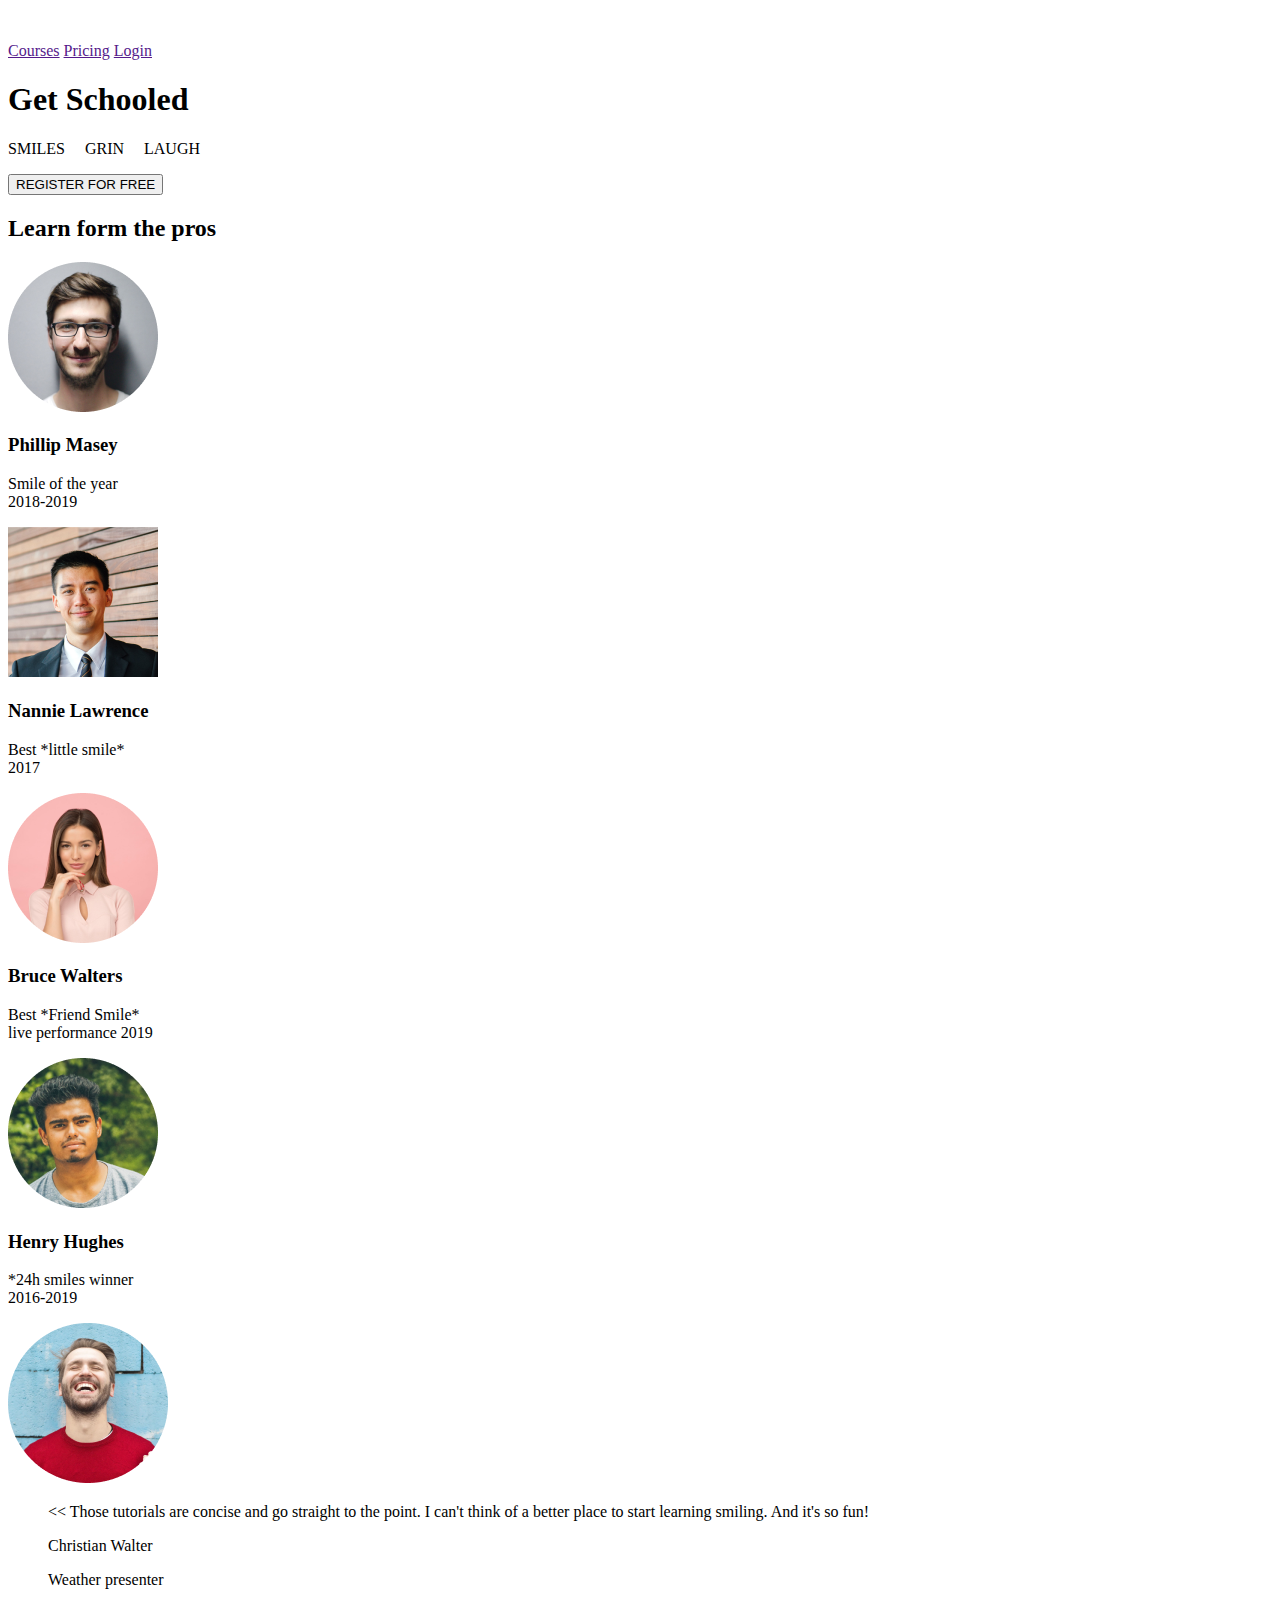
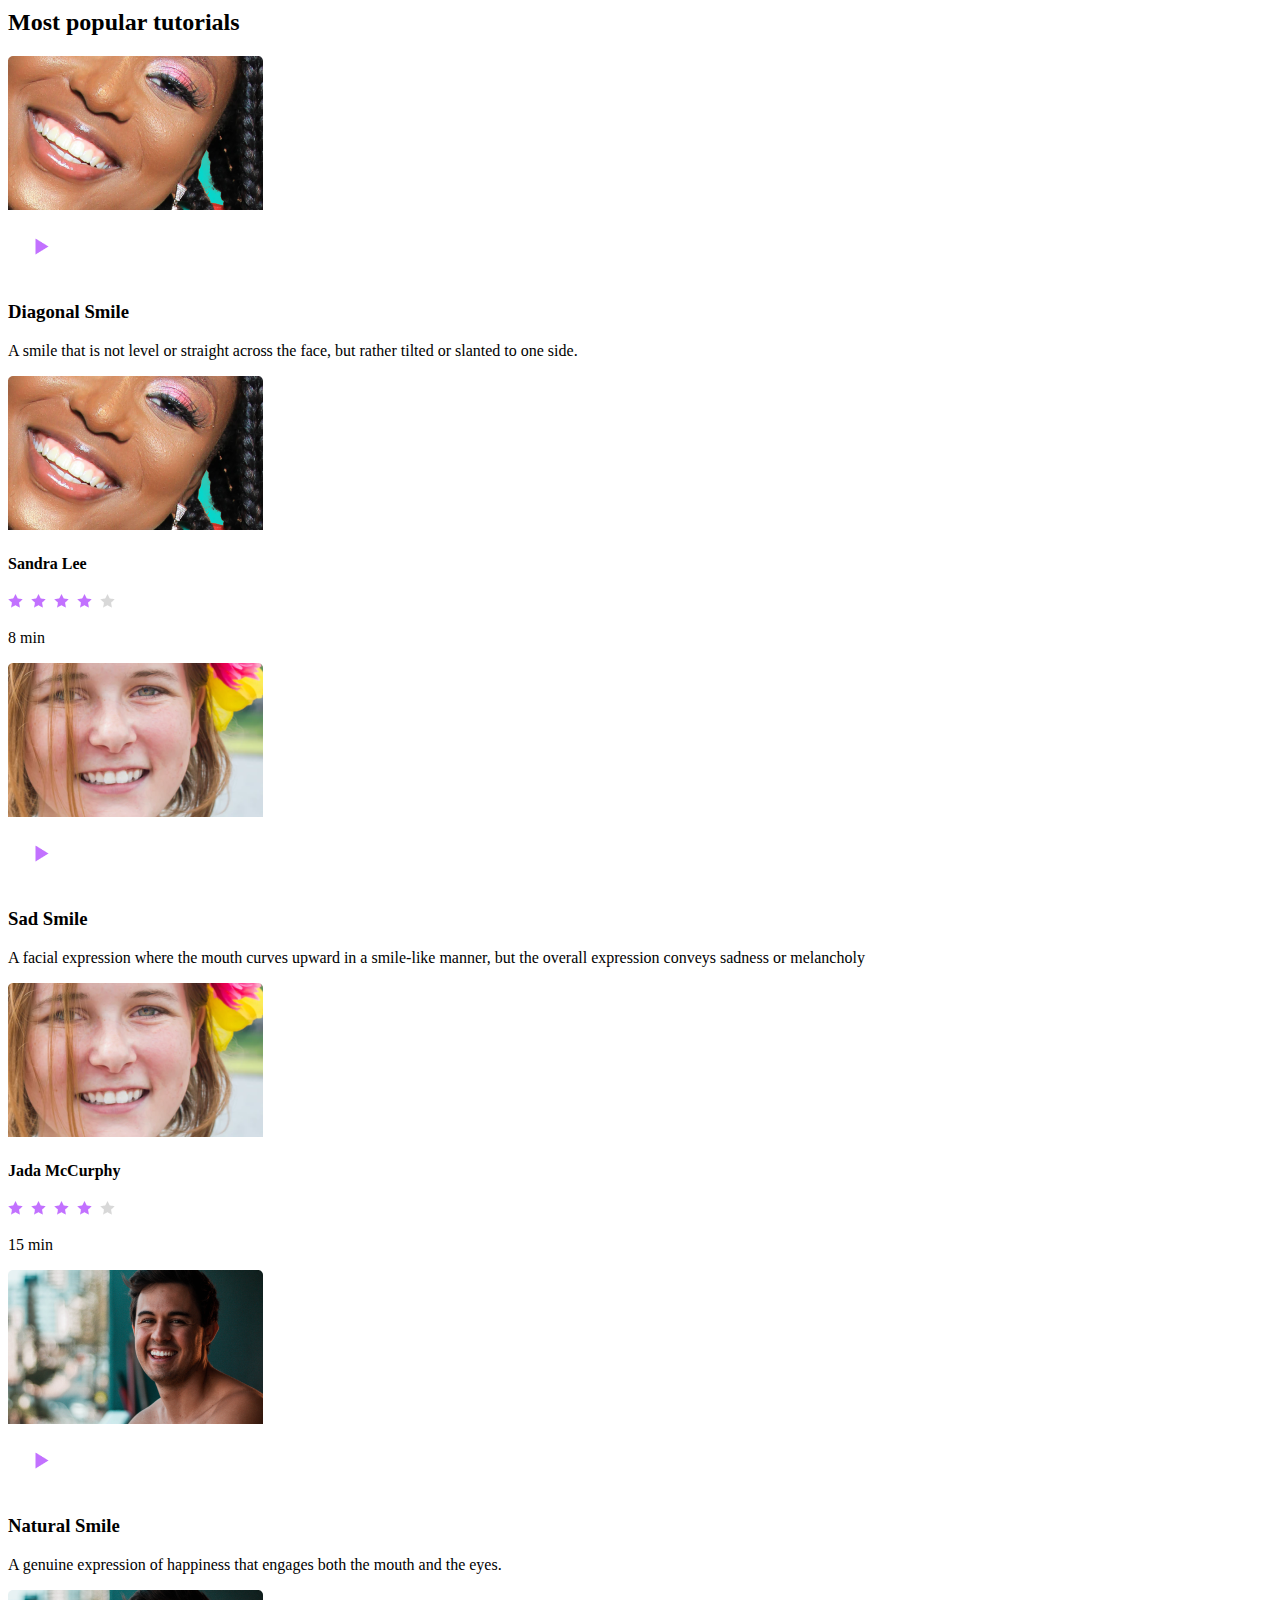
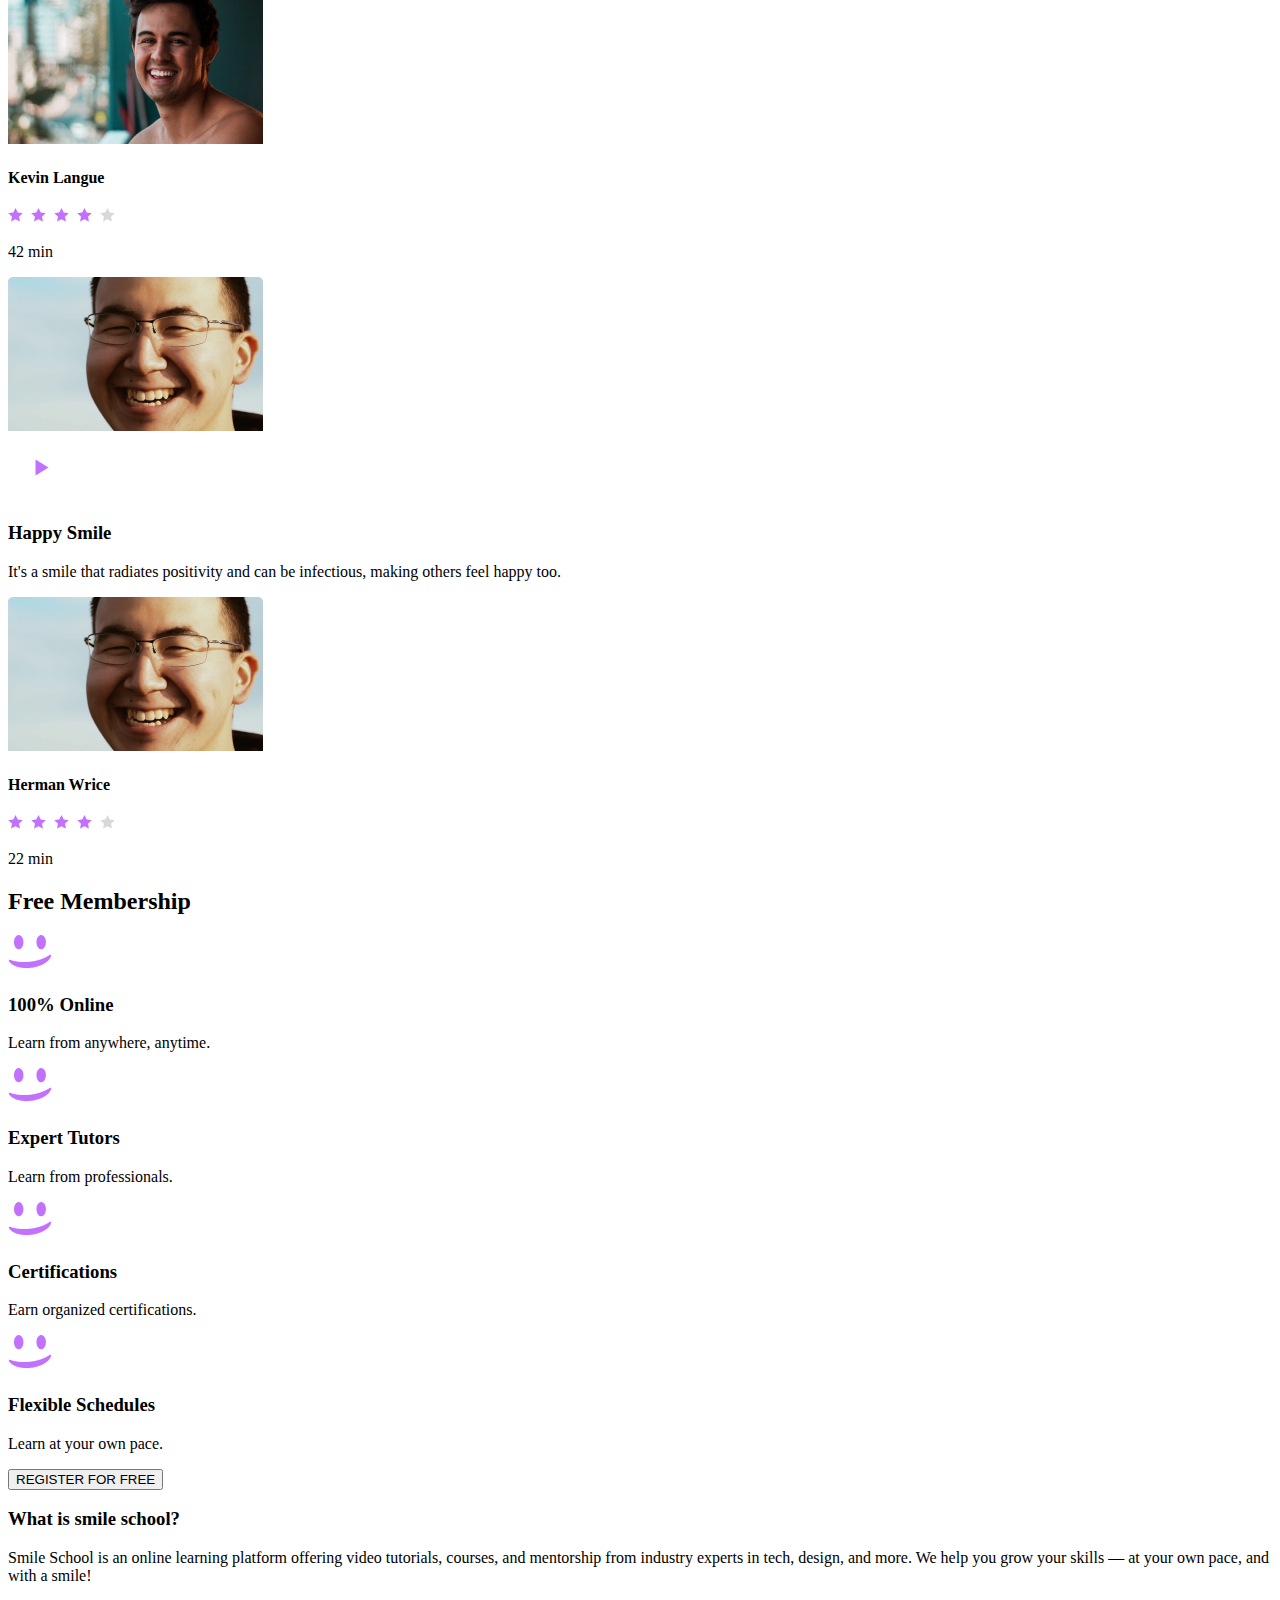
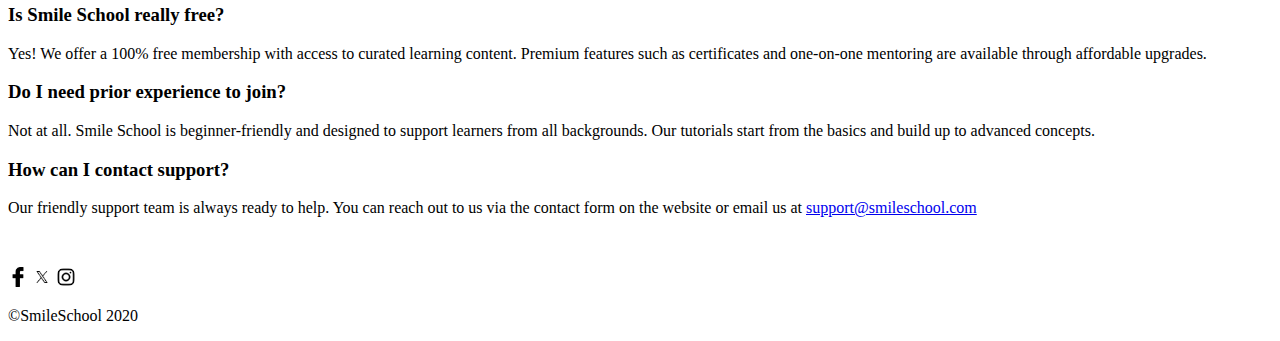
<file: css_advanced/index.html>
<!DOCTYPE html>
<html lang="en">
  <head>
    <meta charset="UTF-8" />
    <meta name="viewport" content="width=device-width, initial-scale=1.0" />
    <title>School Landing Page</title>
  </head>
  <body>
    <header>
      <img src="images/logo.png" alt="logo" />
      <nav>
        <a href="" class="href">Courses</a>
        <a href="" class="href">Pricing</a>
        <a href="" class="href">Login</a>
      </nav>
    </header>

    <main>
      <section class="banner">
        <div class="intro">
          <h1>Get Schooled</h1>
          <p>SMILES &nbsp; &nbsp; GRIN &nbsp; &nbsp; LAUGH</p>
          <button class="register">REGISTER FOR FREE</button>
        </div>

        <div class="mentors">
          <h2><span>Learn</span> form the pros</h2>
          <div class="mentor grid">
            <div class="mentor">
              <img src="images/1.png" alt="mentor-1" />
              <h3>Phillip Masey</h3>
              <p>
                Smile of the year<br />
                2018-2019
              </p>
            </div>
            <div class="mentor">
              <img src="images/2.png" alt="mentor-2" />
              <h3>Nannie Lawrence</h3>
              <p>
                Best *little smile* <br />
                2017
              </p>
            </div>
            <div class="mentor">
              <img src="images/3.png" alt="mentor-3" />
              <h3>Bruce Walters</h3>
              <p>
                Best *Friend Smile* <br />
                live performance 2019
              </p>
            </div>
            <div class="mentor">
              <img src="images/4.png" alt="mentor-4" />
              <h3>Henry Hughes</h3>
              <p>
                *24h smiles winner <br />
                2016-2019
              </p>
            </div>
          </div>
        </div>
      </section>

      <section class="quote">
        <div class="quote-block">
          <img src="images/5.png" alt="student" />
          <div class="quote-text">
            <blockquote>
              &lt;&lt; Those tutorials are concise and go straight to the point.
              I can't think of a better place to start learning smiling. And
              it's so fun!
              <p>Christian Walter</p>
              <p>Weather presenter</p>
            </blockquote>
          </div>
        </div>
      </section>

      <section class="videos">
        <h2>Most <span>popular</span> tutorials</h2>

        <div class="video-grid">
          <div class="video">
            <img src="images/9.png" alt="video-1" />
            <div class="play-button">
              <img src="images/play.png" alt="play" />
            </div>
            <h3>Diagonal Smile</h3>
            <p>
              A smile that is not level or straight across the face, but rather
              tilted or slanted to one side.
            </p>
            <div class="author">
              <img src="images/9.png" alt="author-1" />
              <h4>Sandra Lee</h4>
            </div>
            <div class="rating">
              <img src="images/rating.png" alt="star" />
              <p><span>8 min</span></p>
            </div>
          </div>
          <div class="video">
            <img src="images/7.png" alt="video-2" />
            <div class="play-button">
              <img src="images/play.png" alt="play" />
            </div>
            <h3>Sad Smile</h3>
            <p>
              A facial expression where the mouth curves upward in a smile-like
              manner, but the overall expression conveys sadness or melancholy
            </p>
            <div class="author">
              <img src="images/7.png" alt="author-2" />
              <h4>Jada McCurphy</h4>
            </div>
            <div class="rating">
              <img src="images/rating.png" alt="star" />
              <p><span>15 min</span></p>
            </div>
          </div>
          <div class="video">
            <img src="images/8.png" alt="video-3" />
            <div class="play-button">
              <img src="images/play.png" alt="play" />
            </div>
            <h3>Natural Smile</h3>
            <p>
              A genuine expression of happiness that engages both the mouth and
              the eyes.
            </p>
            <div class="author">
              <img src="images/8.png" alt="author-3" />
              <h4>Kevin Langue</h4>
            </div>
            <div class="rating">
              <img src="images/rating.png" alt="star" />
              <p><span>42 min</span></p>
            </div>
          </div>
          <div class="video">
            <img src="images/6.png" alt="video-4" />
            <div class="play-button">
              <img src="images/play.png" alt="play" />
            </div>
            <h3>Happy Smile</h3>
            <p>
              It's a smile that radiates positivity and can be infectious,
              making others feel happy too.
            </p>
            <div class="author">
              <img src="images/6.png" alt="author-4" />
              <h4>Herman Wrice</h4>
            </div>
            <div class="rating">
              <img src="images/rating.png" alt="star" />
              <p><span>22 min</span></p>
            </div>
          </div>
        </div>
      </section>

      <section class="membership">
        <h2><span>Free</span> Membership</h2>
        <div class="membership-options">
          <div class="option">
            <img src="images/smile.png" alt="icon" />
            <h3>100% Online</h3>
            <p>Learn from anywhere, anytime.</p>
          </div>
          <div class="option">
            <img src="images/smile.png" alt="icon" />
            <h3>Expert Tutors</h3>
            <p>Learn from professionals.</p>
          </div>
          <div class="option">
            <img src="images/smile.png" alt="icon" />
            <h3>Certifications</h3>
            <p>Earn organized certifications.</p>
          </div>
          <div class="option">
            <img src="images/smile.png" alt="icon" />
            <h3>Flexible Schedules</h3>
            <p>Learn at your own pace.</p>
          </div>
        </div>
        <button class="register">REGISTER FOR FREE</button>
      </section>

      <section class="faq">
        <div class="faq-row">
          <div class="faq-item">
            <h3>What is smile school?</h3>
            <p>
              Smile School is an online learning platform offering video
              tutorials, courses, and mentorship from industry experts in tech,
              design, and more. We help you grow your skills — at your own pace,
              and with a smile!
            </p>
          </div>
          <div class="faq-item">
            <h3>Is Smile School really free?</h3>
            <p>
              Yes! We offer a 100% free membership with access to curated
              learning content. Premium features such as certificates and
              one-on-one mentoring are available through affordable upgrades.
            </p>
          </div>
          <div class="faq-item">
            <h3>Do I need prior experience to join?</h3>
            <p>
              Not at all. Smile School is beginner-friendly and designed to
              support learners from all backgrounds. Our tutorials start from
              the basics and build up to advanced concepts.
            </p>
          </div>
          <div class="faq-item">
            <h3>How can I contact support?</h3>
            <p>
              Our friendly support team is always ready to help. You can reach
              out to us via the contact form on the website or email us at
              <a href="mailto:support@smileschool.com"
                >support@smileschool.com</a
              >
            </p>
          </div>
        </div>
      </section>
    </main>

    <footer>
      <div class="footer-content">
        <img src="images/logo.png" alt="logo" />
        <div class="social-links">
          <a href="https://www.facebook.com/smileschool" target="_blank"
            ><img src="images/facebook.png" alt="facebook" width="20px"
          /></a>
          <a href="https://x.com/smileschool" target="_blank"
            ><img src="images/twitter.png" alt="twitter" width="20px"
          /></a>
          <a href="https://www.instagram.com/schoolSmile" target="_blank"
            ><img src="images/instagram.png" alt="instagram" width="20px"
          /></a>
        </div>
        <p>&copy;SmileSchool 2020</p>
      </div>
    </footer>
  </body>
</html>
</file>
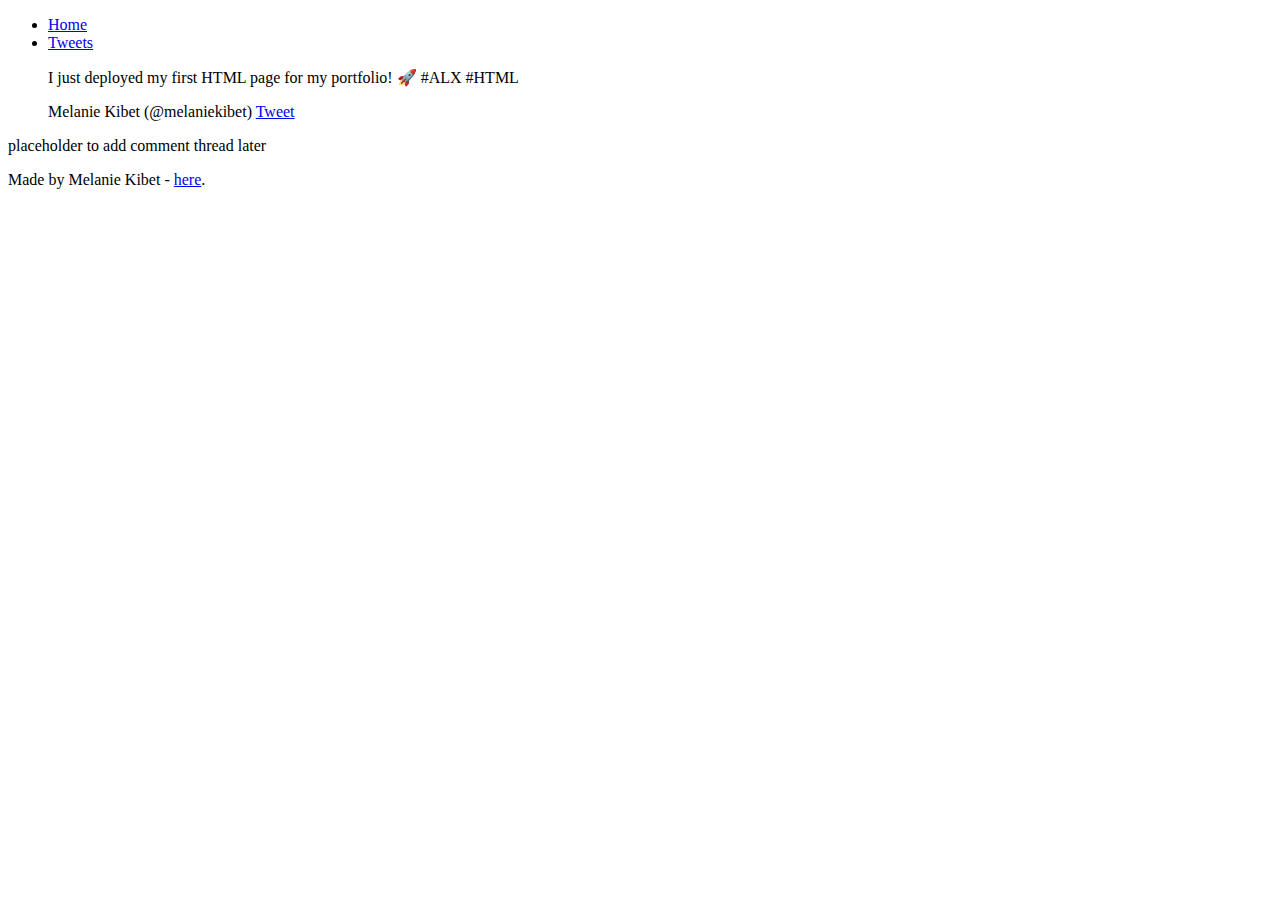
<file: css_basic/tweets.html>
<!DOCTYPE html>
<html lang="en">
  <head>
    <meta charset="UTF-8" />
    <title>My First Portfolio - Tweets</title>
  </head>
  <body>
    <header>
      <ul>
        <li><a href="index.html">Home</a></li>
        <li><a href="tweets.html">Tweets</a></li>
      </ul>
    </header>
    <main>
      <article>
        <blockquote class="twitter-tweet">
          <p lang="en" dir="ltr">
            I just deployed my first HTML page for my portfolio! 🚀 #ALX #HTML
          </p>
          Melanie Kibet (@melaniekibet)
          <a href="https://twitter.com/melaniekibet/status/1234567890123456789"
            >Tweet</a
          >
        </blockquote>
        <script
          async
          src="https://platform.twitter.com/widgets.js"
          charset="utf-8"
        ></script>
      </article>
      <aside>
        <p>placeholder to add comment thread later</p>
      </aside>
    </main>
    <footer>
      <p>
        Made by Melanie Kibet -
        <a href="https://github.com/not-zendaya" target="_blank">here</a>.
      </p>
    </footer>
  </body>
</html>
</file>
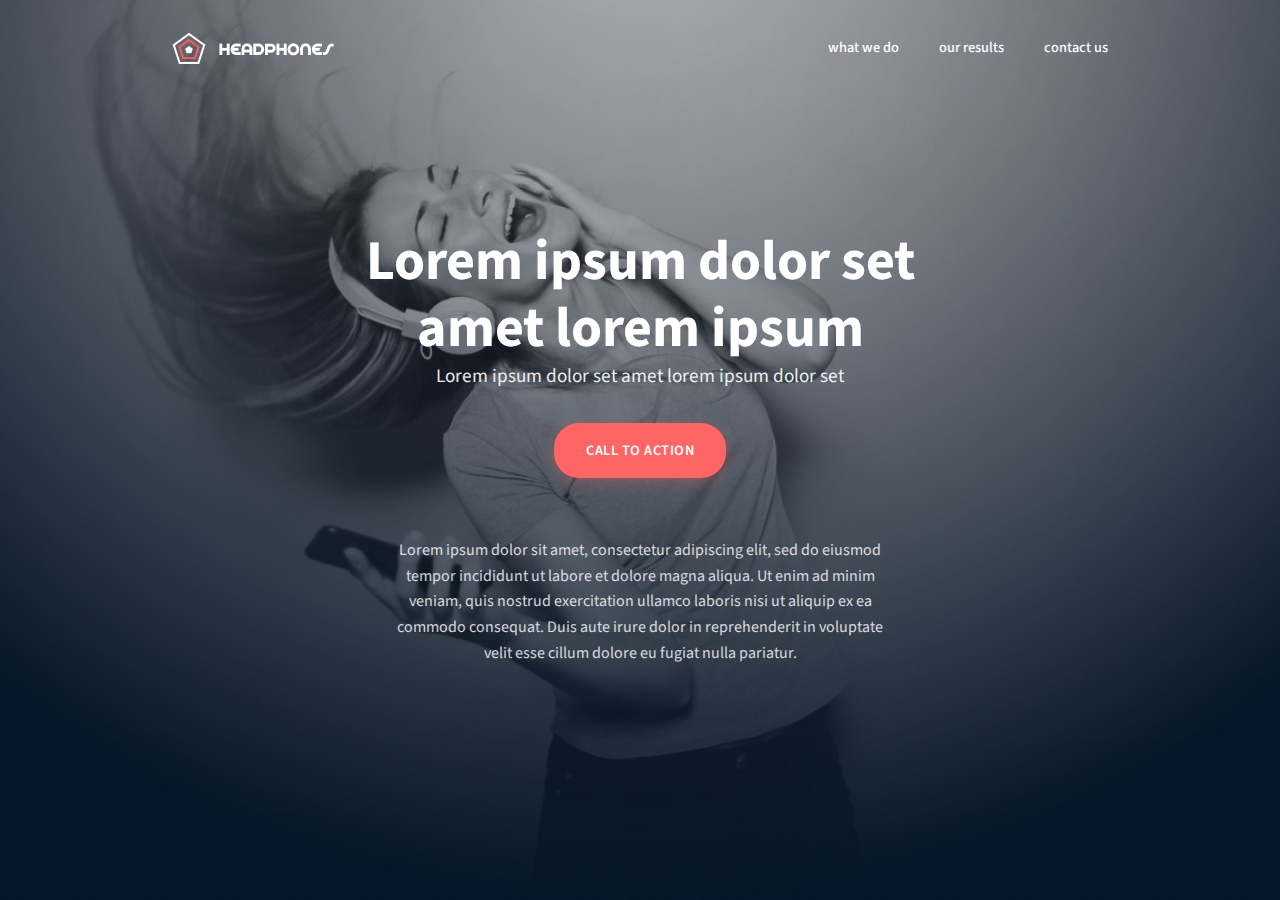
<file: headphones/0-index.html>
<!DOCTYPE html>
<html lang="en">
  <head>
    <meta charset="UTF-8" />
    <meta name="viewport" content="width=device-width, initial-scale=1.0" />
    <title>Headphones Landing Page</title>
    <link rel="stylesheet" href="0-styles.css" />
    <link
      href="https://fonts.googleapis.com/css2?family=Source+Sans+Pro:wght@400;600;700&display=swap"
      rel="stylesheet"
    />
  </head>
  <body>
    <header class="header">
      <nav class="nav">
        <div class="nav-container">
          <a href="#" class="logo"
            ><img src="images/logo_headphones.png" alt="Headphones logo" />
          </a>

          <div class="menu-toggle">
            <input type="checkbox" id="menuToggle" />
            <ul class="nav-menu">
              <li><a href="#what-we-do" class="nav-link">what we do</a></li>
              <li><a href="#results" class="nav-link">our results</a></li>
              <li><a href="#contact" class="nav-link">contact us</a></li>
            </ul>
            <label for="menuToggle">
              <span></span>
              <span></span>
              <span></span>
            </label>
          </div>
        </div>
      </nav>

      <section class="hero">
        <div class="hero-container">
          <div class="hero-content">
            <h1 class="hero-title">Lorem ipsum dolor set amet lorem ipsum</h1>
            <p class="hero-subtitle">
              Lorem ipsum dolor set amet lorem ipsum dolor set
            </p>
            <a href="#contact" class="cta-button">Call to action</a>
            <p class="hero-description">
              Lorem ipsum dolor sit amet, consectetur adipiscing elit, sed do
              eiusmod tempor incididunt ut labore et dolore magna aliqua. Ut
              enim ad minim veniam, quis nostrud exercitation ullamco laboris
              nisi ut aliquip ex ea commodo consequat. Duis aute irure dolor in
              reprehenderit in voluptate velit esse cillum dolore eu fugiat
              nulla pariatur.
            </p>
          </div>
        </div>
      </section>
    </header>
  </body>
</html>
</file>
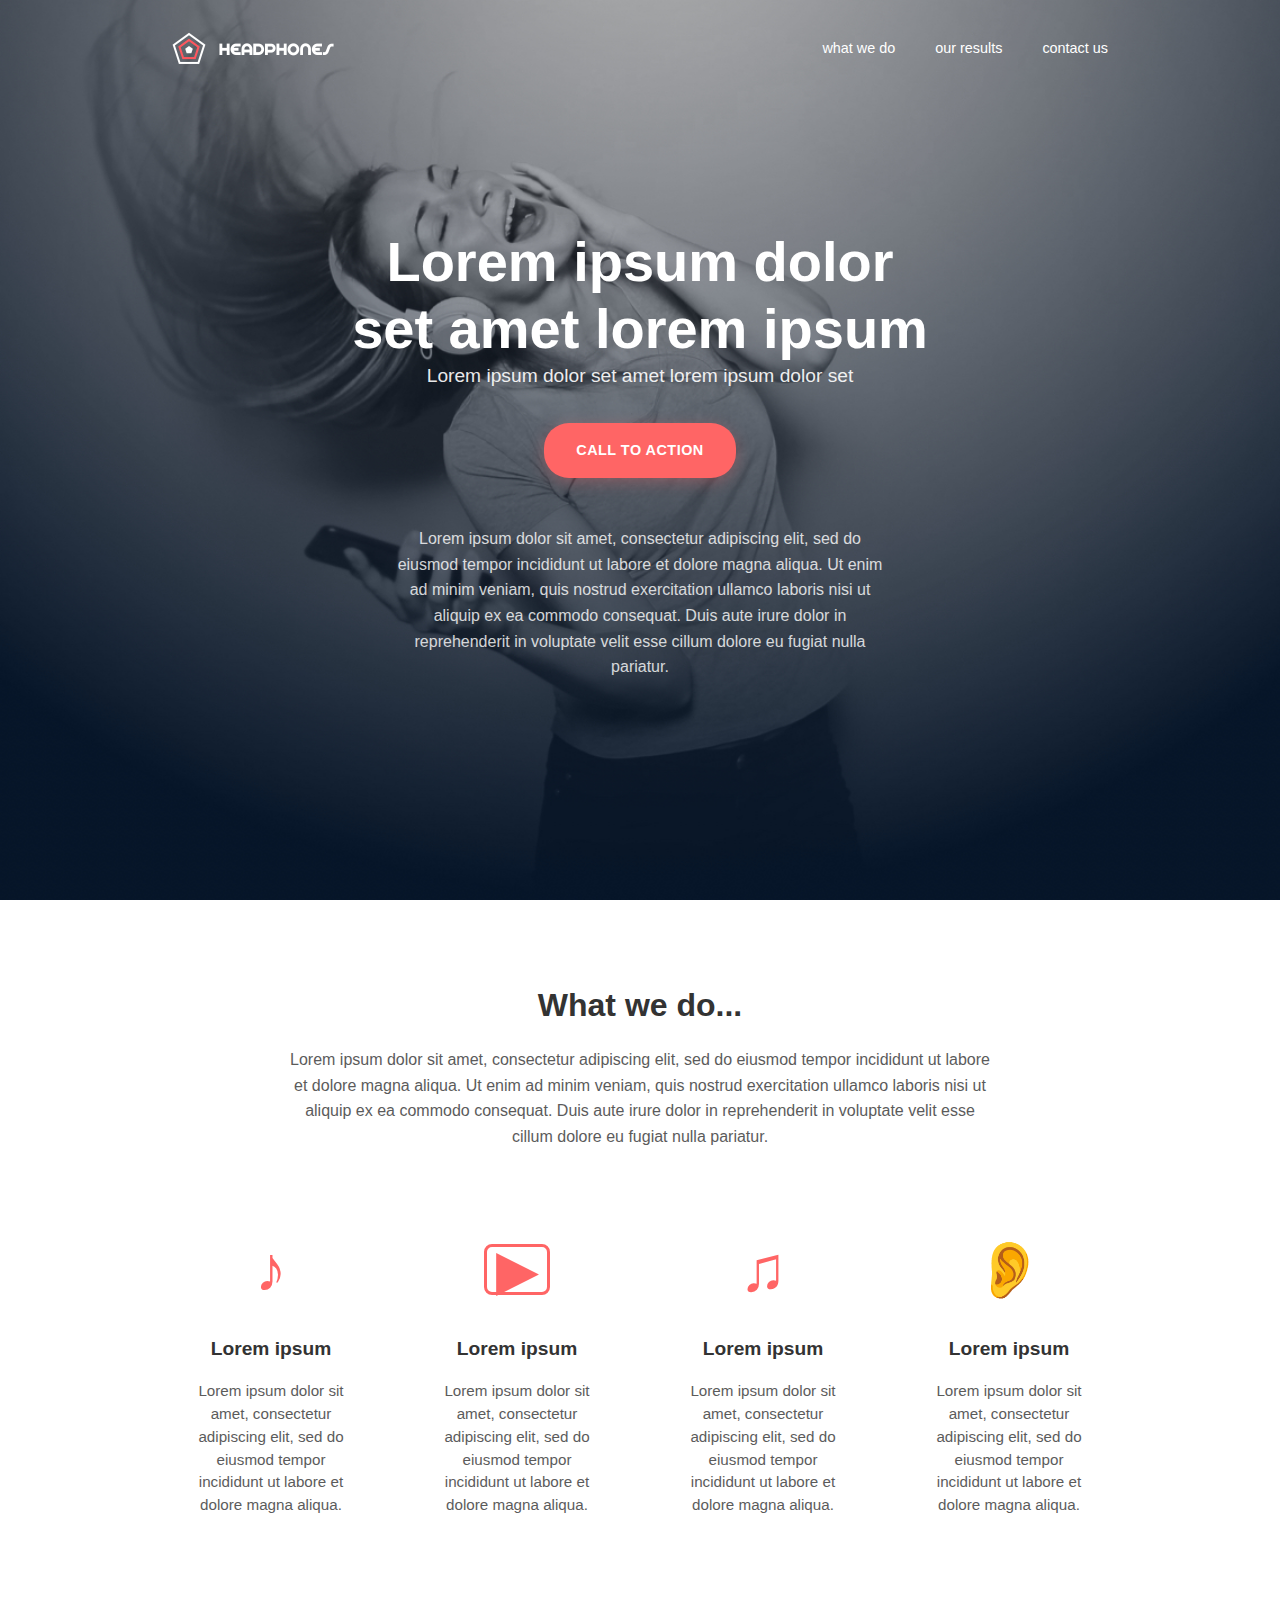
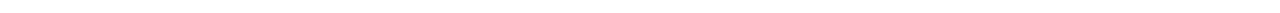
<file: headphones/1-index.html>
<!DOCTYPE html>
<html lang="en">
  <head>
    <meta charset="UTF-8" />
    <meta name="viewport" content="width=device-width, initial-scale=1.0" />
    <title>Headphones Landing Page</title>

    <link rel="stylesheet" href="1-styles.css" />
    <link rel="stylesheet" href="

    <link
      href="https://fonts.googleapis.com/css2?family=Source+Sans+Pro:wght@400;600;700&display=swap"
      rel="stylesheet"
    />
  </head>
  <body>
    <header class="header">
      <nav class="nav">
        <div class="nav-container">
          <a href="#" class="logo"
            ><img src="images/logo_headphones.png" alt="Headphones logo" />
          </a>

          <div class="menu-toggle">
            <input type="checkbox" id="menuToggle" />
            <ul class="nav-menu">
              <li><a href="#what-we-do" class="nav-link">what we do</a></li>
              <li><a href="#results" class="nav-link">our results</a></li>
              <li><a href="#contact" class="nav-link">contact us</a></li>
            </ul>
            <label for="menuToggle">
              <span></span>
              <span></span>
              <span></span>
            </label>
          </div>
        </div>
      </nav>

      <section class="hero">
        <div class="hero-container">
          <div class="hero-content">
            <h1 class="hero-title">Lorem ipsum dolor set amet lorem ipsum</h1>
            <p class="hero-subtitle">
              Lorem ipsum dolor set amet lorem ipsum dolor set
            </p>
            <a href="#contact" class="cta-button">Call to action</a>
            <p class="hero-description">
              Lorem ipsum dolor sit amet, consectetur adipiscing elit, sed do
              eiusmod tempor incididunt ut labore et dolore magna aliqua. Ut
              enim ad minim veniam, quis nostrud exercitation ullamco laboris
              nisi ut aliquip ex ea commodo consequat. Duis aute irure dolor in
              reprehenderit in voluptate velit esse cillum dolore eu fugiat
              nulla pariatur.
            </p>
          </div>
        </div>
      </section>
    </header>

    <main>
      <section id="what-we-do" class="what-we-do">
        <div class="what-we-do-container">
          <h2 class="section-title">What we do...</h2>
          <p class="section-description">
            Lorem ipsum dolor sit amet, consectetur adipiscing elit, sed do
            eiusmod tempor incididunt ut labore et dolore magna aliqua. Ut enim
            ad minim veniam, quis nostrud exercitation ullamco laboris nisi ut
            aliquip ex ea commodo consequat. Duis aute irure dolor in
            reprehenderit in voluptate velit esse cillum dolore eu fugiat nulla
            pariatur.
          </p>

          <div class="services-grid">
            <div class="service-card">
              <div class="service-icon icon-frequency"></div>
              <h3 class="service-title">Lorem ipsum</h3>
              <p class="service-description">
                Lorem ipsum dolor sit amet, consectetur adipiscing elit, sed do
                eiusmod tempor incididunt ut labore et dolore magna aliqua.
              </p>
            </div>

            <div class="service-card">
              <div class="service-icon icon-video"></div>
              <h3 class="service-title">Lorem ipsum</h3>
              <p class="service-description">
                Lorem ipsum dolor sit amet, consectetur adipiscing elit, sed do
                eiusmod tempor incididunt ut labore et dolore magna aliqua.
              </p>
            </div>

            <div class="service-card">
              <div class="service-icon icon-music"></div>
              <h3 class="service-title">Lorem ipsum</h3>
              <p class="service-description">
                Lorem ipsum dolor sit amet, consectetur adipiscing elit, sed do
                eiusmod tempor incididunt ut labore et dolore magna aliqua.
              </p>
            </div>

            <div class="service-card">
              <div class="service-icon icon-hearing"></div>
              <h3 class="service-title">Lorem ipsum</h3>
              <p class="service-description">
                Lorem ipsum dolor sit amet, consectetur adipiscing elit, sed do
                eiusmod tempor incididunt ut labore et dolore magna aliqua.
              </p>
            </div>
          </div>
        </div>
      </section>
    </main>
  </body>
</html>
</file>
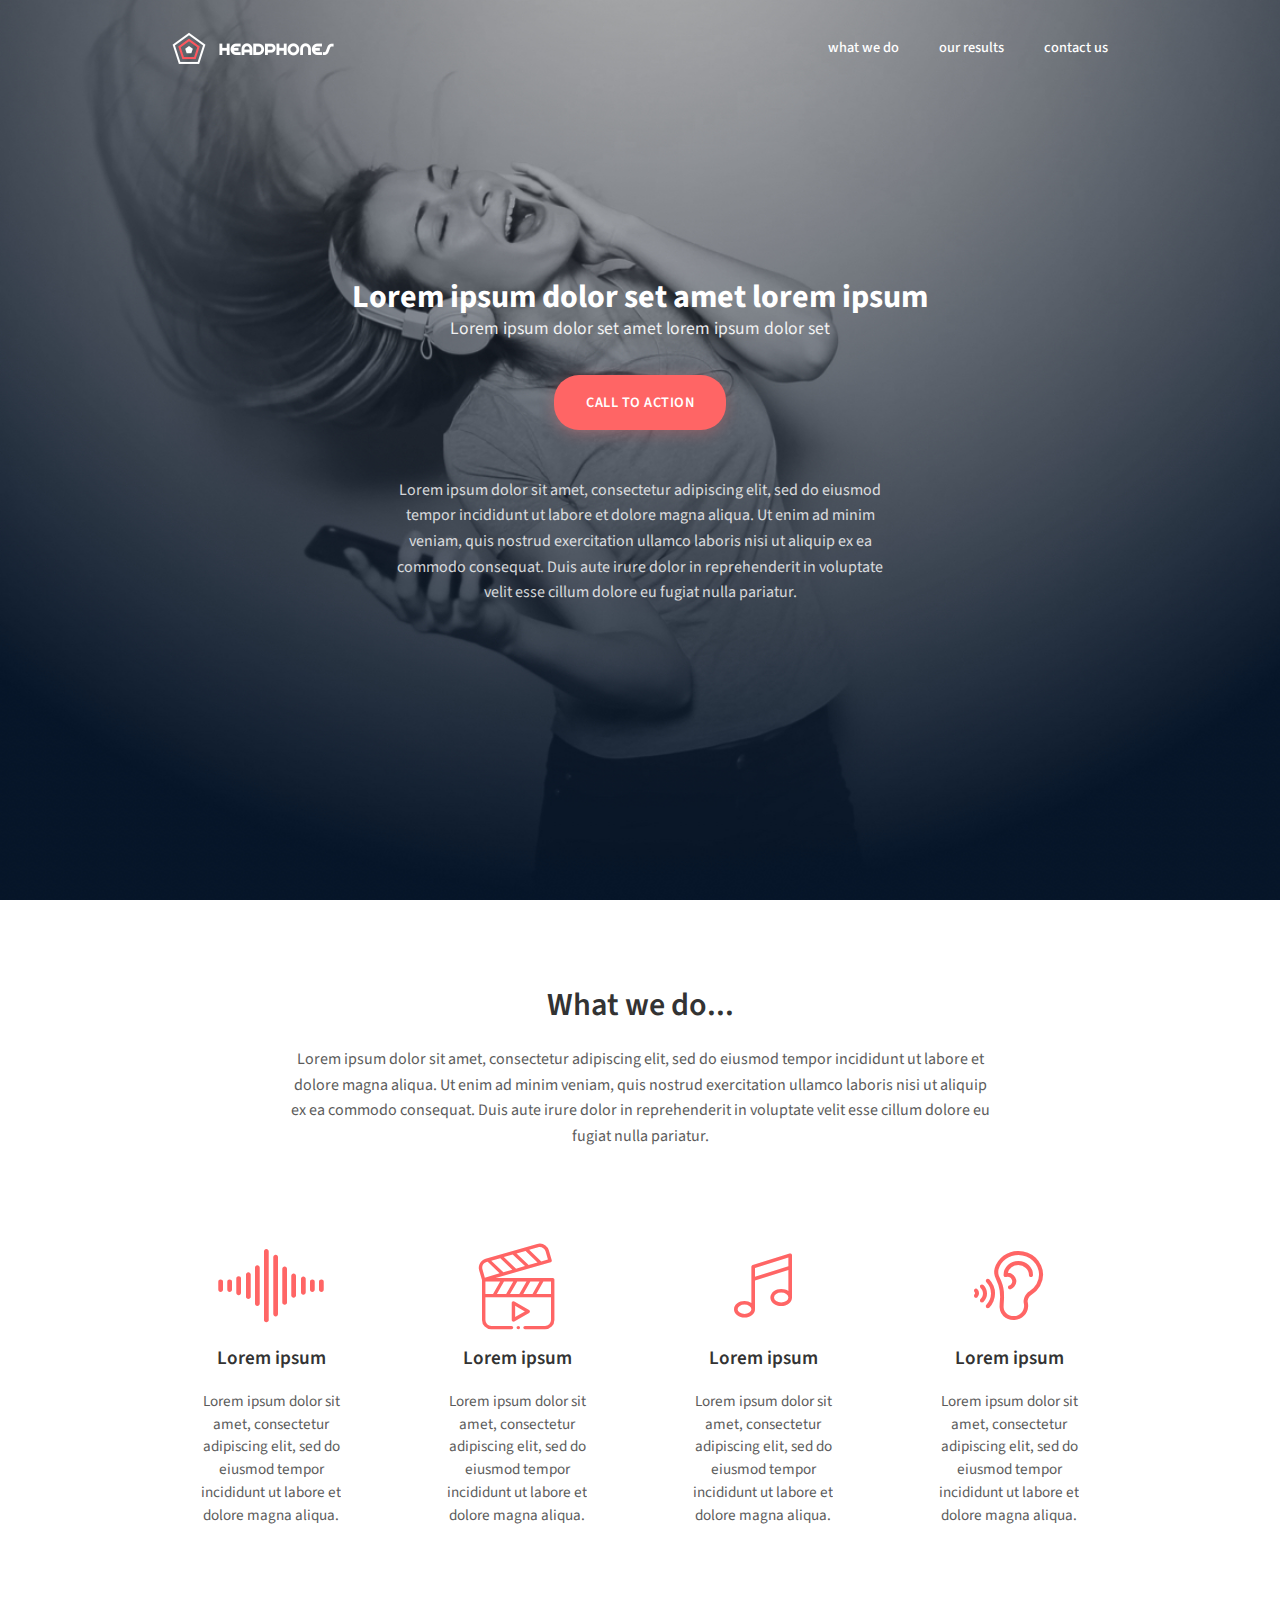
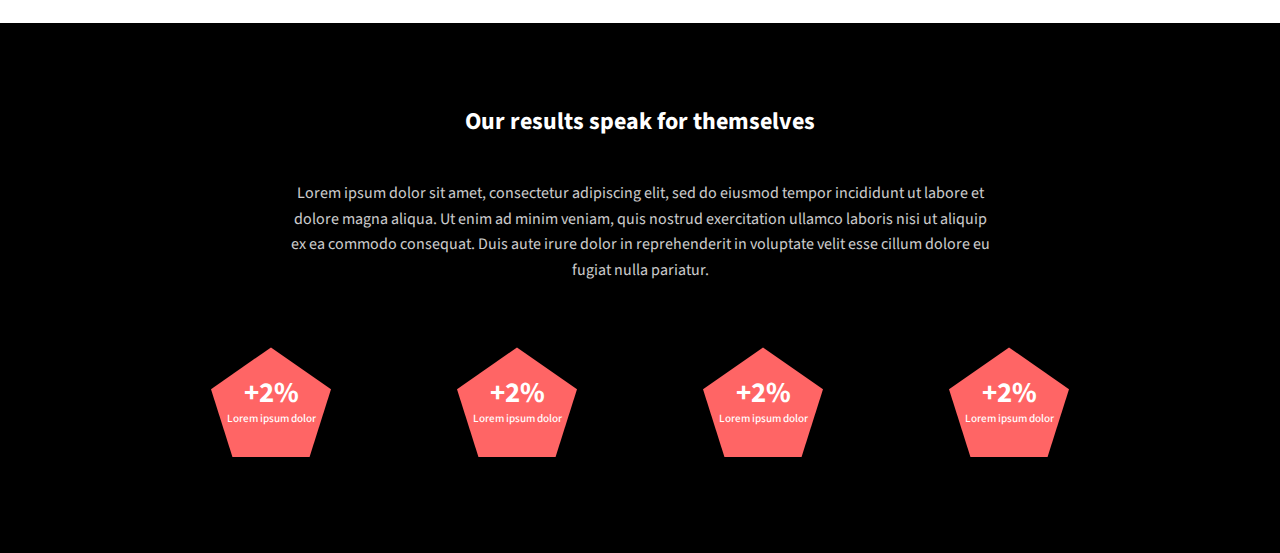
<file: headphones/2-index.html>
<!DOCTYPE html>
<html lang="en">
  <head>
    <meta charset="UTF-8" />
    <meta name="viewport" content="width=device-width, initial-scale=1.0" />
    <title>Headphones Landing Page</title>
    <link rel="stylesheet" href="2-styles.css" />
    <link
      href="https://fonts.googleapis.com/css2?family=Source+Sans+Pro:wght@400;600;700&display=swap"
      rel="stylesheet"
    />
  </head>
  <body>
    <header class="header">
      <nav class="nav">
        <div class="nav-container">
          <a href="#" class="logo"
            ><img src="images/logo_headphones.png" alt="Headphones logo" />
          </a>

          <div class="menu-toggle">
            <input type="checkbox" id="menuToggle" />
            <ul class="nav-menu">
              <li><a href="#what-we-do" class="nav-link">what we do</a></li>
              <li><a href="#results" class="nav-link">our results</a></li>
              <li><a href="#contact" class="nav-link">contact us</a></li>
            </ul>
            <label for="menuToggle">
              <span></span>
              <span></span>
              <span></span>
            </label>
          </div>
        </div>
      </nav>

      <section class="hero">
        <div class="hero-container">
          <div class="hero-content">
            <h1 class="hero-title">Lorem ipsum dolor set amet lorem ipsum</h1>
            <p class="hero-subtitle">
              Lorem ipsum dolor set amet lorem ipsum dolor set
            </p>
            <a href="#contact" class="cta-button">Call to action</a>
            <p class="hero-description">
              Lorem ipsum dolor sit amet, consectetur adipiscing elit, sed do
              eiusmod tempor incididunt ut labore et dolore magna aliqua. Ut
              enim ad minim veniam, quis nostrud exercitation ullamco laboris
              nisi ut aliquip ex ea commodo consequat. Duis aute irure dolor in
              reprehenderit in voluptate velit esse cillum dolore eu fugiat
              nulla pariatur.
            </p>
          </div>
        </div>
      </section>
    </header>

    <main>
      <section id="what-we-do" class="what-we-do">
        <div class="what-we-do-container">
          <h2 class="section-title">What we do...</h2>
          <p class="section-description">
            Lorem ipsum dolor sit amet, consectetur adipiscing elit, sed do
            eiusmod tempor incididunt ut labore et dolore magna aliqua. Ut enim
            ad minim veniam, quis nostrud exercitation ullamco laboris nisi ut
            aliquip ex ea commodo consequat. Duis aute irure dolor in
            reprehenderit in voluptate velit esse cillum dolore eu fugiat nulla
            pariatur.
          </p>

          <div class="services-grid">
            <div class="service-card">
              <i class="holberton_school-icon-ic_sound"></i>
              <h3 class="service-title">Lorem ipsum</h3>
              <p class="service-description">
                Lorem ipsum dolor sit amet, consectetur adipiscing elit, sed do
                eiusmod tempor incididunt ut labore et dolore magna aliqua.
              </p>
            </div>

            <div class="service-card">
              <i class="holberton_school-icon-ic_video"></i>
              <h3 class="service-title">Lorem ipsum</h3>
              <p class="service-description">
                Lorem ipsum dolor sit amet, consectetur adipiscing elit, sed do
                eiusmod tempor incididunt ut labore et dolore magna aliqua.
              </p>
            </div>

            <div class="service-card">
              <i class="holberton_school-icon-ic_music"></i>
              <h3 class="service-title">Lorem ipsum</h3>
              <p class="service-description">
                Lorem ipsum dolor sit amet, consectetur adipiscing elit, sed do
                eiusmod tempor incididunt ut labore et dolore magna aliqua.
              </p>
            </div>

            <div class="service-card">
              <i class="holberton_school-icon-ic_hearing"></i>
              <h3 class="service-title">Lorem ipsum</h3>
              <p class="service-description">
                Lorem ipsum dolor sit amet, consectetur adipiscing elit, sed do
                eiusmod tempor incididunt ut labore et dolore magna aliqua.
              </p>
            </div>
          </div>
        </div>
      </section>

      <section id="results" class="our-results">
        <div class="results-container">
          <h2 class="results-title">Our results speak for themselves</h2>
          <p class="section-description">
            Lorem ipsum dolor sit amet, consectetur adipiscing elit, sed do
            eiusmod tempor incididunt ut labore et dolore magna aliqua. Ut enim
            ad minim veniam, quis nostrud exercitation ullamco laboris nisi ut
            aliquip ex ea commodo consequat. Duis aute irure dolor in
            reprehenderit in voluptate velit esse cillum dolore eu fugiat nulla
            pariatur.
          </p>

          <div class="results-grid">
            <div class="result-card">
              <div class="pentagon">
                <div class="result-percentage">+2%</div>
                <div class="result-label">Lorem ipsum dolor</div>
              </div>
            </div>

            <div class="result-card">
              <div class="pentagon">
                <div class="result-percentage">+2%</div>
                <div class="result-label">Lorem ipsum dolor</div>
              </div>
            </div>

            <div class="result-card">
              <div class="pentagon">
                <div class="result-percentage">+2%</div>
                <div class="result-label">Lorem ipsum dolor</div>
              </div>
            </div>

            <div class="result-card">
              <div class="pentagon">
                <div class="result-percentage">+2%</div>
                <div class="result-label">Lorem ipsum dolor</div>
              </div>
            </div>
          </div>
        </div>
      </section>
    </main>
  </body>
</html>
</file>
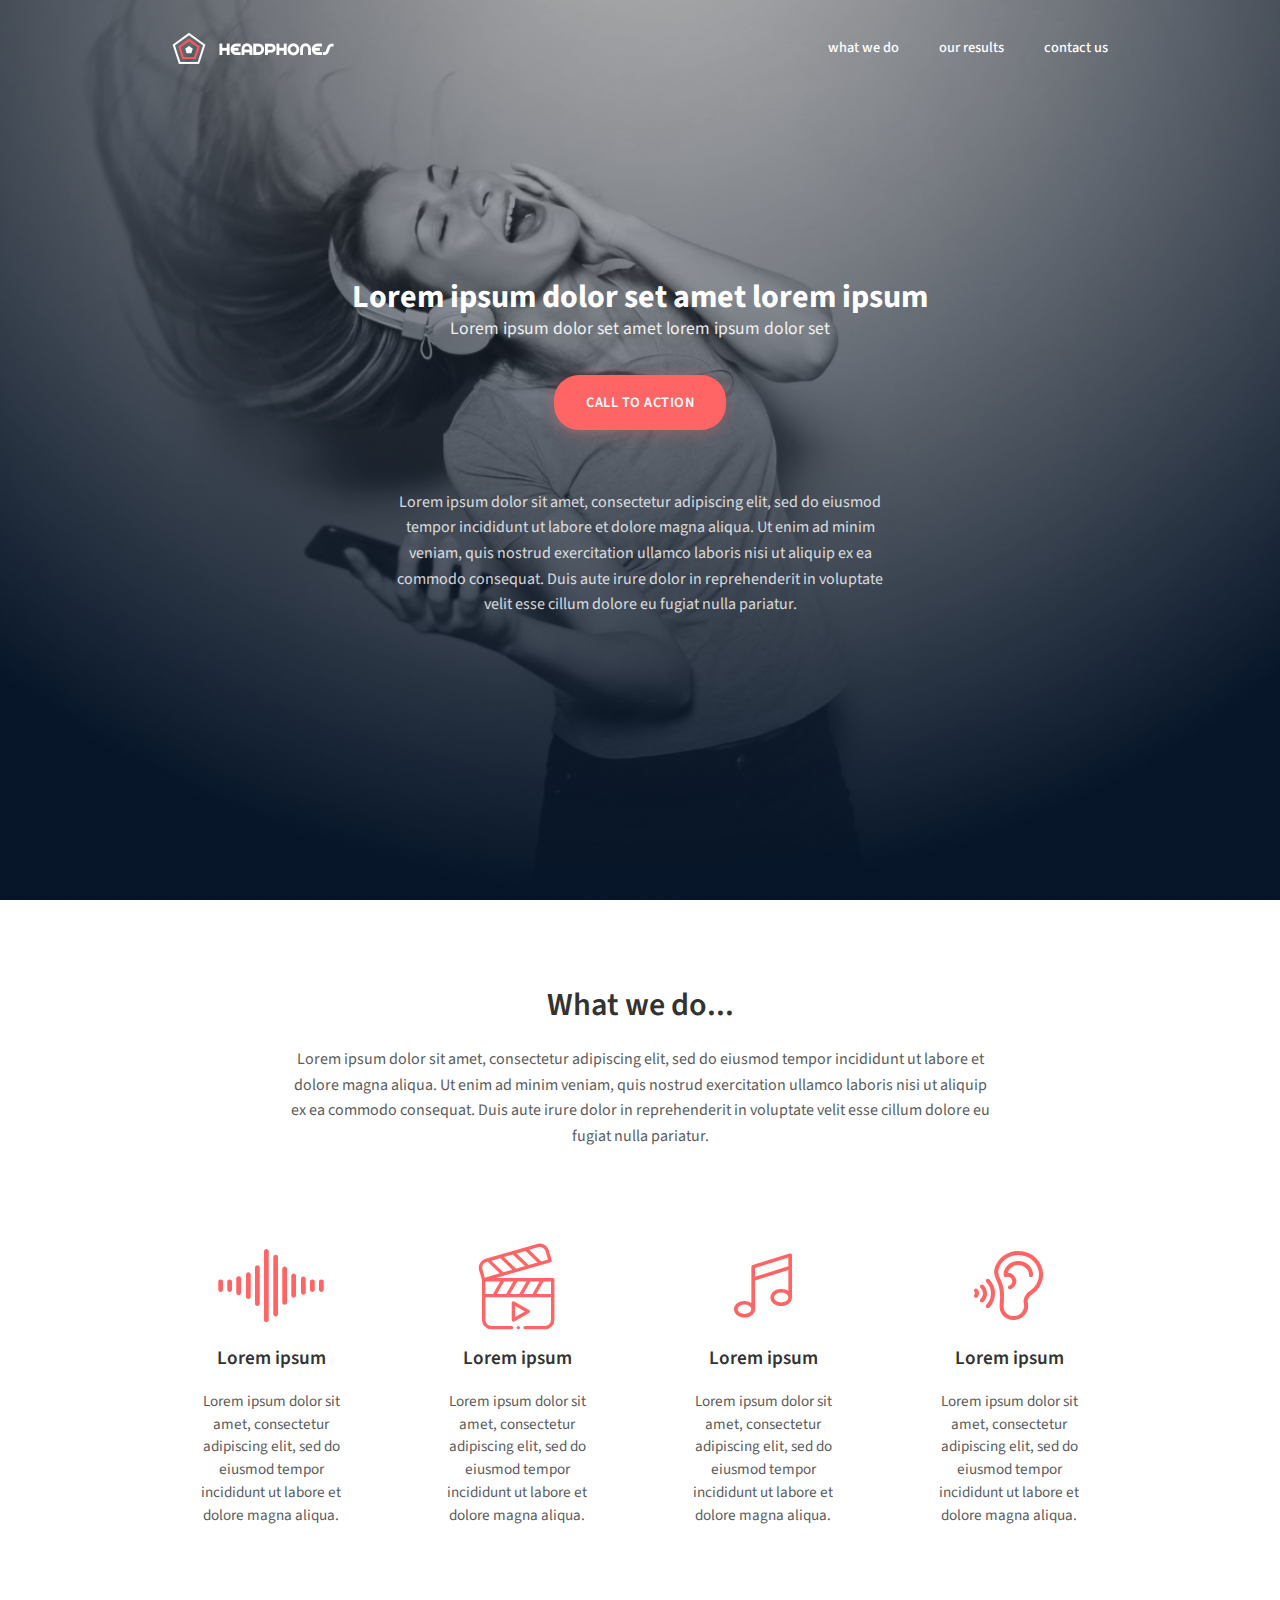
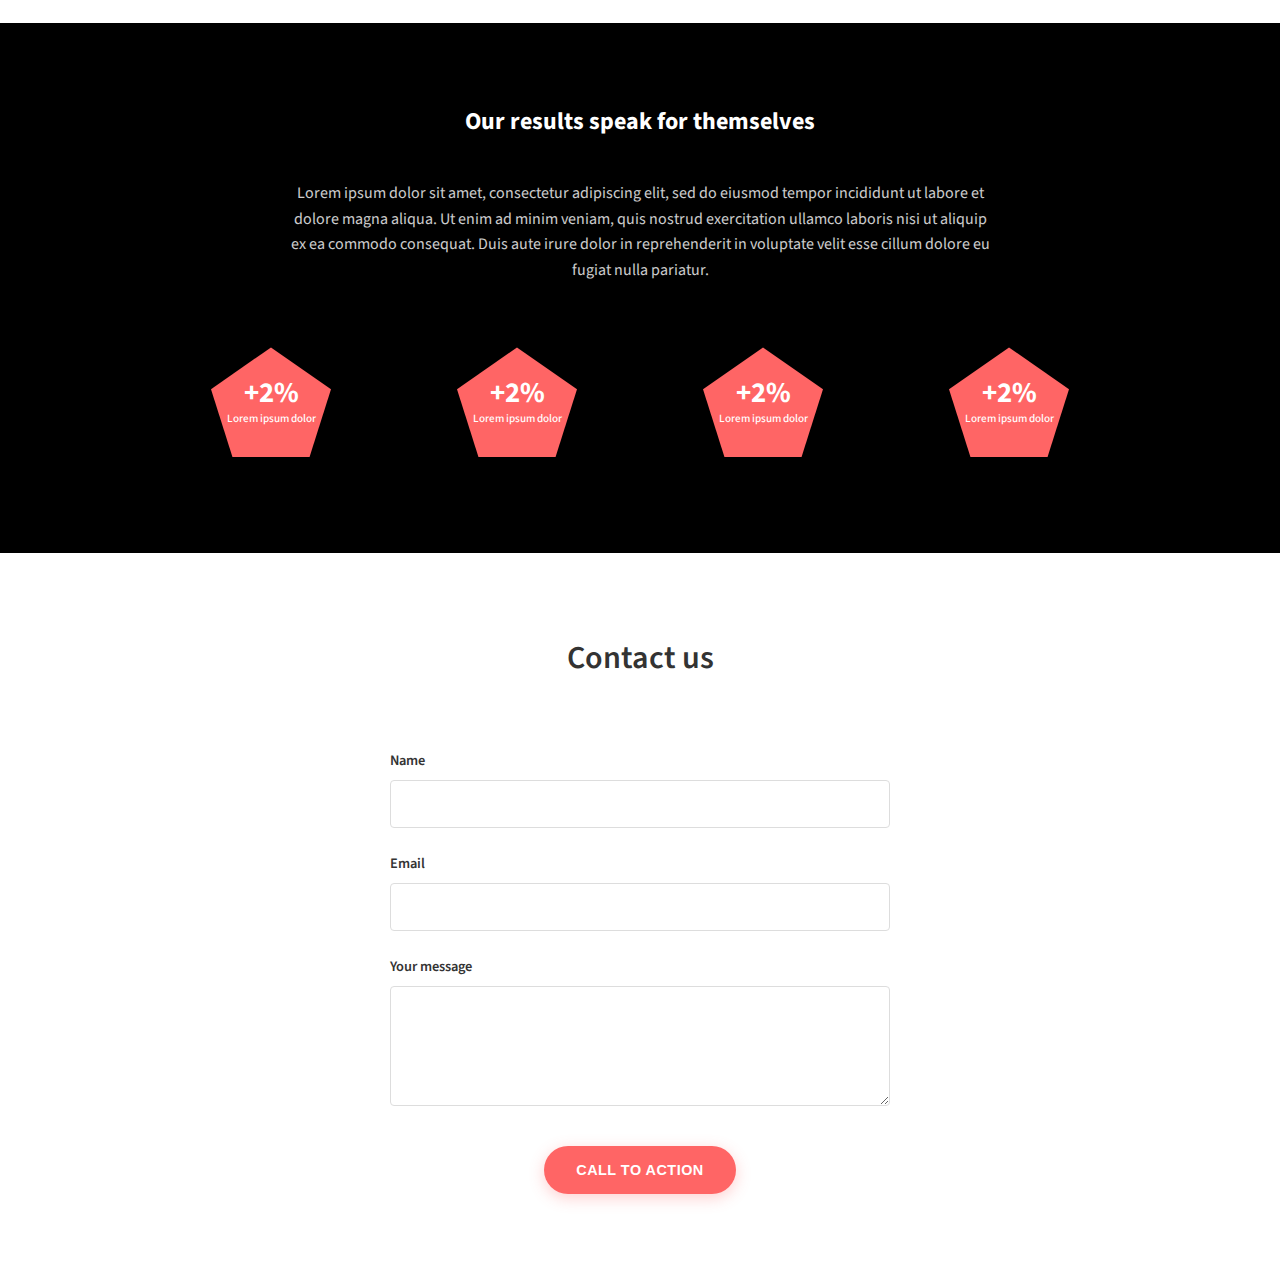
<file: headphones/3-index.html>
<!DOCTYPE html>
<html lang="en">
  <head>
    <meta charset="UTF-8" />
    <meta name="viewport" content="width=device-width, initial-scale=1.0" />
    <title>Headphones Landing Page</title>
    <link rel="stylesheet" href="3-styles.css" />
    <link
      href="https://fonts.googleapis.com/css2?family=Source+Sans+Pro:wght@400;600;700&display=swap"
      rel="stylesheet"
    />
  </head>
  <body>
    <header class="header">
      <nav class="nav">
        <div class="nav-container">
          <a href="#" class="logo"
            ><img src="images/logo_headphones.png" alt="Headphones logo" />
          </a>

          <div class="menu-toggle">
            <input type="checkbox" id="menuToggle" />
            <ul class="nav-menu">
              <li><a href="#what-we-do" class="nav-link">what we do</a></li>
              <li><a href="#results" class="nav-link">our results</a></li>
              <li><a href="#contact" class="nav-link">contact us</a></li>
            </ul>
            <label for="menuToggle">
              <span></span>
              <span></span>
              <span></span>
            </label>
          </div>
        </div>
      </nav>

      <section class="hero">
        <div class="hero-container">
          <div class="hero-content">
            <h1 class="hero-title">Lorem ipsum dolor set amet lorem ipsum</h1>
            <p class="hero-subtitle">
              Lorem ipsum dolor set amet lorem ipsum dolor set
            </p>
            <a href="#contact" class="cta-button">Call to action</a>
            <p class="hero-description">
              Lorem ipsum dolor sit amet, consectetur adipiscing elit, sed do
              eiusmod tempor incididunt ut labore et dolore magna aliqua. Ut
              enim ad minim veniam, quis nostrud exercitation ullamco laboris
              nisi ut aliquip ex ea commodo consequat. Duis aute irure dolor in
              reprehenderit in voluptate velit esse cillum dolore eu fugiat
              nulla pariatur.
            </p>
          </div>
        </div>
      </section>
    </header>

    <main>
      <section id="what-we-do" class="what-we-do">
        <div class="what-we-do-container">
          <h2 class="section-title">What we do...</h2>
          <p class="section-description">
            Lorem ipsum dolor sit amet, consectetur adipiscing elit, sed do
            eiusmod tempor incididunt ut labore et dolore magna aliqua. Ut enim
            ad minim veniam, quis nostrud exercitation ullamco laboris nisi ut
            aliquip ex ea commodo consequat. Duis aute irure dolor in
            reprehenderit in voluptate velit esse cillum dolore eu fugiat nulla
            pariatur.
          </p>

          <div class="services-grid">
            <div class="service-card">
              <i class="holberton_school-icon-ic_sound"></i>
              <h3 class="service-title">Lorem ipsum</h3>
              <p class="service-description">
                Lorem ipsum dolor sit amet, consectetur adipiscing elit, sed do
                eiusmod tempor incididunt ut labore et dolore magna aliqua.
              </p>
            </div>

            <div class="service-card">
              <i class="holberton_school-icon-ic_video"></i>
              <h3 class="service-title">Lorem ipsum</h3>
              <p class="service-description">
                Lorem ipsum dolor sit amet, consectetur adipiscing elit, sed do
                eiusmod tempor incididunt ut labore et dolore magna aliqua.
              </p>
            </div>

            <div class="service-card">
              <i class="holberton_school-icon-ic_music"></i>
              <h3 class="service-title">Lorem ipsum</h3>
              <p class="service-description">
                Lorem ipsum dolor sit amet, consectetur adipiscing elit, sed do
                eiusmod tempor incididunt ut labore et dolore magna aliqua.
              </p>
            </div>

            <div class="service-card">
              <i class="holberton_school-icon-ic_hearing"></i>
              <h3 class="service-title">Lorem ipsum</h3>
              <p class="service-description">
                Lorem ipsum dolor sit amet, consectetur adipiscing elit, sed do
                eiusmod tempor incididunt ut labore et dolore magna aliqua.
              </p>
            </div>
          </div>
        </div>
      </section>
      <section id="results" class="our-results">
        <div class="results-container">
          <h2 class="results-title">Our results speak for themselves</h2>
          <p class="section-description">
            Lorem ipsum dolor sit amet, consectetur adipiscing elit, sed do
            eiusmod tempor incididunt ut labore et dolore magna aliqua. Ut enim
            ad minim veniam, quis nostrud exercitation ullamco laboris nisi ut
            aliquip ex ea commodo consequat. Duis aute irure dolor in
            reprehenderit in voluptate velit esse cillum dolore eu fugiat nulla
            pariatur.
          </p>

          <div class="results-grid">
            <div class="result-card">
              <div class="pentagon">
                <div class="result-percentage">+2%</div>
                <div class="result-label">Lorem ipsum dolor</div>
              </div>
            </div>

            <div class="result-card">
              <div class="pentagon">
                <div class="result-percentage">+2%</div>
                <div class="result-label">Lorem ipsum dolor</div>
              </div>
            </div>

            <div class="result-card">
              <div class="pentagon">
                <div class="result-percentage">+2%</div>
                <div class="result-label">Lorem ipsum dolor</div>
              </div>
            </div>

            <div class="result-card">
              <div class="pentagon">
                <div class="result-percentage">+2%</div>
                <div class="result-label">Lorem ipsum dolor</div>
              </div>
            </div>
          </div>
        </div>
      </section>

      <section id="contact" class="contact">
        <div class="contact-container">
          <h2 class="section-title">Contact us</h2>

          <form class="contact-form" action="#" method="POST" novalidate>
            <div class="form-group">
              <label for="name" class="form-label">Name</label>
              <input
                type="text"
                id="name"
                name="name"
                class="form-input"
                required
                placeholder=" "
              />
            </div>

            <div class="form-group">
              <label for="email" class="form-label">Email</label>
              <input
                type="email"
                id="email"
                name="email"
                class="form-input"
                required
                placeholder=" "
              />
            </div>

            <div class="form-group">
              <label for="message" class="form-label">Your message</label>
              <textarea
                id="message"
                name="message"
                class="form-textarea"
                required
                placeholder=" "
              ></textarea>
            </div>

            <button type="submit" class="form-submit">Call to action</button>
          </form>
        </div>
      </section>
    </main>
  </body>
</html>
</file>
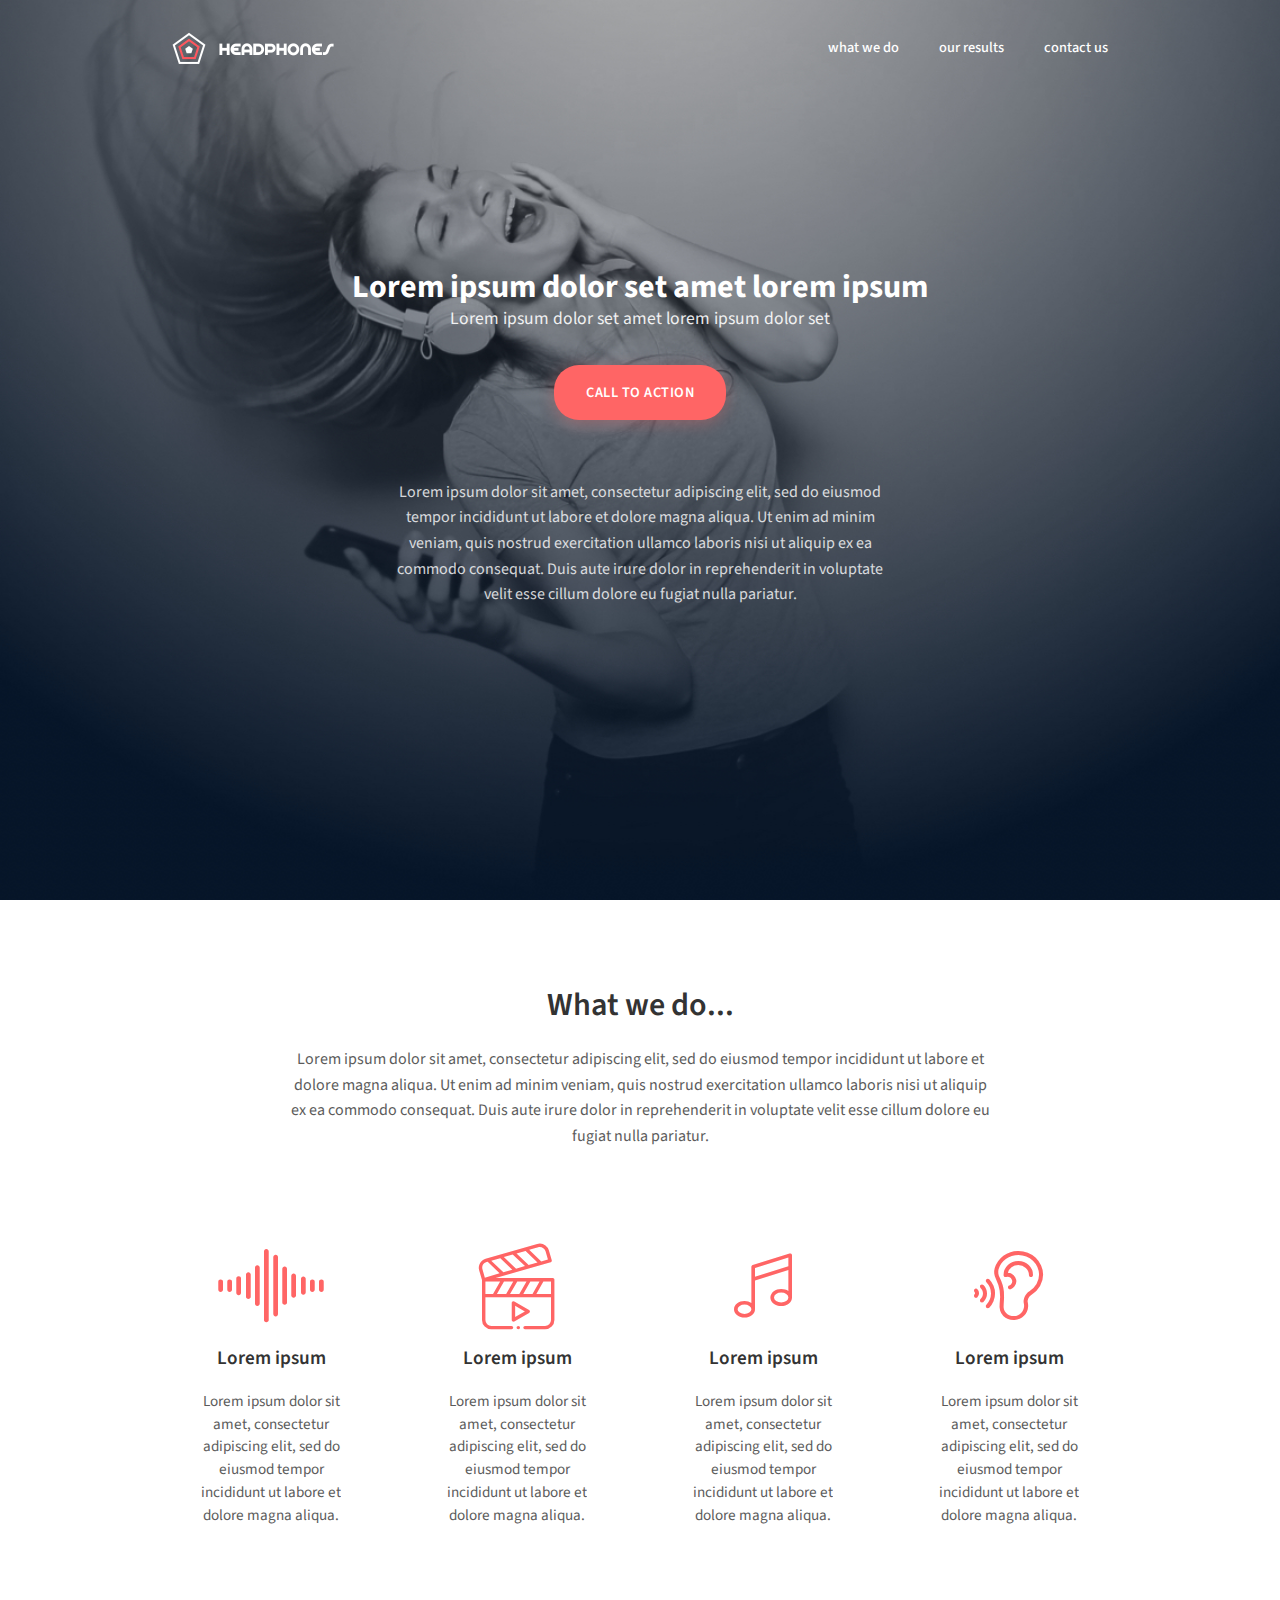
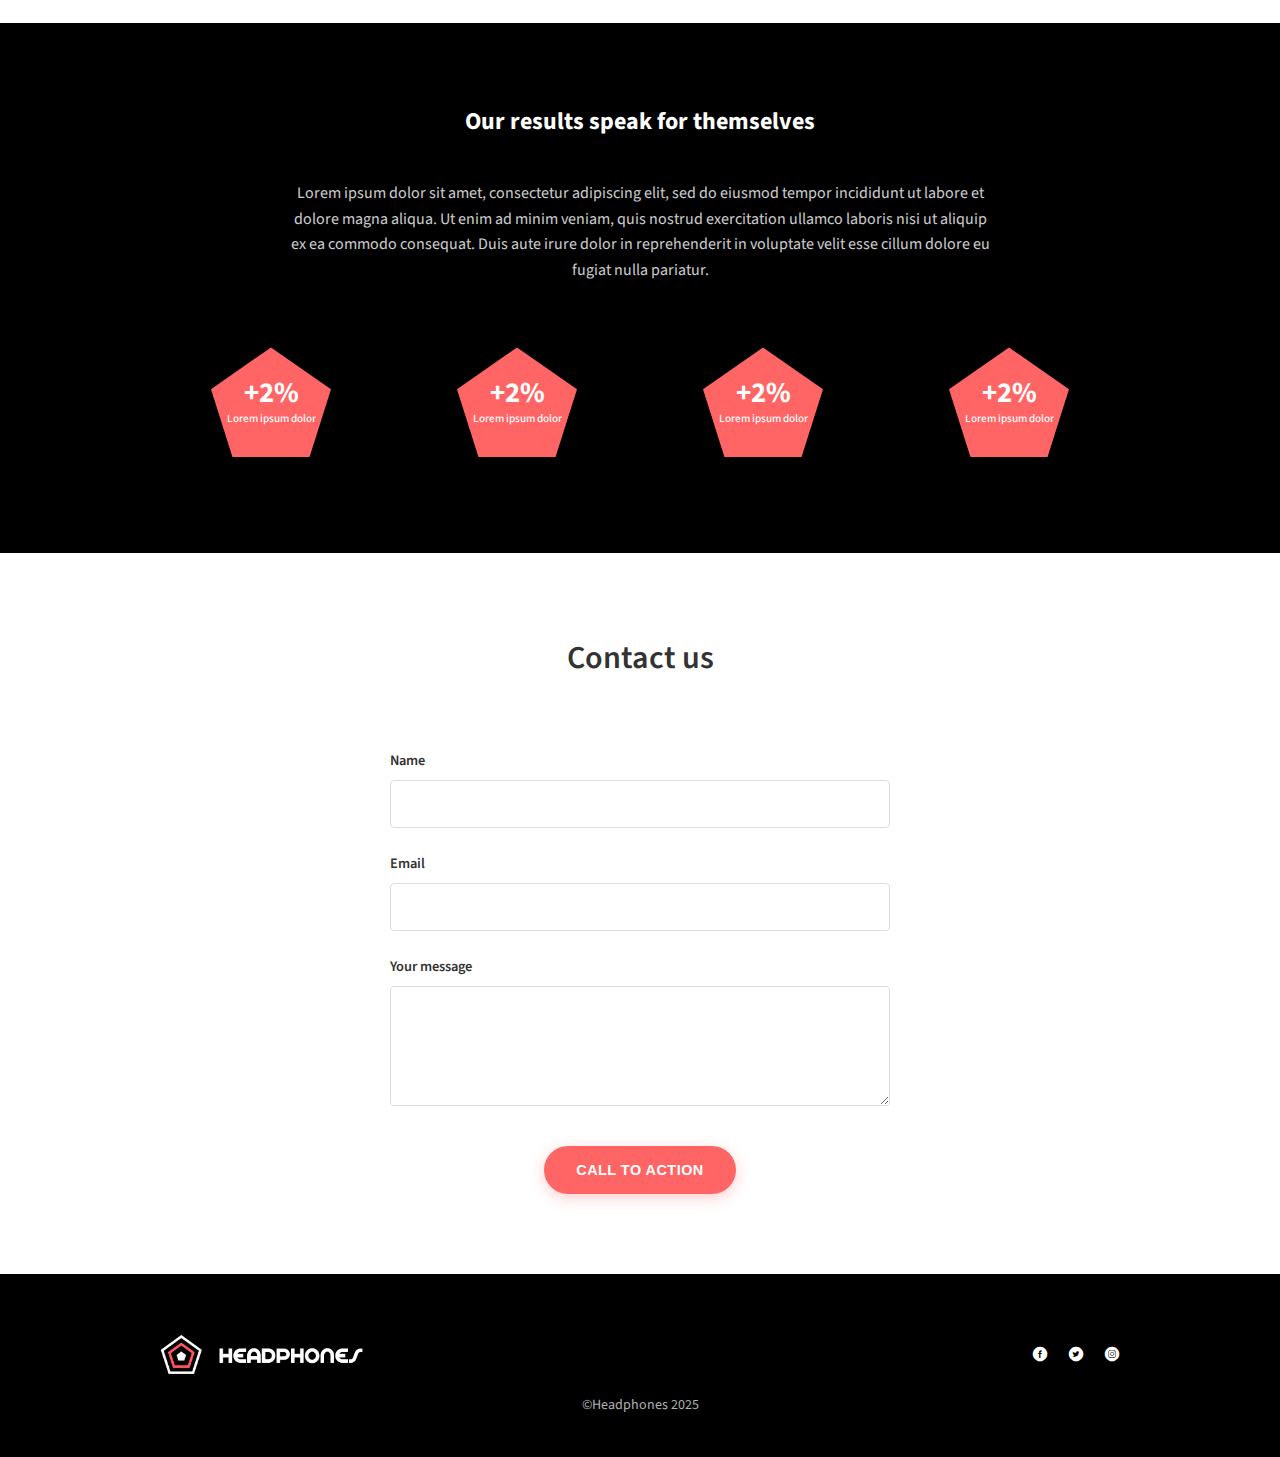
<file: headphones/4-index.html>
<!DOCTYPE html>
<html lang="en">
  <head>
    <meta charset="UTF-8" />
    <meta name="viewport" content="width=device-width, initial-scale=1.0" />
    <title>Headphones Landing Page</title>
    <link rel="stylesheet" href="4-styles.css" />
    <link
      href="https://fonts.googleapis.com/css2?family=Source+Sans+Pro:wght@400;600;700&display=swap"
      rel="stylesheet"
    />
  </head>
  <body>
    <header class="header">
      <nav class="nav">
        <div class="nav-container">
          <a href="#" class="logo"
            ><img src="images/logo_headphones.png" alt="Headphones logo" />
          </a>

          <div class="menu-toggle">
            <input type="checkbox" id="menuToggle" />
            <ul class="nav-menu">
              <li><a href="#what-we-do" class="nav-link">what we do</a></li>
              <li><a href="#results" class="nav-link">our results</a></li>
              <li><a href="#contact" class="nav-link">contact us</a></li>
            </ul>
            <label for="menuToggle">
              <span></span>
              <span></span>
              <span></span>
            </label>
          </div>
        </div>
      </nav>

      <section class="hero">
        <div class="hero-container">
          <div class="hero-content">
            <h1 class="hero-title">Lorem ipsum dolor set amet lorem ipsum</h1>
            <p class="hero-subtitle">
              Lorem ipsum dolor set amet lorem ipsum dolor set
            </p>
            <a href="#contact" class="cta-button">Call to action</a>
            <p class="hero-description">
              Lorem ipsum dolor sit amet, consectetur adipiscing elit, sed do
              eiusmod tempor incididunt ut labore et dolore magna aliqua. Ut
              enim ad minim veniam, quis nostrud exercitation ullamco laboris
              nisi ut aliquip ex ea commodo consequat. Duis aute irure dolor in
              reprehenderit in voluptate velit esse cillum dolore eu fugiat
              nulla pariatur.
            </p>
          </div>
        </div>
      </section>
    </header>

    <main>
      <section id="what-we-do" class="what-we-do">
        <div class="what-we-do-container">
          <h2 class="section-title">What we do...</h2>
          <p class="section-description">
            Lorem ipsum dolor sit amet, consectetur adipiscing elit, sed do
            eiusmod tempor incididunt ut labore et dolore magna aliqua. Ut enim
            ad minim veniam, quis nostrud exercitation ullamco laboris nisi ut
            aliquip ex ea commodo consequat. Duis aute irure dolor in
            reprehenderit in voluptate velit esse cillum dolore eu fugiat nulla
            pariatur.
          </p>

          <div class="services-grid">
            <div class="service-card">
              <i class="holberton_school-icon-ic_sound"></i>
              <h3 class="service-title">Lorem ipsum</h3>
              <p class="service-description">
                Lorem ipsum dolor sit amet, consectetur adipiscing elit, sed do
                eiusmod tempor incididunt ut labore et dolore magna aliqua.
              </p>
            </div>

            <div class="service-card">
              <i class="holberton_school-icon-ic_video"></i>
              <h3 class="service-title">Lorem ipsum</h3>
              <p class="service-description">
                Lorem ipsum dolor sit amet, consectetur adipiscing elit, sed do
                eiusmod tempor incididunt ut labore et dolore magna aliqua.
              </p>
            </div>

            <div class="service-card">
              <i class="holberton_school-icon-ic_music"></i>
              <h3 class="service-title">Lorem ipsum</h3>
              <p class="service-description">
                Lorem ipsum dolor sit amet, consectetur adipiscing elit, sed do
                eiusmod tempor incididunt ut labore et dolore magna aliqua.
              </p>
            </div>

            <div class="service-card">
              <i class="holberton_school-icon-ic_hearing"></i>
              <h3 class="service-title">Lorem ipsum</h3>
              <p class="service-description">
                Lorem ipsum dolor sit amet, consectetur adipiscing elit, sed do
                eiusmod tempor incididunt ut labore et dolore magna aliqua.
              </p>
            </div>
          </div>
        </div>
      </section>

      <section id="results" class="our-results">
        <div class="results-container">
          <h2 class="results-title">Our results speak for themselves</h2>
          <p class="section-description">
            Lorem ipsum dolor sit amet, consectetur adipiscing elit, sed do
            eiusmod tempor incididunt ut labore et dolore magna aliqua. Ut enim
            ad minim veniam, quis nostrud exercitation ullamco laboris nisi ut
            aliquip ex ea commodo consequat. Duis aute irure dolor in
            reprehenderit in voluptate velit esse cillum dolore eu fugiat nulla
            pariatur.
          </p>

          <div class="results-grid">
            <div class="result-card">
              <div class="pentagon">
                <div class="result-percentage">+2%</div>
                <div class="result-label">Lorem ipsum dolor</div>
              </div>
            </div>

            <div class="result-card">
              <div class="pentagon">
                <div class="result-percentage">+2%</div>
                <div class="result-label">Lorem ipsum dolor</div>
              </div>
            </div>

            <div class="result-card">
              <div class="pentagon">
                <div class="result-percentage">+2%</div>
                <div class="result-label">Lorem ipsum dolor</div>
              </div>
            </div>

            <div class="result-card">
              <div class="pentagon">
                <div class="result-percentage">+2%</div>
                <div class="result-label">Lorem ipsum dolor</div>
              </div>
            </div>
          </div>
        </div>
      </section>

      <section id="contact" class="contact">
        <div class="contact-container">
          <h2 class="section-title">Contact us</h2>

          <form class="contact-form" action="#" method="POST" novalidate>
            <div class="form-group">
              <label for="name" class="form-label">Name</label>
              <input
                type="text"
                id="name"
                name="name"
                class="form-input"
                required
                placeholder=" "
              />
            </div>

            <div class="form-group">
              <label for="email" class="form-label">Email</label>
              <input
                type="email"
                id="email"
                name="email"
                class="form-input"
                required
                placeholder=" "
              />
            </div>

            <div class="form-group">
              <label for="message" class="form-label">Your message</label>
              <textarea
                id="message"
                name="message"
                class="form-textarea"
                required
                placeholder=" "
              ></textarea>
            </div>

            <button type="submit" class="form-submit">Call to action</button>
          </form>
        </div>
      </section>

      <footer class="footer">
        <div class="container footer-content">
          <img
            src="images/logo_headphones.png"
            alt="Company Logo"
            class="footer-logo"
          />

          <div class="footer-socials">
            <i class="holberton_school-icon-ic_facebook"></i>
            <i class="holberton_school-icon-ic_twitter"></i>
            <i class="holberton_school-icon-ic_instagram"></i>
          </div>
        </div>
        <p class="footer-text">&copy;Headphones 2025</p>
      </footer>
    </main>
  </body>
</html>
</file>
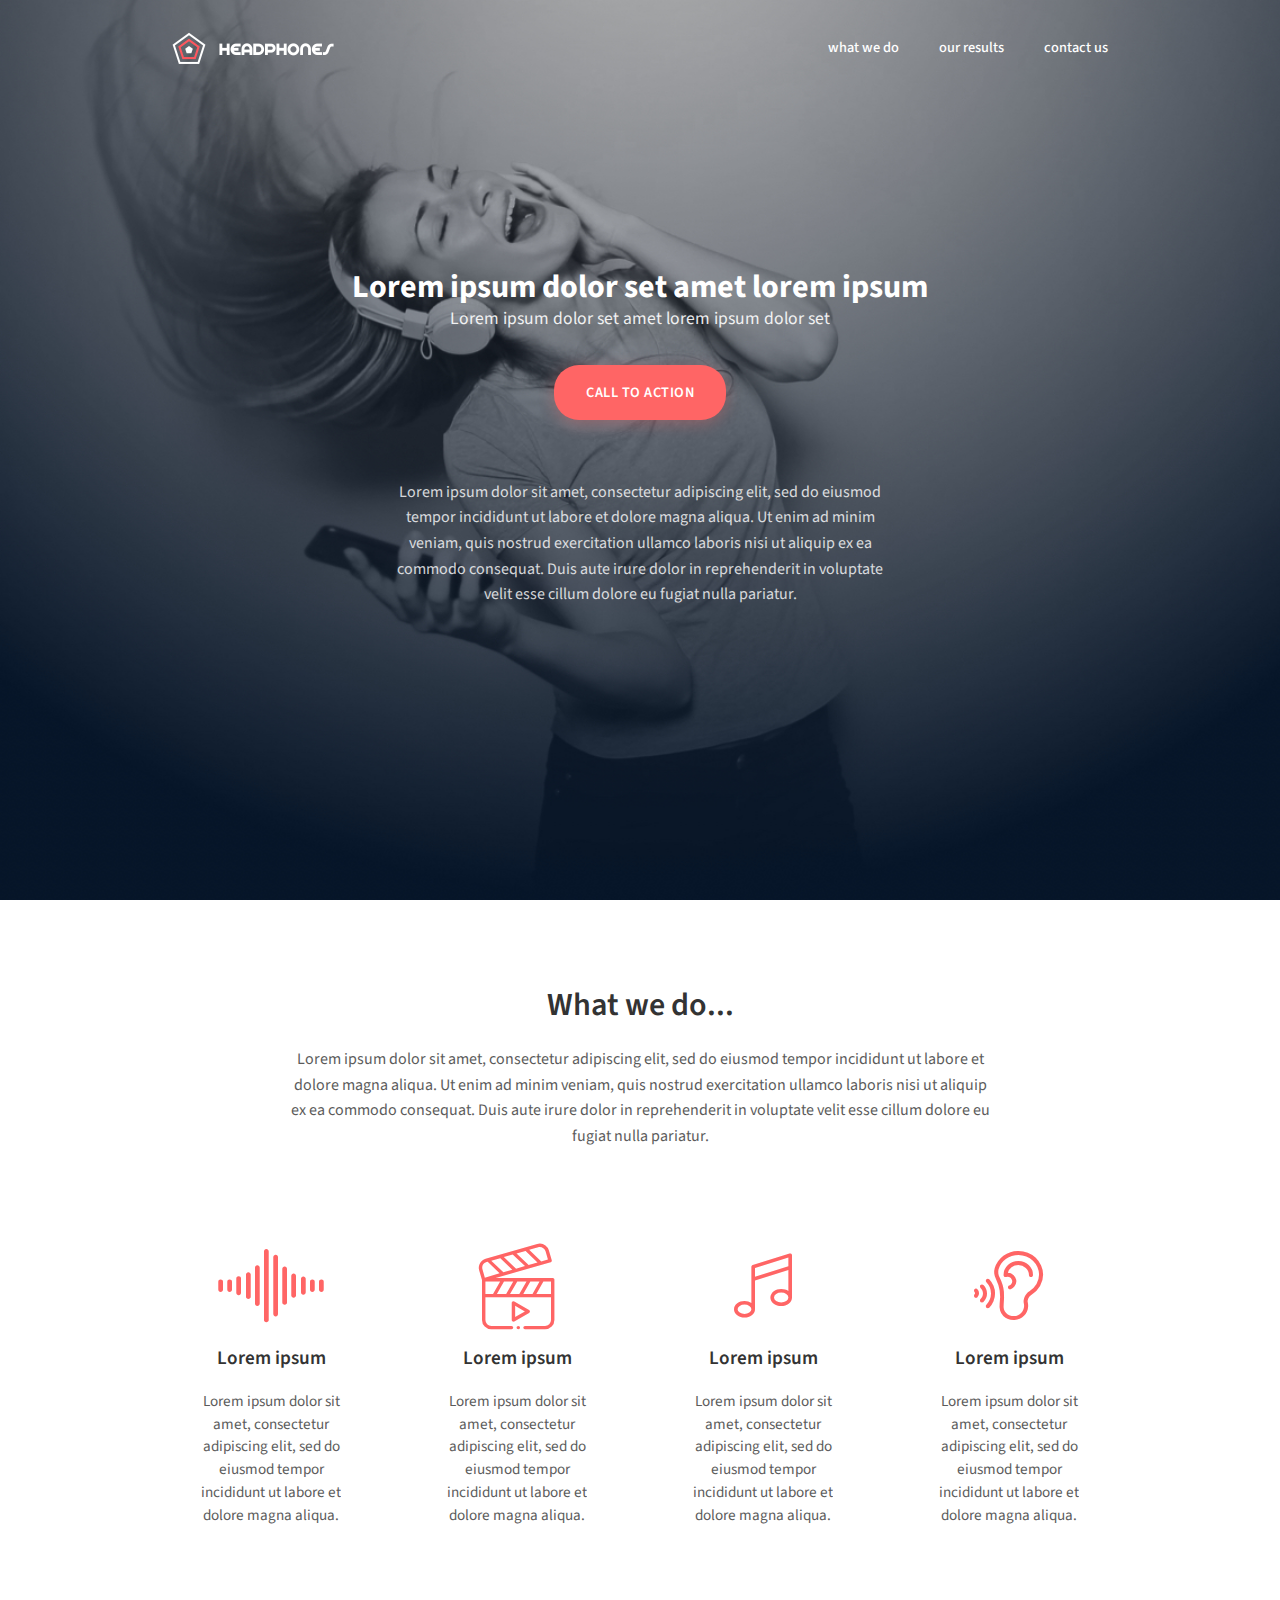
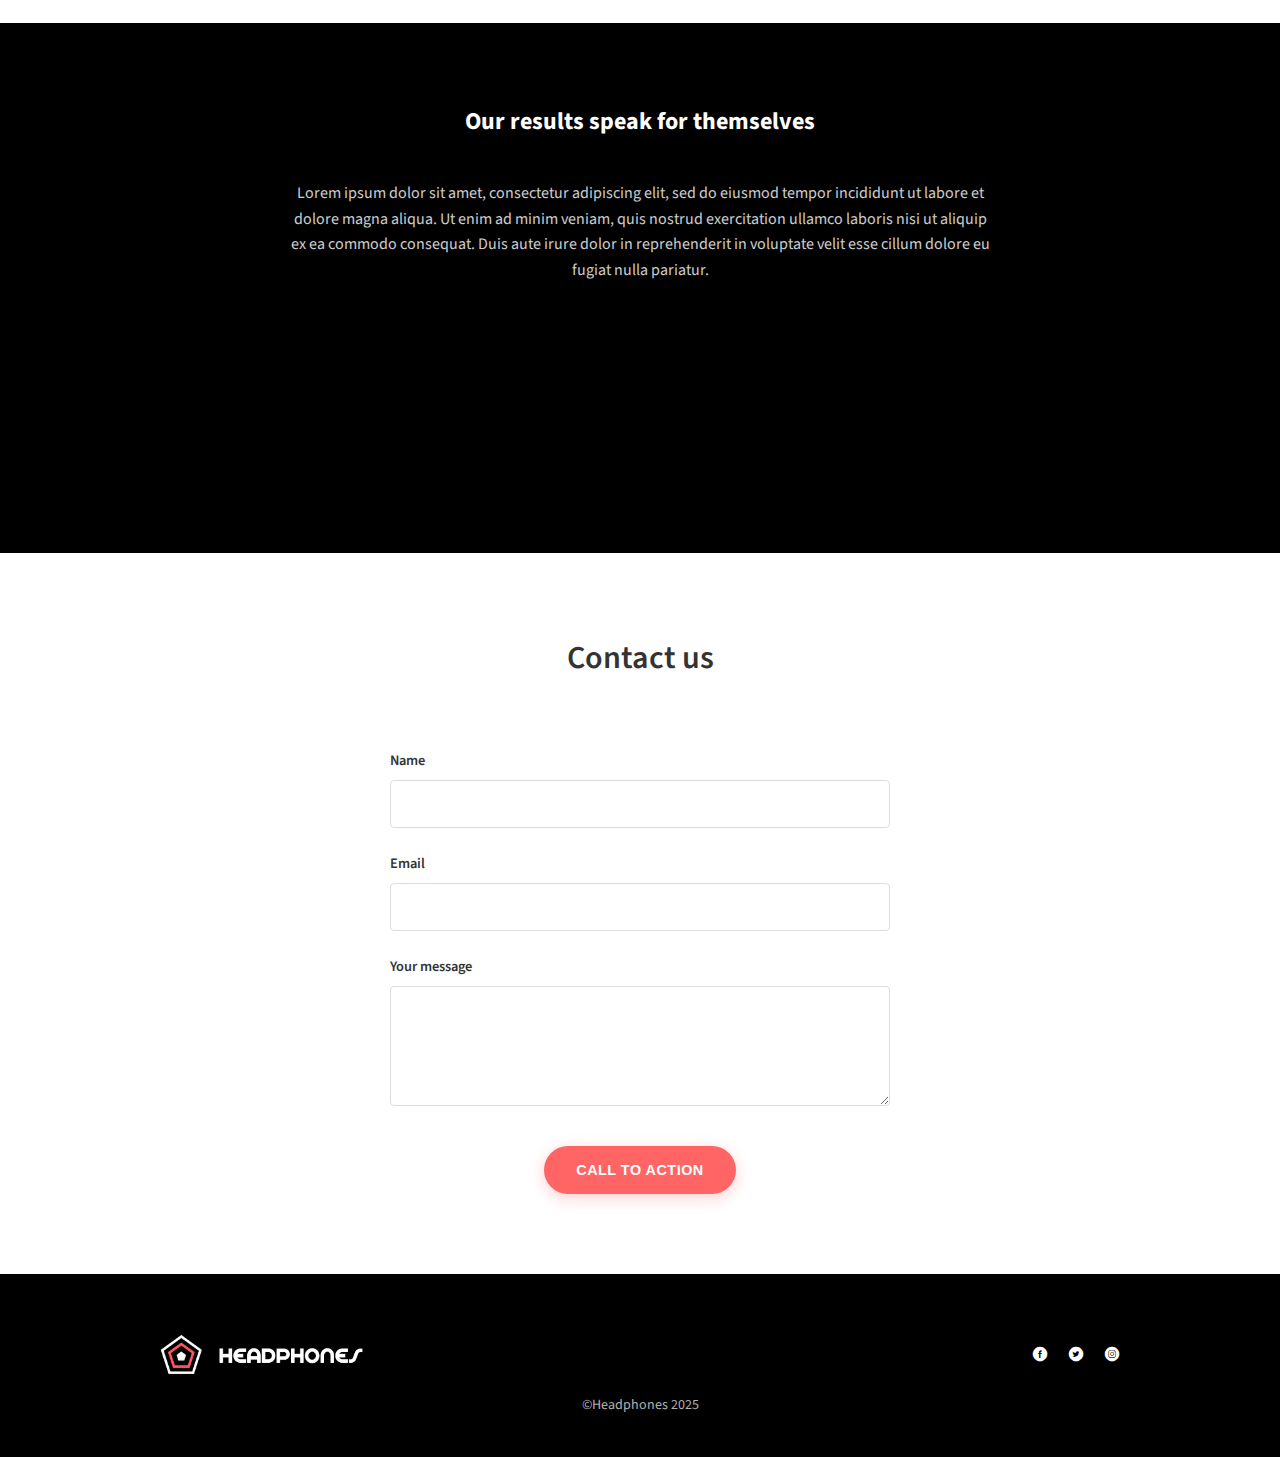
<file: headphones/7-index.html>
<!DOCTYPE html>
<html lang="en">
  <head>
    <meta charset="UTF-8" />
    <meta name="viewport" content="width=device-width, initial-scale=1.0" />
    <title>Headphones Landing Page</title>
    <link rel="stylesheet" href="7-styles.css" />
    <link
      href="https://fonts.googleapis.com/css2?family=Source+Sans+Pro:wght@400;600;700&display=swap"
      rel="stylesheet"
    />
  </head>
  <body>
    <header class="header">
      <nav class="nav">
        <div class="nav-container">
          <a href="#" class="logo"
            ><img src="images/logo_headphones.png" alt="Headphones logo" />
          </a>

          <div class="menu-toggle">
            <input type="checkbox" id="menuToggle" />
            <ul class="nav-menu">
              <li><a href="#what-we-do" class="nav-link">what we do</a></li>
              <li><a href="#results" class="nav-link">our results</a></li>
              <li><a href="#contact" class="nav-link">contact us</a></li>
            </ul>
            <label for="menuToggle">
              <span></span>
              <span></span>
              <span></span>
            </label>
          </div>
        </div>
      </nav>

      <section class="hero">
        <div class="hero-container">
          <div class="hero-content">
            <h1 class="hero-title">Lorem ipsum dolor set amet lorem ipsum</h1>
            <p class="hero-subtitle">
              Lorem ipsum dolor set amet lorem ipsum dolor set
            </p>
            <a href="#contact" class="cta-button">Call to action</a>
            <p class="hero-description">
              Lorem ipsum dolor sit amet, consectetur adipiscing elit, sed do
              eiusmod tempor incididunt ut labore et dolore magna aliqua. Ut
              enim ad minim veniam, quis nostrud exercitation ullamco laboris
              nisi ut aliquip ex ea commodo consequat. Duis aute irure dolor in
              reprehenderit in voluptate velit esse cillum dolore eu fugiat
              nulla pariatur.
            </p>
          </div>
        </div>
      </section>
    </header>

    <main>
      <section id="what-we-do" class="what-we-do">
        <div class="what-we-do-container">
          <h2 class="section-title">What we do...</h2>
          <p class="section-description">
            Lorem ipsum dolor sit amet, consectetur adipiscing elit, sed do
            eiusmod tempor incididunt ut labore et dolore magna aliqua. Ut enim
            ad minim veniam, quis nostrud exercitation ullamco laboris nisi ut
            aliquip ex ea commodo consequat. Duis aute irure dolor in
            reprehenderit in voluptate velit esse cillum dolore eu fugiat nulla
            pariatur.
          </p>

          <div class="services-grid">
            <div class="service-card">
              <i class="holberton_school-icon-ic_sound"></i>
              <h3 class="service-title">Lorem ipsum</h3>
              <p class="service-description">
                Lorem ipsum dolor sit amet, consectetur adipiscing elit, sed do
                eiusmod tempor incididunt ut labore et dolore magna aliqua.
              </p>
            </div>

            <div class="service-card">
              <i class="holberton_school-icon-ic_video"></i>
              <h3 class="service-title">Lorem ipsum</h3>
              <p class="service-description">
                Lorem ipsum dolor sit amet, consectetur adipiscing elit, sed do
                eiusmod tempor incididunt ut labore et dolore magna aliqua.
              </p>
            </div>

            <div class="service-card">
              <i class="holberton_school-icon-ic_music"></i>
              <h3 class="service-title">Lorem ipsum</h3>
              <p class="service-description">
                Lorem ipsum dolor sit amet, consectetur adipiscing elit, sed do
                eiusmod tempor incididunt ut labore et dolore magna aliqua.
              </p>
            </div>

            <div class="service-card">
              <i class="holberton_school-icon-ic_hearing"></i>
              <h3 class="service-title">Lorem ipsum</h3>
              <p class="service-description">
                Lorem ipsum dolor sit amet, consectetur adipiscing elit, sed do
                eiusmod tempor incididunt ut labore et dolore magna aliqua.
              </p>
            </div>
          </div>
        </div>
      </section>

      <section id="results" class="our-results">
        <div class="results-container">
          <h2 class="results-title">Our results speak for themselves</h2>
          <p class="section-description">
            Lorem ipsum dolor sit amet, consectetur adipiscing elit, sed do
            eiusmod tempor incididunt ut labore et dolore magna aliqua. Ut enim
            ad minim veniam, quis nostrud exercitation ullamco laboris nisi ut
            aliquip ex ea commodo consequat. Duis aute irure dolor in
            reprehenderit in voluptate velit esse cillum dolore eu fugiat nulla
            pariatur.
          </p>

          <div class="results-grid">
            <div class="result-card">
              <div class="pentagon">
                <div class="result-percentage">+2%</div>
                <div class="result-label">Lorem ipsum dolor</div>
              </div>
            </div>

            <div class="result-card">
              <div class="pentagon">
                <div class="result-percentage">+2%</div>
                <div class="result-label">Lorem ipsum dolor</div>
              </div>
            </div>

            <div class="result-card">
              <div class="pentagon">
                <div class="result-percentage">+2%</div>
                <div class="result-label">Lorem ipsum dolor</div>
              </div>
            </div>

            <div class="result-card">
              <div class="pentagon">
                <div class="result-percentage">+2%</div>
                <div class="result-label">Lorem ipsum dolor</div>
              </div>
            </div>
          </div>
        </div>
      </section>

      <section id="contact" class="contact">
        <div class="contact-container">
          <h2 class="section-title">Contact us</h2>

          <form class="contact-form" action="#" method="POST" novalidate>
            <div class="form-group">
              <label for="name" class="form-label">Name</label>
              <input
                type="text"
                id="name"
                name="name"
                class="form-input"
                required
                placeholder=" "
              />
            </div>

            <div class="form-group">
              <label for="email" class="form-label">Email</label>
              <input
                type="email"
                id="email"
                name="email"
                class="form-input"
                required
                placeholder=" "
              />
            </div>

            <div class="form-group">
              <label for="message" class="form-label">Your message</label>
              <textarea
                id="message"
                name="message"
                class="form-textarea"
                required
                placeholder=" "
              ></textarea>
            </div>

            <button type="submit" class="form-submit">Call to action</button>
          </form>
        </div>
      </section>

      <footer class="footer">
        <div class="container footer-content">
          <img
            src="images/logo_headphones.png"
            alt="Company Logo"
            class="footer-logo"
          />

          <div class="footer-socials">
            <i class="holberton_school-icon-ic_facebook"></i>
            <i class="holberton_school-icon-ic_twitter"></i>
            <i class="holberton_school-icon-ic_instagram"></i>
          </div>
        </div>
        <p class="footer-text">&copy;Headphones 2025</p>
      </footer>
    </main>
  </body>
</html>
</file>
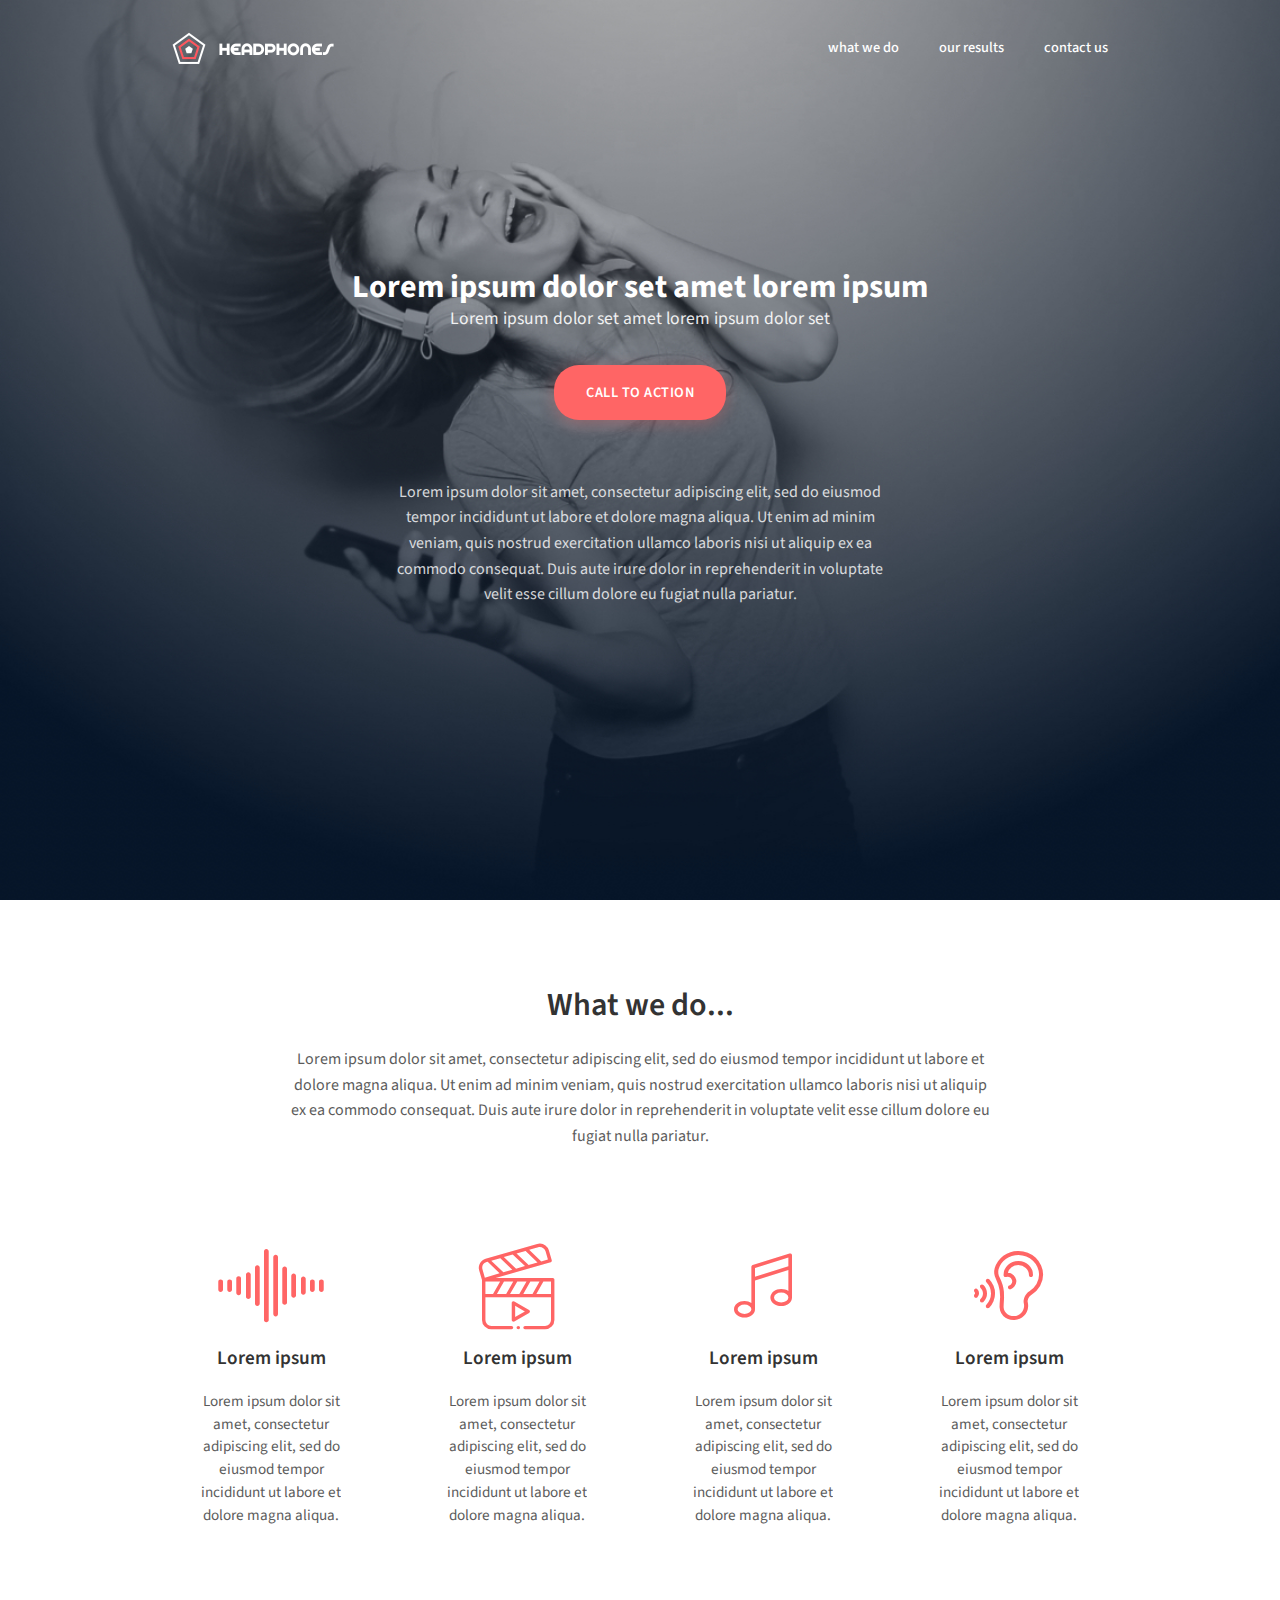
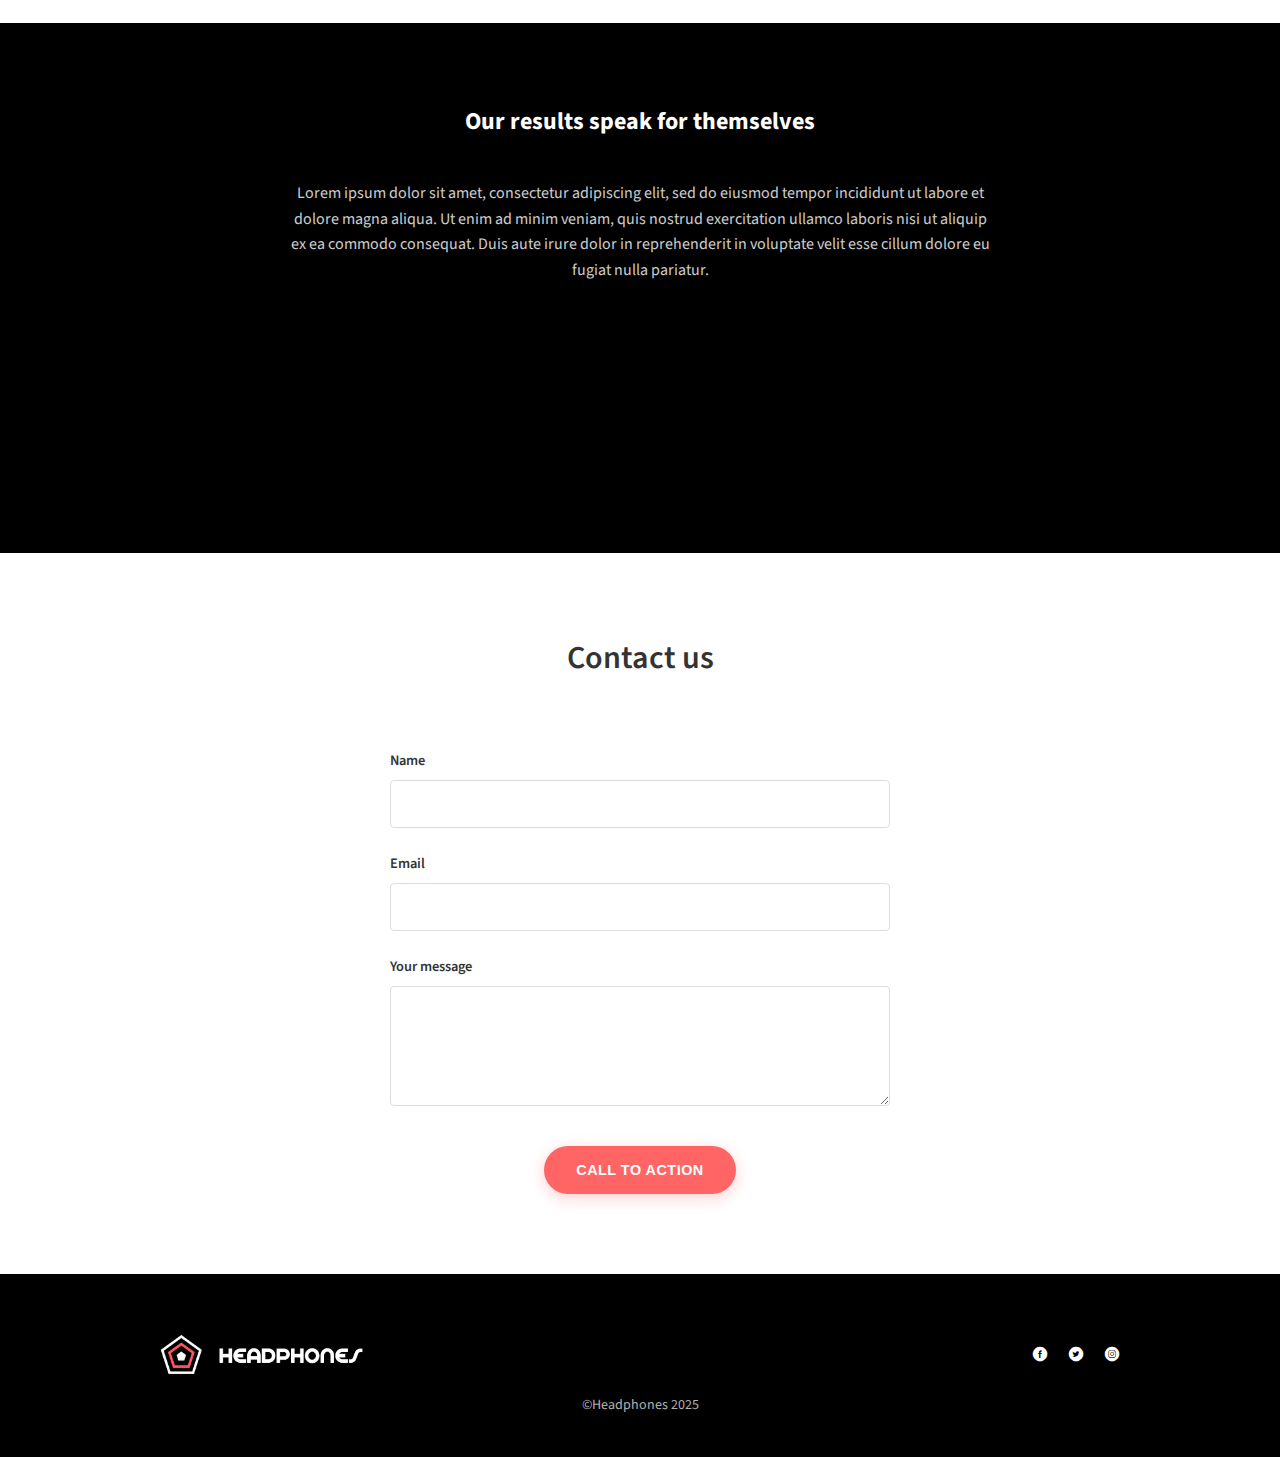
<file: headphones/8-index.html>
<!DOCTYPE html>
<html lang="en">
  <head>
    <meta charset="UTF-8" />
    <meta name="viewport" content="width=device-width, initial-scale=1.0" />
    <title>Headphones Landing Page</title>
    <link rel="stylesheet" href="8-styles.css" />
    <link
      href="https://fonts.googleapis.com/css2?family=Source+Sans+Pro:wght@400;600;700&display=swap"
      rel="stylesheet"
    />
  </head>
  <body>
    <header class="header">
      <nav class="nav">
        <div class="nav-container">
          <a href="#" class="logo"
            ><img src="images/logo_headphones.png" alt="Headphones logo" />
          </a>

          <div class="menu-toggle">
            <input type="checkbox" id="menuToggle" />
            <ul class="nav-menu">
              <li><a href="#what-we-do" class="nav-link">what we do</a></li>
              <li><a href="#results" class="nav-link">our results</a></li>
              <li><a href="#contact" class="nav-link">contact us</a></li>
            </ul>
            <label for="menuToggle">
              <span></span>
              <span></span>
              <span></span>
            </label>
          </div>
        </div>
      </nav>

      <section class="hero">
        <div class="hero-container">
          <div class="hero-content">
            <h1 class="hero-title">Lorem ipsum dolor set amet lorem ipsum</h1>
            <p class="hero-subtitle">
              Lorem ipsum dolor set amet lorem ipsum dolor set
            </p>
            <a href="#contact" class="cta-button">Call to action</a>
            <p class="hero-description">
              Lorem ipsum dolor sit amet, consectetur adipiscing elit, sed do
              eiusmod tempor incididunt ut labore et dolore magna aliqua. Ut
              enim ad minim veniam, quis nostrud exercitation ullamco laboris
              nisi ut aliquip ex ea commodo consequat. Duis aute irure dolor in
              reprehenderit in voluptate velit esse cillum dolore eu fugiat
              nulla pariatur.
            </p>
          </div>
        </div>
      </section>
    </header>

    <main>
      <section id="what-we-do" class="what-we-do">
        <div class="what-we-do-container">
          <h2 class="section-title">What we do...</h2>
          <p class="section-description">
            Lorem ipsum dolor sit amet, consectetur adipiscing elit, sed do
            eiusmod tempor incididunt ut labore et dolore magna aliqua. Ut enim
            ad minim veniam, quis nostrud exercitation ullamco laboris nisi ut
            aliquip ex ea commodo consequat. Duis aute irure dolor in
            reprehenderit in voluptate velit esse cillum dolore eu fugiat nulla
            pariatur.
          </p>

          <div class="services-grid">
            <div class="service-card">
              <i class="holberton_school-icon-ic_sound"></i>
              <h3 class="service-title">Lorem ipsum</h3>
              <p class="service-description">
                Lorem ipsum dolor sit amet, consectetur adipiscing elit, sed do
                eiusmod tempor incididunt ut labore et dolore magna aliqua.
              </p>
            </div>

            <div class="service-card">
              <i class="holberton_school-icon-ic_video"></i>
              <h3 class="service-title">Lorem ipsum</h3>
              <p class="service-description">
                Lorem ipsum dolor sit amet, consectetur adipiscing elit, sed do
                eiusmod tempor incididunt ut labore et dolore magna aliqua.
              </p>
            </div>

            <div class="service-card">
              <i class="holberton_school-icon-ic_music"></i>
              <h3 class="service-title">Lorem ipsum</h3>
              <p class="service-description">
                Lorem ipsum dolor sit amet, consectetur adipiscing elit, sed do
                eiusmod tempor incididunt ut labore et dolore magna aliqua.
              </p>
            </div>

            <div class="service-card">
              <i class="holberton_school-icon-ic_hearing"></i>
              <h3 class="service-title">Lorem ipsum</h3>
              <p class="service-description">
                Lorem ipsum dolor sit amet, consectetur adipiscing elit, sed do
                eiusmod tempor incididunt ut labore et dolore magna aliqua.
              </p>
            </div>
          </div>
        </div>
      </section>

      <section id="results" class="our-results">
        <div class="results-container">
          <h2 class="results-title">Our results speak for themselves</h2>
          <p class="section-description">
            Lorem ipsum dolor sit amet, consectetur adipiscing elit, sed do
            eiusmod tempor incididunt ut labore et dolore magna aliqua. Ut enim
            ad minim veniam, quis nostrud exercitation ullamco laboris nisi ut
            aliquip ex ea commodo consequat. Duis aute irure dolor in
            reprehenderit in voluptate velit esse cillum dolore eu fugiat nulla
            pariatur.
          </p>

          <div class="results-grid">
            <div class="result-card">
              <div class="pentagon">
                <div class="result-percentage">+2%</div>
                <div class="result-label">Lorem ipsum dolor</div>
              </div>
            </div>

            <div class="result-card">
              <div class="pentagon">
                <div class="result-percentage">+2%</div>
                <div class="result-label">Lorem ipsum dolor</div>
              </div>
            </div>

            <div class="result-card">
              <div class="pentagon">
                <div class="result-percentage">+2%</div>
                <div class="result-label">Lorem ipsum dolor</div>
              </div>
            </div>

            <div class="result-card">
              <div class="pentagon">
                <div class="result-percentage">+2%</div>
                <div class="result-label">Lorem ipsum dolor</div>
              </div>
            </div>
          </div>
        </div>
      </section>

      <section id="contact" class="contact">
        <div class="contact-container">
          <h2 class="section-title">Contact us</h2>

          <form class="contact-form" action="#" method="POST" novalidate>
            <div class="form-group">
              <label for="name" class="form-label">Name</label>
              <input
                type="text"
                id="name"
                name="name"
                class="form-input"
                required
                placeholder=" "
              />
            </div>

            <div class="form-group">
              <label for="email" class="form-label">Email</label>
              <input
                type="email"
                id="email"
                name="email"
                class="form-input"
                required
                placeholder=" "
              />
            </div>

            <div class="form-group">
              <label for="message" class="form-label">Your message</label>
              <textarea
                id="message"
                name="message"
                class="form-textarea"
                required
                placeholder=" "
              ></textarea>
            </div>

            <button type="submit" class="form-submit">Call to action</button>
          </form>
        </div>
      </section>

      <footer class="footer">
        <div class="container footer-content">
          <img
            src="images/logo_headphones.png"
            alt="Company Logo"
            class="footer-logo"
          />

          <div class="footer-socials">
            <i class="holberton_school-icon-ic_facebook"></i>
            <i class="holberton_school-icon-ic_twitter"></i>
            <i class="holberton_school-icon-ic_instagram"></i>
          </div>
        </div>
        <p class="footer-text">&copy;Headphones 2025</p>
      </footer>
    </main>
    <script src="8-script.js"></script>
  </body>
</html>
</file>
<file: headphones/2-styles.css>
* {
  margin: 0;
  padding: 0;
  box-sizing: border-box;
}

html {
  scroll-behavior: smooth;
}

body {
  font-family: "Source Sans Pro", sans-serif;
  line-height: 1.6;
  color: #ffffff;
  background-color: #000;
}

:root {
  --primary-color: #ff6565;
  --text-white: #ffffff;
  --text-dark: #333333;
  --max-width: 1000px;
  --transition: all 0.3s ease;
  --overlay-color: rgba(0, 0, 0, 0.6);
}

.nav-container,
.hero-container {
  max-width: var(--max-width);
  margin: 0 auto;
  padding: 0 2rem;
}

.header {
  position: relative;
  min-height: 100vh;
  background: url("images/headphones_hero_1.jpg") center/cover no-repeat;
  background-attachment: fixed;
}

.header::before {
  content: "";
  position: absolute;
  top: 0;
  left: 0;
  right: 0;
  bottom: 0;
  background: linear-gradient(135deg, #1e3c72 0%, #2a5298 100%);
  z-index: -1;
}

.nav {
  padding: 2rem 0;
  position: relative;
  z-index: 1000;
}

.nav-container {
  display: flex;
  justify-content: space-between;
  align-items: center;
}

.logo {
  display: flex;
  align-items: center;
  text-decoration: none;
  transition: var(--transition);
}

.logo img {
  height: 32px;
}

.logo:hover {
  opacity: 0.8;
}

.nav-menu {
  display: flex;
  list-style: none;
  gap: 2.5rem;
}

.nav-link {
  color: var(--text-white);
  text-decoration: none;
  font-weight: 500;
  font-size: 0.9rem;
  transition: var(--transition);
  position: relative;
}

.nav-link:hover,
.nav-link:active {
  color: var(--primary-color);
}

.nav-link::after {
  content: "";
  position: absolute;
  bottom: -5px;
  left: 0;
  width: 0;
  height: 2px;
  background-color: var(--primary-color);
  transition: var(--transition);
}

.nav-link:hover::after {
  width: 100%;
}

.menu-toggle {
  position: relative;
}

.menu-toggle input[type="checkbox"] {
  display: none;
}

.menu-toggle label {
  display: none;
  flex-direction: column;
  cursor: pointer;
  padding: 0.5rem;
  z-index: 1001;
  position: relative;
}

.menu-toggle span {
  width: 25px;
  height: 3px;
  background-color: var(--text-white);
  margin: 3px 0;
  transition: var(--transition);
  display: block;
}
.hero {
  flex: 1;
  display: flex;
  align-items: center;
  justify-content: center;
  text-align: center;
  padding: 2rem 0 4rem;
  margin-top: 150px;
}

.hero-content {
  max-width: 600px;
  margin: 0 auto;
}

.hero-title {
  font-size: 32px;
  font-weight: bold;
  line-height: 1.2;
}

.hero-subtitle {
  font-size: 1.1rem;
  margin-bottom: 2rem;
  opacity: 0.9;
  line-height: 1.5;
}

.hero-description {
  font-size: 1rem;
  line-height: 1.6;
  margin-top: 3rem;
  opacity: 0.8;
  max-width: 500px;
  margin-left: auto;
  margin-right: auto;
}

.cta-button {
  display: inline-block;
  background-color: var(--primary-color);
  color: var(--text-white);
  text-decoration: none;
  padding: 1rem 2rem;
  border-radius: 25px;
  font-weight: 600;
  font-size: 0.9rem;
  text-transform: uppercase;
  letter-spacing: 0.5px;
  transition: var(--transition);
  box-shadow: 0 4px 15px rgba(255, 101, 101, 0.3);
}

.cta-button:hover,
.cta-button:active {
  opacity: 0.9;
  transform: translateY(-2px);
  box-shadow: 0 6px 20px rgba(255, 101, 101, 0.4);
}

/* Tablet and Mobile Styles */
@media (max-width: 768px) {
  .nav-menu {
    position: fixed;
    top: 0;
    left: -100%;
    width: 100%;
    height: 100vh;
    background-color: rgba(0, 0, 0, 0.95);
    flex-direction: column;
    justify-content: center;
    align-items: center;
    transition: var(--transition);
    gap: 3rem;
    z-index: 999;
  }

  .menu-toggle label {
    display: flex;
  }

  .menu-toggle input:checked ~ .nav-menu {
    left: 0;
  }

  .menu-toggle input:checked ~ label span:nth-child(1) {
    transform: rotate(45deg) translate(5px, 5px);
  }

  .menu-toggle input:checked ~ label span:nth-child(2) {
    opacity: 0;
  }

  .menu-toggle input:checked ~ label span:nth-child(3) {
    transform: rotate(-45deg) translate(7px, -6px);
  }

  .hero-title {
    font-size: 2.5rem;
  }

  .hero-subtitle {
    font-size: 1rem;
  }

  .nav-container,
  .hero-container {
    padding: 0 1.5rem;
  }
}
@media (max-width: 480px) {
  .nav-container,
  .hero-container {
    padding: 0 1rem;
  }

  .nav {
    padding: 1.5rem 0;
  }

  .header {
    background-attachment: scroll;
  }

  .hero {
    padding: 1rem 0 3rem;
  }

  .hero-title {
    font-size: 2rem;
    margin-bottom: 0.8rem;
  }

  .hero-subtitle {
    font-size: 0.95rem;
    margin-bottom: 1.5rem;
  }

  .hero-description {
    font-size: 0.9rem;
    margin-top: 2.5rem;
  }

  .cta-button {
    padding: 0.9rem 1.8rem;
    font-size: 0.85rem;
  }

  .nav-menu .nav-link {
    font-size: 1.2rem;
  }
}

@media (prefers-reduced-motion: reduce) {
  * {
    animation-duration: 0.01ms !important;
    animation-iteration-count: 1 !important;
    transition-duration: 0.01ms !important;
  }
}

.nav-link:focus,
.cta-button:focus,
.menu-toggle label:focus {
  outline: 2px solid var(--primary-color);
  outline-offset: 2px;
}

.what-we-do {
  padding: 5rem 0;
  background-color: #ffffff;
  color: var(--text-dark);
}

.what-we-do-container {
  max-width: var(--max-width);
  margin: 0 auto;
  padding: 0 2rem;
  text-align: center;
}

.section-title {
  font-size: 2rem;
  font-weight: 600;
  margin-bottom: 1rem;
  color: var(--text-dark);
}

.section-description {
  font-size: 1rem;
  line-height: 1.6;
  margin-bottom: 4rem;
  max-width: 700px;
  margin-left: auto;
  margin-right: auto;
  opacity: 0.8;
}

.services-grid {
  display: grid;
  grid-template-columns: repeat(4, 1fr);
  gap: 3rem;
  max-width: 1200px;
  margin: 0 auto;
}

.service-card {
  text-align: center;
  padding: 1rem;
}

.service-icon {
  width: 80px;
  height: 80px;
  margin: 0 auto 1.5rem;
  color: var(--primary-color);
  font-size: 3rem;
  display: flex;
  align-items: center;
  justify-content: center;
}

.service-title {
  font-size: 1.2rem;
  font-weight: 600;
  margin-bottom: 1rem;
  color: var(--text-dark);
}

.service-description {
  font-size: 0.95rem;
  line-height: 1.5;
  color: var(--text-dark);
  opacity: 0.8;
}
@font-face {
  font-family: "holberton_school-icon";
  src: url("fonts/holberton_school-icon.eot?sq4eq4");
  src: url("fonts/holberton_school-icon.eot?sq4eq4#iefix")
      format("embedded-opentype"),
    url("fonts/holberton_school-icon.ttf?sq4eq4") format("truetype"),
    url("fonts/holberton_school-icon.woff?sq4eq4") format("woff"),
    url("fonts/holberton_school-icon.svg?sq4eq4#holberton_school-icon")
      format("svg");
  font-weight: normal;
  font-style: normal;
  font-display: block;
}

[class^="holberton_school-icon-"],
[class*=" holberton_school-icon-"] {
  /* use !important to prevent issues with browser extensions that change fonts */
  font-family: "holberton_school-icon" !important;
  speak-as: none;
  font-style: normal;
  font-weight: normal;
  font-variant: normal;
  text-transform: none;
  line-height: 1;

  /* Better Font Rendering =========== */
  -webkit-font-smoothing: antialiased;
  -moz-osx-font-smoothing: grayscale;
}

.holberton_school-icon-arrow_1:before {
  content: "\e900";
}
.holberton_school-icon-arrow_2:before {
  content: "\e901";
}
.holberton_school-icon-arrow_3:before {
  content: "\e902";
}
.holberton_school-icon-arrow_4:before {
  content: "\e903";
}
.holberton_school-icon-arrow_5:before {
  content: "\e904";
}
.holberton_school-icon-check:before {
  content: "\e905";
}
.holberton_school-icon-ic_bag:before {
  content: "\e906";
}
.holberton_school-icon-ic_cart:before {
  content: "\e907";
}
.holberton_school-icon-ic_facebook:before {
  content: "\e908";
}
.holberton_school-icon-ic_hearing:before {
  content: "\e909";
}
.holberton_school-icon-ic_instagram:before {
  content: "\e90a";
}
.holberton_school-icon-ic_laptop:before {
  content: "\e90b";
}
.holberton_school-icon-ic_money:before {
  content: "\e90c";
}
.holberton_school-icon-ic_music:before {
  content: "\e90d";
}
.holberton_school-icon-ic_sound:before {
  content: "\e90e";
}
.holberton_school-icon-ic_twitter:before {
  content: "\e90f";
}
.holberton_school-icon-ic_video:before {
  content: "\e910";
}
.holberton_school-icon-menu:before {
  content: "\e911";
}
.holberton_school-icon-search_1:before {
  content: "\e912";
}
.holberton_school-icon-search_2:before {
  content: "\e913";
}
.holberton_school-icon-star:before {
  content: "\e914";
}

i.holberton_school-icon-ic_sound:before {
  font-size: 7rem;
  color: var(--primary-color);
}

i.holberton_school-icon-ic_video:before {
  font-size: 7rem;
  color: var(--primary-color);
}

i.holberton_school-icon-ic_music:before {
  font-size: 7rem;
  color: var(--primary-color);
}

i.holberton_school-icon-ic_hearing:before {
  font-size: 7rem;
  color: var(--primary-color);
}

/* Responsive adjustments for What we do section */
@media (max-width: 768px) {
  .what-we-do {
    padding: 4rem 0;
  }

  .services-grid {
    grid-template-columns: repeat(2, 1fr);
    gap: 2.5rem;
  }

  .section-title {
    font-size: 1.8rem;
  }

  .what-we-do-container {
    padding: 0 1.5rem;
  }
}

@media (max-width: 480px) {
  .what-we-do {
    padding: 3rem 0;
  }

  .services-grid {
    grid-template-columns: repeat(2, 1fr);
    gap: 2rem;
  }

  .section-title {
    font-size: 1.6rem;
  }

  .section-description {
    font-size: 0.9rem;
    margin-bottom: 3rem;
  }

  .service-icon {
    width: 60px;
    height: 60px;
    font-size: 2.5rem;
    margin-bottom: 1rem;
  }

  .icon-frequency::before,
  .icon-music::before {
    font-size: 3rem;
  }

  .icon-video::before {
    font-size: 2.5rem;
    width: 50px;
    height: 35px;
  }

  .icon-hearing::before {
    font-size: 3rem;
  }

  .service-title {
    font-size: 1.1rem;
  }

  .service-description {
    font-size: 0.85rem;
  }

  .what-we-do-container {
    padding: 0 1rem;
  }
}

.our-results {
  padding: 5rem 0;
  background: url("images/headphones_hero_2.jpg") center/cover no-repeat;
  background-attachment: fixed;
  color: var(--text-white);
  text-align: center;
}

/* Fallback background */
.our-results::before {
  content: "";
  position: absolute;
  top: 0;
  left: 0;
  right: 0;
  bottom: 0;
  background: linear-gradient(135deg, #2c3e50 0%, #34495e 100%);
  z-index: -1;
}

.results-container {
  max-width: var(--max-width);
  margin: 0 auto;
  padding: 0 2rem;
  position: relative;
  z-index: 1;
}

.results-grid {
  display: grid;
  grid-template-columns: repeat(4, 1fr);
  gap: 3rem;
  margin-top: 4rem;
  max-width: 1000px;
  margin-left: auto;
  margin-right: auto;
}

.result-card {
  display: flex;
  flex-direction: column;
  align-items: center;
}
.results-title {
  margin-bottom: 40px;
}

/* Simple Pentagon Shape using CSS */
.pentagon {
  width: 120px;
  height: 110px;
  background: var(--primary-color);
  position: relative;
  margin: 0 auto 1rem;
  clip-path: polygon(50% 0%, 100% 38%, 82% 100%, 18% 100%, 0% 38%);
  display: flex;
  align-items: center;
  justify-content: center;
  flex-direction: column;
}

.result-percentage {
  font-size: 1.8rem;
  font-weight: bold;
  color: var(--text-white);
  line-height: 1;
  margin-bottom: 0.2rem;
}

.result-label {
  font-size: 0.7rem;
  color: var(--text-white);
  font-weight: 500;
  text-align: center;
  line-height: 1.2;
}

/* Responsive adjustments for Results section */
@media (max-width: 768px) {
  .our-results {
    padding: 4rem 0;
    background-attachment: scroll;
  }

  .results-grid {
    grid-template-columns: repeat(2, 1fr);
    gap: 2.5rem;
    margin-top: 3rem;
  }

  .pentagon {
    width: 100px;
    height: 95px;
  }

  .result-percentage {
    font-size: 1.5rem;
  }

  .result-label {
    font-size: 0.65rem;
  }

  .results-container {
    padding: 0 1.5rem;
  }
}

@media (max-width: 480px) {
  .our-results {
    padding: 3rem 0;
  }

  .results-grid {
    gap: 2rem;
    margin-top: 2.5rem;
  }

  .pentagon {
    width: 90px;
    height: 85px;
  }

  .result-percentage {
    font-size: 1.3rem;
  }

  .result-label {
    font-size: 0.6rem;
  }

  .results-container {
    padding: 0 1rem;
  }
}

/* ================================
   PRINT STYLES
   ================================ */
@media print {
  .menu-toggle {
    display: none;
  }

  .nav-menu {
    position: static !important;
    background: none !important;
    flex-direction: row !important;
    height: auto !important;
    gap: 1rem !important;
  }

  .header {
    background: none;
    color: #000;
    min-height: auto;
  }

  .hero {
    padding: 2rem 0;
  }

  .hero-title,
  .hero-subtitle,
  .hero-description {
    color: #000;
  }

  .cta-button {
    background: none;
    color: #000;
    border: 2px solid #000;
  }
}
</file>
<file: headphones/3-styles.css>
* {
  margin: 0;
  padding: 0;
  box-sizing: border-box;
}

html {
  scroll-behavior: smooth;
}

body {
  font-family: "Source Sans Pro", sans-serif;
  line-height: 1.6;
  color: #ffffff;
  background-color: #000;
}

:root {
  --primary-color: #ff6565;
  --text-white: #ffffff;
  --text-dark: #333333;
  --max-width: 1000px;
  --transition: all 0.3s ease;
  --overlay-color: rgba(0, 0, 0, 0.6);
}

.nav-container,
.hero-container {
  max-width: var(--max-width);
  margin: 0 auto;
  padding: 0 2rem;
}

.header {
  position: relative;
  min-height: 100vh;
  background: url("images/headphones_hero_1.jpg") center/cover no-repeat;
  background-attachment: fixed;
}

.header::before {
  content: "";
  position: absolute;
  top: 0;
  left: 0;
  right: 0;
  bottom: 0;
  background: linear-gradient(135deg, #1e3c72 0%, #2a5298 100%);
  z-index: -1;
}

.nav {
  padding: 2rem 0;
  position: relative;
  z-index: 1000;
}

.nav-container {
  display: flex;
  justify-content: space-between;
  align-items: center;
}

.logo {
  display: flex;
  align-items: center;
  text-decoration: none;
  transition: var(--transition);
}

.logo img {
  height: 32px;
}

.logo:hover {
  opacity: 0.8;
}

.nav-menu {
  display: flex;
  list-style: none;
  gap: 2.5rem;
}

.nav-link {
  color: var(--text-white);
  text-decoration: none;
  font-weight: 500;
  font-size: 0.9rem;
  transition: var(--transition);
  position: relative;
}

.nav-link:hover,
.nav-link:active {
  color: var(--primary-color);
}

.nav-link::after {
  content: "";
  position: absolute;
  bottom: -5px;
  left: 0;
  width: 0;
  height: 2px;
  background-color: var(--primary-color);
  transition: var(--transition);
}

.nav-link:hover::after {
  width: 100%;
}

.menu-toggle {
  position: relative;
}

.menu-toggle input[type="checkbox"] {
  display: none;
}

.menu-toggle label {
  display: none;
  flex-direction: column;
  cursor: pointer;
  padding: 0.5rem;
  z-index: 1001;
  position: relative;
}

.menu-toggle span {
  width: 25px;
  height: 3px;
  background-color: var(--text-white);
  margin: 3px 0;
  transition: var(--transition);
  display: block;
}
.hero {
  flex: 1;
  display: flex;
  align-items: center;
  justify-content: center;
  text-align: center;
  padding: 2rem 0 4rem;
  margin-top: 150px;
}

.hero-content {
  max-width: 600px;
  margin: 0 auto;
}

.hero-title {
  font-size: 32px;
  font-weight: bold;
  line-height: 1.2;
}

.hero-subtitle {
  font-size: 1.1rem;
  margin-bottom: 2rem;
  opacity: 0.9;
  line-height: 1.5;
}

.hero-description {
  font-size: 1rem;
  line-height: 1.6;
  margin-top: 60px;
  opacity: 0.8;
  max-width: 500px;
  margin-left: auto;
  margin-right: auto;
}

.cta-button {
  display: inline-block;
  background-color: var(--primary-color);
  color: var(--text-white);
  text-decoration: none;
  padding: 1rem 2rem;
  border-radius: 25px;
  font-weight: 600;
  font-size: 0.9rem;
  text-transform: uppercase;
  letter-spacing: 0.5px;
  transition: var(--transition);
  box-shadow: 0 4px 15px rgba(255, 101, 101, 0.3);
}

.cta-button:hover,
.cta-button:active {
  opacity: 0.9;
  transform: translateY(-2px);
  box-shadow: 0 6px 20px rgba(255, 101, 101, 0.4);
}

/* Tablet and Mobile Styles */
@media (max-width: 768px) {
  .nav-menu {
    position: fixed;
    top: 0;
    left: -100%;
    width: 100%;
    height: 100vh;
    background-color: rgba(0, 0, 0, 0.95);
    flex-direction: column;
    justify-content: center;
    align-items: center;
    transition: var(--transition);
    gap: 3rem;
    z-index: 999;
  }

  .menu-toggle label {
    display: flex;
  }

  .menu-toggle input:checked ~ .nav-menu {
    left: 0;
  }

  .menu-toggle input:checked ~ label span:nth-child(1) {
    transform: rotate(45deg) translate(5px, 5px);
  }

  .menu-toggle input:checked ~ label span:nth-child(2) {
    opacity: 0;
  }

  .menu-toggle input:checked ~ label span:nth-child(3) {
    transform: rotate(-45deg) translate(7px, -6px);
  }

  .hero-title {
    font-size: 2.5rem;
  }

  .hero-subtitle {
    font-size: 1rem;
  }

  .nav-container,
  .hero-container {
    padding: 0 1.5rem;
  }
}
@media (max-width: 480px) {
  .nav-container,
  .hero-container {
    padding: 0 1rem;
  }

  .nav {
    padding: 1.5rem 0;
  }

  .header {
    background-attachment: scroll;
  }

  .hero {
    padding: 1rem 0 3rem;
  }

  .hero-title {
    font-size: 2rem;
    margin-bottom: 0.8rem;
  }

  .hero-subtitle {
    font-size: 0.95rem;
    margin-bottom: 1.5rem;
  }

  .hero-description {
    font-size: 0.9rem;
    margin-top: 2.5rem;
  }

  .cta-button {
    padding: 0.9rem 1.8rem;
    font-size: 0.85rem;
  }

  .nav-menu .nav-link {
    font-size: 1.2rem;
  }
}

@media (prefers-reduced-motion: reduce) {
  * {
    animation-duration: 0.01ms !important;
    animation-iteration-count: 1 !important;
    transition-duration: 0.01ms !important;
  }
}

.nav-link:focus,
.cta-button:focus,
.menu-toggle label:focus {
  outline: 2px solid var(--primary-color);
  outline-offset: 2px;
}

.what-we-do {
  padding: 5rem 0;
  background-color: #ffffff;
  color: var(--text-dark);
}

.what-we-do-container {
  max-width: var(--max-width);
  margin: 0 auto;
  padding: 0 2rem;
  text-align: center;
}

.section-title {
  font-size: 2rem;
  font-weight: 600;
  margin-bottom: 1rem;
  color: var(--text-dark);
}

.section-description {
  font-size: 1rem;
  line-height: 1.6;
  margin-bottom: 4rem;
  max-width: 700px;
  margin-left: auto;
  margin-right: auto;
  opacity: 0.8;
}

.services-grid {
  display: grid;
  grid-template-columns: repeat(4, 1fr);
  gap: 3rem;
  max-width: 1200px;
  margin: 0 auto;
}

.service-card {
  text-align: center;
  padding: 1rem;
}

.service-icon {
  width: 80px;
  height: 80px;
  margin: 0 auto 1.5rem;
  color: var(--primary-color);
  font-size: 3rem;
  display: flex;
  align-items: center;
  justify-content: center;
}

.service-title {
  font-size: 1.2rem;
  font-weight: 600;
  margin-bottom: 1rem;
  color: var(--text-dark);
}

.service-description {
  font-size: 0.95rem;
  line-height: 1.5;
  color: var(--text-dark);
  opacity: 0.8;
}
@font-face {
  font-family: "holberton_school-icon";
  src: url("fonts/holberton_school-icon.eot?sq4eq4");
  src: url("fonts/holberton_school-icon.eot?sq4eq4#iefix")
      format("embedded-opentype"),
    url("fonts/holberton_school-icon.ttf?sq4eq4") format("truetype"),
    url("fonts/holberton_school-icon.woff?sq4eq4") format("woff"),
    url("fonts/holberton_school-icon.svg?sq4eq4#holberton_school-icon")
      format("svg");
  font-weight: normal;
  font-style: normal;
  font-display: block;
}

[class^="holberton_school-icon-"],
[class*=" holberton_school-icon-"] {
  /* use !important to prevent issues with browser extensions that change fonts */
  font-family: "holberton_school-icon" !important;
  speak-as: none;
  font-style: normal;
  font-weight: normal;
  font-variant: normal;
  text-transform: none;
  line-height: 1;

  /* Better Font Rendering =========== */
  -webkit-font-smoothing: antialiased;
  -moz-osx-font-smoothing: grayscale;
}

.holberton_school-icon-arrow_1:before {
  content: "\e900";
}
.holberton_school-icon-arrow_2:before {
  content: "\e901";
}
.holberton_school-icon-arrow_3:before {
  content: "\e902";
}
.holberton_school-icon-arrow_4:before {
  content: "\e903";
}
.holberton_school-icon-arrow_5:before {
  content: "\e904";
}
.holberton_school-icon-check:before {
  content: "\e905";
}
.holberton_school-icon-ic_bag:before {
  content: "\e906";
}
.holberton_school-icon-ic_cart:before {
  content: "\e907";
}
.holberton_school-icon-ic_facebook:before {
  content: "\e908";
}
.holberton_school-icon-ic_hearing:before {
  content: "\e909";
}
.holberton_school-icon-ic_instagram:before {
  content: "\e90a";
}
.holberton_school-icon-ic_laptop:before {
  content: "\e90b";
}
.holberton_school-icon-ic_money:before {
  content: "\e90c";
}
.holberton_school-icon-ic_music:before {
  content: "\e90d";
}
.holberton_school-icon-ic_sound:before {
  content: "\e90e";
}
.holberton_school-icon-ic_twitter:before {
  content: "\e90f";
}
.holberton_school-icon-ic_video:before {
  content: "\e910";
}
.holberton_school-icon-menu:before {
  content: "\e911";
}
.holberton_school-icon-search_1:before {
  content: "\e912";
}
.holberton_school-icon-search_2:before {
  content: "\e913";
}
.holberton_school-icon-star:before {
  content: "\e914";
}

i.holberton_school-icon-ic_sound:before {
  font-size: 7rem;
  color: var(--primary-color);
}

i.holberton_school-icon-ic_video:before {
  font-size: 7rem;
  color: var(--primary-color);
}

i.holberton_school-icon-ic_music:before {
  font-size: 7rem;
  color: var(--primary-color);
}

i.holberton_school-icon-ic_hearing:before {
  font-size: 7rem;
  color: var(--primary-color);
}
/* Responsive adjustments for What we do section */
@media (max-width: 768px) {
  .what-we-do {
    padding: 4rem 0;
  }

  .services-grid {
    grid-template-columns: repeat(2, 1fr);
    gap: 2.5rem;
  }

  .section-title {
    font-size: 1.8rem;
  }

  .what-we-do-container {
    padding: 0 1.5rem;
  }
}

@media (max-width: 480px) {
  .what-we-do {
    padding: 3rem 0;
  }

  .services-grid {
    grid-template-columns: repeat(2, 1fr);
    gap: 2rem;
  }

  .section-title {
    font-size: 1.6rem;
  }

  .section-description {
    font-size: 0.9rem;
    margin-bottom: 3rem;
  }

  .service-icon {
    width: 60px;
    height: 60px;
    font-size: 2.5rem;
    margin-bottom: 1rem;
  }

  .icon-frequency::before,
  .icon-music::before {
    font-size: 3rem;
  }

  .icon-video::before {
    font-size: 2.5rem;
    width: 50px;
    height: 35px;
  }

  .icon-hearing::before {
    font-size: 3rem;
  }

  .service-title {
    font-size: 1.1rem;
  }

  .service-description {
    font-size: 0.85rem;
  }

  .what-we-do-container {
    padding: 0 1rem;
  }
}

.our-results {
  padding: 5rem 0;
  background: url("images/headphones_hero_2.jpg") center/cover no-repeat;
  background-attachment: fixed;
  color: var(--text-white);
  text-align: center;
}

/* Fallback background */
.our-results::before {
  content: "";
  position: absolute;
  top: 0;
  left: 0;
  right: 0;
  bottom: 0;
  background: linear-gradient(135deg, #2c3e50 0%, #34495e 100%);
  z-index: -1;
}

.results-container {
  max-width: var(--max-width);
  margin: 0 auto;
  padding: 0 2rem;
  position: relative;
  z-index: 1;
}

.results-grid {
  display: grid;
  grid-template-columns: repeat(4, 1fr);
  gap: 3rem;
  margin-top: 4rem;
  max-width: 1000px;
  margin-left: auto;
  margin-right: auto;
}

.result-card {
  display: flex;
  flex-direction: column;
  align-items: center;
}
.results-title {
  margin-bottom: 40px;
}

/* Simple Pentagon Shape using CSS */
.pentagon {
  width: 120px;
  height: 110px;
  background: var(--primary-color);
  position: relative;
  margin: 0 auto 1rem;
  clip-path: polygon(50% 0%, 100% 38%, 82% 100%, 18% 100%, 0% 38%);
  display: flex;
  align-items: center;
  justify-content: center;
  flex-direction: column;
}

.result-percentage {
  font-size: 1.8rem;
  font-weight: bold;
  color: var(--text-white);
  line-height: 1;
  margin-bottom: 0.2rem;
}

.result-label {
  font-size: 0.7rem;
  color: var(--text-white);
  font-weight: 500;
  text-align: center;
  line-height: 1.2;
}

/* Responsive adjustments for Results section */
@media (max-width: 768px) {
  .our-results {
    padding: 4rem 0;
    background-attachment: scroll;
  }

  .results-grid {
    grid-template-columns: repeat(2, 1fr);
    gap: 2.5rem;
    margin-top: 3rem;
  }

  .pentagon {
    width: 100px;
    height: 95px;
  }

  .result-percentage {
    font-size: 1.5rem;
  }

  .result-label {
    font-size: 0.65rem;
  }

  .results-container {
    padding: 0 1.5rem;
  }
}

@media (max-width: 480px) {
  .our-results {
    padding: 3rem 0;
  }

  .results-grid {
    gap: 2rem;
    margin-top: 2.5rem;
  }

  .pentagon {
    width: 90px;
    height: 85px;
  }

  .result-percentage {
    font-size: 1.3rem;
  }

  .result-label {
    font-size: 0.6rem;
  }

  .results-container {
    padding: 0 1rem;
  }
}

.contact {
  padding: 5rem 0;
  background-color: #ffffff;
  color: var(--text-dark);
}

.contact-container {
  max-width: var(--max-width);
  margin: 0 auto;
  padding: 0 2rem;
  text-align: center;
}

.contact-form {
  max-width: 500px;
  margin: 4rem auto 0;
  text-align: left;
}

.form-group {
  margin-bottom: 1.5rem;
}

.form-label {
  display: block;
  font-size: 0.9rem;
  font-weight: 600;
  color: var(--text-dark);
  margin-bottom: 0.5rem;
}

.form-input,
.form-textarea {
  width: 100%;
  padding: 0.75rem;
  border: 1px solid #ddd;
  border-radius: 4px;
  font-size: 1rem;
  font-family: inherit;
  transition: var(--transition);
  background-color: #ffffff;
}

.form-input:focus,
.form-textarea:focus {
  outline: none;
  border-color: var(--primary-color);
  box-shadow: 0 0 0 2px rgba(255, 101, 101, 0.2);
}

.form-textarea {
  resize: vertical;
  min-height: 120px;
}

.form-submit {
  display: block;
  margin: 2rem auto 0;
  background-color: var(--primary-color);
  color: var(--text-white);
  border: none;
  padding: 1rem 2rem;
  border-radius: 25px;
  font-weight: 600;
  font-size: 0.9rem;
  text-transform: uppercase;
  letter-spacing: 0.5px;
  cursor: pointer;
  transition: var(--transition);
  box-shadow: 0 4px 15px rgba(255, 101, 101, 0.3);
}

.form-submit:hover,
.form-submit:active {
  opacity: 0.9;
  transform: translateY(-2px);
  box-shadow: 0 6px 20px rgba(255, 101, 101, 0.4);
}

.form-submit:focus {
  outline: 2px solid var(--primary-color);
  outline-offset: 2px;
}

/* Form validation styles */
.form-input:invalid:not(:focus):not(:placeholder-shown),
.form-textarea:invalid:not(:focus):not(:placeholder-shown) {
  border-color: #e74c3c;
  box-shadow: 0 0 0 2px rgba(231, 76, 60, 0.2);
}

.form-input:valid:not(:focus):not(:placeholder-shown),
.form-textarea:valid:not(:focus):not(:placeholder-shown) {
  border-color: #27ae60;
}

/* Responsive adjustments for Contact section */
@media (max-width: 768px) {
  .contact {
    padding: 4rem 0;
  }

  .contact-form {
    margin-top: 3rem;
  }

  .contact-container {
    padding: 0 1.5rem;
  }
}

@media (max-width: 480px) {
  .contact {
    padding: 3rem 0;
  }

  .contact-form {
    margin-top: 2.5rem;
  }

  .form-group {
    margin-bottom: 1.2rem;
  }

  .form-input,
  .form-textarea {
    padding: 0.6rem;
    font-size: 0.95rem;
  }

  .form-textarea {
    min-height: 100px;
  }

  .form-submit {
    padding: 0.9rem 1.8rem;
    font-size: 0.85rem;
  }

  .contact-container {
    padding: 0 1rem;
  }
}

/* ================================
   PRINT STYLES
   ================================ */
@media print {
  .menu-toggle {
    display: none;
  }

  .nav-menu {
    position: static !important;
    background: none !important;
    flex-direction: row !important;
    height: auto !important;
    gap: 1rem !important;
  }

  .header {
    background: none;
    color: #000;
    min-height: auto;
  }

  .hero {
    padding: 2rem 0;
  }

  .hero-title,
  .hero-subtitle,
  .hero-description {
    color: #000;
  }

  .cta-button {
    background: none;
    color: #000;
    border: 2px solid #000;
  }
}
</file>
<file: headphones/4-styles.css>
* {
  margin: 0;
  padding: 0;
  box-sizing: border-box;
}

html {
  scroll-behavior: smooth;
}

body {
  font-family: "Source Sans Pro", sans-serif;
  line-height: 1.6;
  color: #ffffff;
  background-color: #000;
}

:root {
  --primary-color: #ff6565;
  --text-white: #ffffff;
  --text-dark: #333333;
  --max-width: 1000px;
  --transition: all 0.3s ease;
  --overlay-color: rgba(0, 0, 0, 0.6);
}

.nav-container,
.hero-container {
  max-width: var(--max-width);
  margin: 0 auto;
  padding: 0 2rem;
}

.header {
  position: relative;
  min-height: 100vh;
  background: url("images/headphones_hero_1.jpg") center/cover no-repeat;
  background-attachment: fixed;
}

.header::before {
  content: "";
  position: absolute;
  top: 0;
  left: 0;
  right: 0;
  bottom: 0;
  background: linear-gradient(135deg, #1e3c72 0%, #2a5298 100%);
  z-index: -1;
}

.nav {
  padding: 2rem 0;
  position: relative;
  z-index: 1000;
}

.nav-container {
  display: flex;
  justify-content: space-between;
  align-items: center;
}

.logo {
  display: flex;
  align-items: center;
  text-decoration: none;
  transition: var(--transition);
}

.logo img {
  height: 32px;
}

.logo:hover {
  opacity: 0.8;
}

.nav-menu {
  display: flex;
  list-style: none;
  gap: 2.5rem;
}

.nav-link {
  color: var(--text-white);
  text-decoration: none;
  font-weight: 500;
  font-size: 0.9rem;
  transition: var(--transition);
  position: relative;
}

.nav-link:hover,
.nav-link:active {
  color: var(--primary-color);
}

.nav-link::after {
  content: "";
  position: absolute;
  bottom: -5px;
  left: 0;
  width: 0;
  height: 2px;
  background-color: var(--primary-color);
  transition: var(--transition);
}

.nav-link:hover::after {
  width: 100%;
}

.menu-toggle {
  position: relative;
}

.menu-toggle input[type="checkbox"] {
  display: none;
}

.menu-toggle label {
  display: none;
  flex-direction: column;
  cursor: pointer;
  padding: 0.5rem;
  z-index: 1001;
  position: relative;
}

.menu-toggle span {
  width: 25px;
  height: 3px;
  background-color: var(--text-white);
  margin: 3px 0;
  transition: var(--transition);
  display: block;
}
.hero {
  flex: 1;
  display: flex;
  align-items: center;
  justify-content: center;
  text-align: center;
  padding: 2rem 0 4rem;
  margin-top: 140px;
}

.hero-content {
  max-width: 600px;
  margin: 0 auto;
}

.hero-title {
  font-size: 32px;
  font-weight: bold;
  line-height: 1.2;
}

.hero-subtitle {
  font-size: 1.1rem;
  margin-bottom: 2rem;
  opacity: 0.9;
  line-height: 1.5;
}

.hero-description {
  font-size: 1rem;
  line-height: 1.6;
  margin-top: 60px;
  opacity: 0.8;
  max-width: 500px;
  margin-left: auto;
  margin-right: auto;
}

.cta-button {
  display: inline-block;
  background-color: var(--primary-color);
  color: var(--text-white);
  text-decoration: none;
  padding: 1rem 2rem;
  border-radius: 25px;
  font-weight: 600;
  font-size: 0.9rem;
  text-transform: uppercase;
  letter-spacing: 0.5px;
  transition: var(--transition);
  box-shadow: 0 4px 15px rgba(255, 101, 101, 0.3);
}

.cta-button:hover,
.cta-button:active {
  opacity: 0.9;
  transform: translateY(-2px);
  box-shadow: 0 6px 20px rgba(255, 101, 101, 0.4);
}

/* Tablet and Mobile Styles */
@media (max-width: 768px) {
  .nav-menu {
    position: fixed;
    top: 0;
    left: -100%;
    width: 100%;
    height: 100vh;
    background-color: rgba(0, 0, 0, 0.95);
    flex-direction: column;
    justify-content: center;
    align-items: center;
    transition: var(--transition);
    gap: 3rem;
    z-index: 999;
  }

  .menu-toggle label {
    display: flex;
  }

  .menu-toggle input:checked ~ .nav-menu {
    left: 0;
  }

  .menu-toggle input:checked ~ label span:nth-child(1) {
    transform: rotate(45deg) translate(5px, 5px);
  }

  .menu-toggle input:checked ~ label span:nth-child(2) {
    opacity: 0;
  }

  .menu-toggle input:checked ~ label span:nth-child(3) {
    transform: rotate(-45deg) translate(7px, -6px);
  }

  .hero-title {
    font-size: 2.5rem;
  }

  .hero-subtitle {
    font-size: 1rem;
  }

  .nav-container,
  .hero-container {
    padding: 0 1.5rem;
  }
}
@media (max-width: 480px) {
  .nav-container,
  .hero-container {
    padding: 0 1rem;
  }

  .nav {
    padding: 1.5rem 0;
  }

  .header {
    background-attachment: scroll;
  }

  .hero {
    padding: 1rem 0 3rem;
  }

  .hero-title {
    font-size: 2rem;
    margin-bottom: 0.8rem;
  }

  .hero-subtitle {
    font-size: 0.95rem;
    margin-bottom: 1.5rem;
  }

  .hero-description {
    font-size: 0.9rem;
    margin-top: 2.5rem;
  }

  .cta-button {
    padding: 0.9rem 1.8rem;
    font-size: 0.85rem;
  }

  .nav-menu .nav-link {
    font-size: 1.2rem;
  }
}

@media (prefers-reduced-motion: reduce) {
  * {
    animation-duration: 0.01ms !important;
    animation-iteration-count: 1 !important;
    transition-duration: 0.01ms !important;
  }
}

.nav-link:focus,
.cta-button:focus,
.menu-toggle label:focus {
  outline: 2px solid var(--primary-color);
  outline-offset: 2px;
}

.what-we-do {
  padding: 5rem 0;
  background-color: #ffffff;
  color: var(--text-dark);
}

.what-we-do-container {
  max-width: var(--max-width);
  margin: 0 auto;
  padding: 0 2rem;
  text-align: center;
}

.section-title {
  font-size: 2rem;
  font-weight: 600;
  margin-bottom: 1rem;
  color: var(--text-dark);
}

.section-description {
  font-size: 1rem;
  line-height: 1.6;
  margin-bottom: 4rem;
  max-width: 700px;
  margin-left: auto;
  margin-right: auto;
  opacity: 0.8;
}

.services-grid {
  display: grid;
  grid-template-columns: repeat(4, 1fr);
  gap: 3rem;
  max-width: 1200px;
  margin: 0 auto;
}

.service-card {
  text-align: center;
  padding: 1rem;
}

.service-icon {
  width: 80px;
  height: 80px;
  margin: 0 auto 1.5rem;
  color: var(--primary-color);
  font-size: 3rem;
  display: flex;
  align-items: center;
  justify-content: center;
}

.service-title {
  font-size: 1.2rem;
  font-weight: 600;
  margin-bottom: 1rem;
  color: var(--text-dark);
}

.service-description {
  font-size: 0.95rem;
  line-height: 1.5;
  color: var(--text-dark);
  opacity: 0.8;
}
@font-face {
  font-family: "holberton_school-icon";
  src: url("fonts/holberton_school-icon.eot?sq4eq4");
  src: url("fonts/holberton_school-icon.eot?sq4eq4#iefix")
      format("embedded-opentype"),
    url("fonts/holberton_school-icon.ttf?sq4eq4") format("truetype"),
    url("fonts/holberton_school-icon.woff?sq4eq4") format("woff"),
    url("fonts/holberton_school-icon.svg?sq4eq4#holberton_school-icon")
      format("svg");
  font-weight: normal;
  font-style: normal;
  font-display: block;
}

[class^="holberton_school-icon-"],
[class*=" holberton_school-icon-"] {
  /* use !important to prevent issues with browser extensions that change fonts */
  font-family: "holberton_school-icon" !important;
  speak-as: none;
  font-style: normal;
  font-weight: normal;
  font-variant: normal;
  text-transform: none;
  line-height: 1;

  /* Better Font Rendering =========== */
  -webkit-font-smoothing: antialiased;
  -moz-osx-font-smoothing: grayscale;
}

.holberton_school-icon-arrow_1:before {
  content: "\e900";
}
.holberton_school-icon-arrow_2:before {
  content: "\e901";
}
.holberton_school-icon-arrow_3:before {
  content: "\e902";
}
.holberton_school-icon-arrow_4:before {
  content: "\e903";
}
.holberton_school-icon-arrow_5:before {
  content: "\e904";
}
.holberton_school-icon-check:before {
  content: "\e905";
}
.holberton_school-icon-ic_bag:before {
  content: "\e906";
}
.holberton_school-icon-ic_cart:before {
  content: "\e907";
}
.holberton_school-icon-ic_facebook:before {
  content: "\e908";
}
.holberton_school-icon-ic_hearing:before {
  content: "\e909";
}
.holberton_school-icon-ic_instagram:before {
  content: "\e90a";
}
.holberton_school-icon-ic_laptop:before {
  content: "\e90b";
}
.holberton_school-icon-ic_money:before {
  content: "\e90c";
}
.holberton_school-icon-ic_music:before {
  content: "\e90d";
}
.holberton_school-icon-ic_sound:before {
  content: "\e90e";
}
.holberton_school-icon-ic_twitter:before {
  content: "\e90f";
}
.holberton_school-icon-ic_video:before {
  content: "\e910";
}
.holberton_school-icon-menu:before {
  content: "\e911";
}
.holberton_school-icon-search_1:before {
  content: "\e912";
}
.holberton_school-icon-search_2:before {
  content: "\e913";
}
.holberton_school-icon-star:before {
  content: "\e914";
}

/* Icon Styles - Using CSS for visual icons */
i.holberton_school-icon-ic_sound:before {
  font-size: 7rem;
  color: var(--primary-color);
}

i.holberton_school-icon-ic_video:before {
  font-size: 7rem;
  color: var(--primary-color);
}

i.holberton_school-icon-ic_music:before {
  font-size: 7rem;
  color: var(--primary-color);
}

i.holberton_school-icon-ic_hearing:before {
  font-size: 7rem;
  color: var(--primary-color);
}

/* Responsive adjustments for What we do section */
@media (max-width: 768px) {
  .what-we-do {
    padding: 4rem 0;
  }

  .services-grid {
    grid-template-columns: repeat(2, 1fr);
    gap: 2.5rem;
  }

  .section-title {
    font-size: 1.8rem;
  }

  .what-we-do-container {
    padding: 0 1.5rem;
  }
}

@media (max-width: 480px) {
  .what-we-do {
    padding: 3rem 0;
  }

  .services-grid {
    grid-template-columns: repeat(2, 1fr);
    gap: 2rem;
  }

  .section-title {
    font-size: 1.6rem;
  }

  .section-description {
    font-size: 0.9rem;
    margin-bottom: 3rem;
  }

  .service-icon {
    width: 60px;
    height: 60px;
    font-size: 2.5rem;
    margin-bottom: 1rem;
  }

  .icon-frequency::before,
  .icon-music::before {
    font-size: 3rem;
  }

  .icon-video::before {
    font-size: 2.5rem;
    width: 50px;
    height: 35px;
  }

  .icon-hearing::before {
    font-size: 3rem;
  }

  .service-title {
    font-size: 1.1rem;
  }

  .service-description {
    font-size: 0.85rem;
  }

  .what-we-do-container {
    padding: 0 1rem;
  }
}

.our-results {
  padding: 5rem 0;
  background: url("images/headphones_hero_2.jpg") center/cover no-repeat;
  background-attachment: fixed;
  color: var(--text-white);
  text-align: center;
}

/* Fallback background */
.our-results::before {
  content: "";
  position: absolute;
  top: 0;
  left: 0;
  right: 0;
  bottom: 0;
  background: linear-gradient(135deg, #2c3e50 0%, #34495e 100%);
  z-index: -1;
}

.results-container {
  max-width: var(--max-width);
  margin: 0 auto;
  padding: 0 2rem;
  position: relative;
  z-index: 1;
}

.results-grid {
  display: grid;
  grid-template-columns: repeat(4, 1fr);
  gap: 3rem;
  margin-top: 4rem;
  max-width: 1000px;
  margin-left: auto;
  margin-right: auto;
}

.result-card {
  display: flex;
  flex-direction: column;
  align-items: center;
}
.results-title {
  margin-bottom: 40px;
}

/* Simple Pentagon Shape using CSS */
.pentagon {
  width: 120px;
  height: 110px;
  background: var(--primary-color);
  position: relative;
  margin: 0 auto 1rem;
  clip-path: polygon(50% 0%, 100% 38%, 82% 100%, 18% 100%, 0% 38%);
  display: flex;
  align-items: center;
  justify-content: center;
  flex-direction: column;
}

.result-percentage {
  font-size: 1.8rem;
  font-weight: bold;
  color: var(--text-white);
  line-height: 1;
  margin-bottom: 0.2rem;
}

.result-label {
  font-size: 0.7rem;
  color: var(--text-white);
  font-weight: 500;
  text-align: center;
  line-height: 1.2;
}

/* Responsive adjustments for Results section */
@media (max-width: 768px) {
  .our-results {
    padding: 4rem 0;
    background-attachment: scroll;
  }

  .results-grid {
    grid-template-columns: repeat(2, 1fr);
    gap: 2.5rem;
    margin-top: 3rem;
  }

  .pentagon {
    width: 100px;
    height: 95px;
  }

  .result-percentage {
    font-size: 1.5rem;
  }

  .result-label {
    font-size: 0.65rem;
  }

  .results-container {
    padding: 0 1.5rem;
  }
}

@media (max-width: 480px) {
  .our-results {
    padding: 3rem 0;
  }

  .results-grid {
    gap: 2rem;
    margin-top: 2.5rem;
  }

  .pentagon {
    width: 90px;
    height: 85px;
  }

  .result-percentage {
    font-size: 1.3rem;
  }

  .result-label {
    font-size: 0.6rem;
  }

  .results-container {
    padding: 0 1rem;
  }
}

.contact {
  padding: 5rem 0;
  background-color: #ffffff;
  color: var(--text-dark);
}

.contact-container {
  max-width: var(--max-width);
  margin: 0 auto;
  padding: 0 2rem;
  text-align: center;
}

.contact-form {
  max-width: 500px;
  margin: 4rem auto 0;
  text-align: left;
}

.form-group {
  margin-bottom: 1.5rem;
}

.form-label {
  display: block;
  font-size: 0.9rem;
  font-weight: 600;
  color: var(--text-dark);
  margin-bottom: 0.5rem;
}

.form-input,
.form-textarea {
  width: 100%;
  padding: 0.75rem;
  border: 1px solid #ddd;
  border-radius: 4px;
  font-size: 1rem;
  font-family: inherit;
  transition: var(--transition);
  background-color: #ffffff;
}

.form-input:focus,
.form-textarea:focus {
  outline: none;
  border-color: var(--primary-color);
  box-shadow: 0 0 0 2px rgba(255, 101, 101, 0.2);
}

.form-textarea {
  resize: vertical;
  min-height: 120px;
}

.form-submit {
  display: block;
  margin: 2rem auto 0;
  background-color: var(--primary-color);
  color: var(--text-white);
  border: none;
  padding: 1rem 2rem;
  border-radius: 25px;
  font-weight: 600;
  font-size: 0.9rem;
  text-transform: uppercase;
  letter-spacing: 0.5px;
  cursor: pointer;
  transition: var(--transition);
  box-shadow: 0 4px 15px rgba(255, 101, 101, 0.3);
}

.form-submit:hover,
.form-submit:active {
  opacity: 0.9;
  transform: translateY(-2px);
  box-shadow: 0 6px 20px rgba(255, 101, 101, 0.4);
}

.form-submit:focus {
  outline: 2px solid var(--primary-color);
  outline-offset: 2px;
}

/* Form validation styles */
.form-input:invalid:not(:focus):not(:placeholder-shown),
.form-textarea:invalid:not(:focus):not(:placeholder-shown) {
  border-color: #e74c3c;
  box-shadow: 0 0 0 2px rgba(231, 76, 60, 0.2);
}

.form-input:valid:not(:focus):not(:placeholder-shown),
.form-textarea:valid:not(:focus):not(:placeholder-shown) {
  border-color: #27ae60;
}

/* Responsive adjustments for Contact section */
@media (max-width: 768px) {
  .contact {
    padding: 4rem 0;
  }

  .contact-form {
    margin-top: 3rem;
  }

  .contact-container {
    padding: 0 1.5rem;
  }
}

@media (max-width: 480px) {
  .contact {
    padding: 3rem 0;
  }

  .contact-form {
    margin-top: 2.5rem;
  }

  .form-group {
    margin-bottom: 1.2rem;
  }

  .form-input,
  .form-textarea {
    padding: 0.6rem;
    font-size: 0.95rem;
  }

  .form-textarea {
    min-height: 100px;
  }

  .form-submit {
    padding: 0.9rem 1.8rem;
    font-size: 0.85rem;
  }

  .contact-container {
    padding: 0 1rem;
  }
}

/* FOOTER */
.footer {
  background-color: #000;
  padding: 40px 20px;
  color: white;
  text-align: center;
}

.footer-content {
  display: flex;
  justify-content: space-between;
  align-items: center;
  flex-wrap: wrap;
  padding: 20px;
  max-width: 1000px;
  margin: 0 auto;
}
.footer-content img {
  vertical-align: middle;
}
.footer-logo {
  height: 40px;
}
.footer-socials {
  display: flex;
  gap: 20px;
}

.footer-socials img {
  width: 24px;
  height: 24px;
  transition: opacity 0.3s ease;
}

.footer-socials img:hover {
  opacity: 0.7;
}

.footer-text {
  font-size: 14px;
  color: rgba(255, 255, 255, 0.7);
}

/* Responsive Footer */
@media (min-width: 768px) {
  .footer-content {
    flex-direction: row;
    justify-content: space-between;
  }
}

/* ================================
   PRINT STYLES
   ================================ */
@media print {
  .menu-toggle {
    display: none;
  }

  .nav-menu {
    position: static !important;
    background: none !important;
    flex-direction: row !important;
    height: auto !important;
    gap: 1rem !important;
  }

  .header {
    background: none;
    color: #000;
    min-height: auto;
  }

  .hero {
    padding: 2rem 0;
  }

  .hero-title,
  .hero-subtitle,
  .hero-description {
    color: #000;
  }

  .cta-button {
    background: none;
    color: #000;
    border: 2px solid #000;
  }
}
</file>
<file: headphones/7-styles.css>
* {
  margin: 0;
  padding: 0;
  box-sizing: border-box;
}

html {
  scroll-behavior: smooth;
}

body {
  font-family: "Source Sans Pro", sans-serif;
  line-height: 1.6;
  color: #ffffff;
  background-color: #000;
}

:root {
  --primary-color: #ff6565;
  --text-white: #ffffff;
  --text-dark: #333333;
  --max-width: 1000px;
  --transition: all 0.3s ease;
  --overlay-color: rgba(0, 0, 0, 0.6);
}

.nav-container,
.hero-container {
  max-width: var(--max-width);
  margin: 0 auto;
  padding: 0 2rem;
}

.header {
  position: relative;
  min-height: 100vh;
  background: url("images/headphones_hero_1.jpg") center/cover no-repeat;
  background-attachment: fixed;
}

.header::before {
  content: "";
  position: absolute;
  top: 0;
  left: 0;
  right: 0;
  bottom: 0;
  background: linear-gradient(135deg, #1e3c72 0%, #2a5298 100%);
  z-index: -1;
}

.nav {
  padding: 2rem 0;
  position: relative;
  z-index: 1000;
}

.nav-container {
  display: flex;
  justify-content: space-between;
  align-items: center;
}

.logo {
  display: flex;
  align-items: center;
  text-decoration: none;
  transition: var(--transition);
}

.logo img {
  height: 32px;
}

.logo:hover {
  opacity: 0.8;
}

.nav-menu {
  display: flex;
  list-style: none;
  gap: 2.5rem;
}

.nav-link {
  color: var(--text-white);
  text-decoration: none;
  font-weight: 500;
  font-size: 0.9rem;
  transition: var(--transition);
  position: relative;
}

.nav-link:hover,
.nav-link:active {
  color: var(--primary-color);
}

.nav-link::after {
  content: "";
  position: absolute;
  bottom: -5px;
  left: 0;
  width: 0;
  height: 2px;
  background-color: var(--primary-color);
  transition: var(--transition);
}

.nav-link:hover::after {
  width: 100%;
}

.menu-toggle {
  position: relative;
}

.menu-toggle input[type="checkbox"] {
  display: none;
}

.menu-toggle label {
  display: none;
  flex-direction: column;
  cursor: pointer;
  padding: 0.5rem;
  z-index: 1001;
  position: relative;
}

.menu-toggle span {
  width: 25px;
  height: 3px;
  background-color: var(--text-white);
  margin: 3px 0;
  transition: var(--transition);
  display: block;
}
.hero {
  flex: 1;
  display: flex;
  align-items: center;
  justify-content: center;
  text-align: center;
  padding: 2rem 0 4rem;
  margin-top: 140px;
}

.hero-content {
  max-width: 600px;
  margin: 0 auto;
}

.hero-title {
  font-size: 32px;
  font-weight: bold;
  line-height: 1.2;
}

.hero-subtitle {
  font-size: 1.1rem;
  margin-bottom: 2rem;
  opacity: 0.9;
  line-height: 1.5;
}

.hero-description {
  font-size: 1rem;
  line-height: 1.6;
  margin-top: 60px;
  opacity: 0.8;
  max-width: 500px;
  margin-left: auto;
  margin-right: auto;
}

.cta-button {
  display: inline-block;
  background-color: var(--primary-color);
  color: var(--text-white);
  text-decoration: none;
  padding: 1rem 2rem;
  border-radius: 25px;
  font-weight: 600;
  font-size: 0.9rem;
  text-transform: uppercase;
  letter-spacing: 0.5px;
  transition: var(--transition);
  box-shadow: 0 4px 15px rgba(255, 101, 101, 0.3);
}

.cta-button:hover,
.cta-button:active {
  opacity: 0.9;
  transform: translateY(-2px);
  box-shadow: 0 6px 20px rgba(255, 101, 101, 0.4);
}

/* Tablet and Mobile Styles */
@media (max-width: 768px) {
  .nav-menu {
    position: fixed;
    top: 0;
    left: -100%;
    width: 100%;
    height: 100vh;
    background-color: rgba(0, 0, 0, 0.95);
    flex-direction: column;
    justify-content: center;
    align-items: center;
    transition: var(--transition);
    gap: 3rem;
    z-index: 999;
  }

  .menu-toggle label {
    display: flex;
  }

  .menu-toggle input:checked ~ .nav-menu {
    left: 0;
  }

  .menu-toggle input:checked ~ label span:nth-child(1) {
    transform: rotate(45deg) translate(5px, 5px);
  }

  .menu-toggle input:checked ~ label span:nth-child(2) {
    opacity: 0;
  }

  .menu-toggle input:checked ~ label span:nth-child(3) {
    transform: rotate(-45deg) translate(7px, -6px);
  }

  .hero-title {
    font-size: 2.5rem;
  }

  .hero-subtitle {
    font-size: 1rem;
  }

  .nav-container,
  .hero-container {
    padding: 0 1.5rem;
  }
}
@media (max-width: 480px) {
  .nav-container,
  .hero-container {
    padding: 0 1rem;
  }

  .nav {
    padding: 1.5rem 0;
  }

  .header {
    background-attachment: scroll;
  }

  .hero {
    padding: 1rem 0 3rem;
  }

  .hero-title {
    font-size: 2rem;
    margin-bottom: 0.8rem;
  }

  .hero-subtitle {
    font-size: 0.95rem;
    margin-bottom: 1.5rem;
  }

  .hero-description {
    font-size: 0.9rem;
    margin-top: 2.5rem;
  }

  .cta-button {
    padding: 0.9rem 1.8rem;
    font-size: 0.85rem;
  }

  .nav-menu .nav-link {
    font-size: 1.2rem;
  }
}

@media (prefers-reduced-motion: reduce) {
  * {
    animation-duration: 0.01ms !important;
    animation-iteration-count: 1 !important;
    transition-duration: 0.01ms !important;
  }
}

.nav-link:focus,
.cta-button:focus,
.menu-toggle label:focus {
  outline: 2px solid var(--primary-color);
  outline-offset: 2px;
}

.what-we-do {
  padding: 5rem 0;
  background-color: #ffffff;
  color: var(--text-dark);
}

.what-we-do-container {
  max-width: var(--max-width);
  margin: 0 auto;
  padding: 0 2rem;
  text-align: center;
}

.section-title {
  font-size: 2rem;
  font-weight: 600;
  margin-bottom: 1rem;
  color: var(--text-dark);
}

.section-description {
  font-size: 1rem;
  line-height: 1.6;
  margin-bottom: 4rem;
  max-width: 700px;
  margin-left: auto;
  margin-right: auto;
  opacity: 0.8;
}

.services-grid {
  display: grid;
  grid-template-columns: repeat(4, 1fr);
  gap: 3rem;
  max-width: 1200px;
  margin: 0 auto;
}

.service-card {
  text-align: center;
  padding: 1rem;
}

.service-icon {
  width: 80px;
  height: 80px;
  margin: 0 auto 1.5rem;
  color: var(--primary-color);
  font-size: 3rem;
  display: flex;
  align-items: center;
  justify-content: center;
}

.service-title {
  font-size: 1.2rem;
  font-weight: 600;
  margin-bottom: 1rem;
  color: var(--text-dark);
}

.service-description {
  font-size: 0.95rem;
  line-height: 1.5;
  color: var(--text-dark);
  opacity: 0.8;
}
@font-face {
  font-family: "holberton_school-icon";
  src: url("fonts/holberton_school-icon.eot?sq4eq4");
  src: url("fonts/holberton_school-icon.eot?sq4eq4#iefix")
      format("embedded-opentype"),
    url("fonts/holberton_school-icon.ttf?sq4eq4") format("truetype"),
    url("fonts/holberton_school-icon.woff?sq4eq4") format("woff"),
    url("fonts/holberton_school-icon.svg?sq4eq4#holberton_school-icon")
      format("svg");
  font-weight: normal;
  font-style: normal;
  font-display: block;
}

[class^="holberton_school-icon-"],
[class*=" holberton_school-icon-"] {
  /* use !important to prevent issues with browser extensions that change fonts */
  font-family: "holberton_school-icon" !important;
  speak-as: none;
  font-style: normal;
  font-weight: normal;
  font-variant: normal;
  text-transform: none;
  line-height: 1;

  /* Better Font Rendering =========== */
  -webkit-font-smoothing: antialiased;
  -moz-osx-font-smoothing: grayscale;
}

.holberton_school-icon-arrow_1:before {
  content: "\e900";
}
.holberton_school-icon-arrow_2:before {
  content: "\e901";
}
.holberton_school-icon-arrow_3:before {
  content: "\e902";
}
.holberton_school-icon-arrow_4:before {
  content: "\e903";
}
.holberton_school-icon-arrow_5:before {
  content: "\e904";
}
.holberton_school-icon-check:before {
  content: "\e905";
}
.holberton_school-icon-ic_bag:before {
  content: "\e906";
}
.holberton_school-icon-ic_cart:before {
  content: "\e907";
}
.holberton_school-icon-ic_facebook:before {
  content: "\e908";
}
.holberton_school-icon-ic_hearing:before {
  content: "\e909";
}
.holberton_school-icon-ic_instagram:before {
  content: "\e90a";
}
.holberton_school-icon-ic_laptop:before {
  content: "\e90b";
}
.holberton_school-icon-ic_money:before {
  content: "\e90c";
}
.holberton_school-icon-ic_music:before {
  content: "\e90d";
}
.holberton_school-icon-ic_sound:before {
  content: "\e90e";
}
.holberton_school-icon-ic_twitter:before {
  content: "\e90f";
}
.holberton_school-icon-ic_video:before {
  content: "\e910";
}
.holberton_school-icon-menu:before {
  content: "\e911";
}
.holberton_school-icon-search_1:before {
  content: "\e912";
}
.holberton_school-icon-search_2:before {
  content: "\e913";
}
.holberton_school-icon-star:before {
  content: "\e914";
}

/* Icon Styles - Using CSS for visual icons */
i.holberton_school-icon-ic_sound:before {
  font-size: 7rem;
  color: var(--primary-color);
}

i.holberton_school-icon-ic_video:before {
  font-size: 7rem;
  color: var(--primary-color);
}

i.holberton_school-icon-ic_music:before {
  font-size: 7rem;
  color: var(--primary-color);
}

i.holberton_school-icon-ic_hearing:before {
  font-size: 7rem;
  color: var(--primary-color);
}

/* Responsive adjustments for What we do section */
@media (max-width: 768px) {
  .what-we-do {
    padding: 4rem 0;
  }

  .services-grid {
    grid-template-columns: repeat(2, 1fr);
    gap: 2.5rem;
  }

  .section-title {
    font-size: 1.8rem;
  }

  .what-we-do-container {
    padding: 0 1.5rem;
  }
}

@media (max-width: 480px) {
  .what-we-do {
    padding: 3rem 0;
  }

  .services-grid {
    grid-template-columns: repeat(2, 1fr);
    gap: 2rem;
  }

  .section-title {
    font-size: 1.6rem;
  }

  .section-description {
    font-size: 0.9rem;
    margin-bottom: 3rem;
  }

  .service-icon {
    width: 60px;
    height: 60px;
    font-size: 2.5rem;
    margin-bottom: 1rem;
  }

  .icon-frequency::before,
  .icon-music::before {
    font-size: 3rem;
  }

  .icon-video::before {
    font-size: 2.5rem;
    width: 50px;
    height: 35px;
  }

  .icon-hearing::before {
    font-size: 3rem;
  }

  .service-title {
    font-size: 1.1rem;
  }

  .service-description {
    font-size: 0.85rem;
  }

  .what-we-do-container {
    padding: 0 1rem;
  }
}

.our-results {
  padding: 5rem 0;
  background: url("images/headphones_hero_2.jpg") center/cover no-repeat;
  background-attachment: fixed;
  color: var(--text-white);
  text-align: center;
}

/* Fallback background */
.our-results::before {
  content: "";
  position: absolute;
  top: 0;
  left: 0;
  right: 0;
  bottom: 0;
  background: linear-gradient(135deg, #2c3e50 0%, #34495e 100%);
  z-index: -1;
}

.results-container {
  max-width: var(--max-width);
  margin: 0 auto;
  padding: 0 2rem;
  position: relative;
  z-index: 1;
}

.results-grid {
  display: grid;
  grid-template-columns: repeat(4, 1fr);
  gap: 3rem;
  margin-top: 4rem;
  max-width: 1000px;
  margin-left: auto;
  margin-right: auto;
}

.result-card {
  display: flex;
  flex-direction: column;
  align-items: center;
}
.results-title {
  margin-bottom: 40px;
}

/* Simple Pentagon Shape using CSS */
.pentagon {
  width: 120px;
  height: 110px;
  background: var(--primary-color);
  position: relative;
  margin: 0 auto 1rem;
  clip-path: polygon(50% 0%, 100% 38%, 82% 100%, 18% 100%, 0% 38%);
  display: flex;
  align-items: center;
  justify-content: center;
  flex-direction: column;
}

.result-percentage {
  font-size: 1.8rem;
  font-weight: bold;
  color: var(--text-white);
  line-height: 1;
  margin-bottom: 0.2rem;
}

.result-label {
  font-size: 0.7rem;
  color: var(--text-white);
  font-weight: 500;
  text-align: center;
  line-height: 1.2;
}
/* Animate pentagon cards on page load */
.result-card {
  opacity: 0;
  transform: scale(0.8);
  animation: fadeScaleIn 0.6s forwards;
  animation-delay: 0.3s;
}

/* Stagger animation delays for each card */
.result-card:nth-child(1) {
  animation-delay: 0.3s;
}
.result-card:nth-child(2) {
  animation-delay: 0.5s;
}
.result-card:nth-child(3) {
  animation-delay: 0.7s;
}
.result-card:nth-child(4) {
  animation-delay: 0.9s;
}

@keyframes fadeScaleIn {
  to {
    opacity: 1;
    transform: scale(1);
  }
}

/* Responsive adjustments for Results section */
@media (max-width: 768px) {
  .our-results {
    padding: 4rem 0;
    background-attachment: scroll;
  }

  .results-grid {
    grid-template-columns: repeat(2, 1fr);
    gap: 2.5rem;
    margin-top: 3rem;
  }

  .pentagon {
    width: 100px;
    height: 95px;
  }

  .result-percentage {
    font-size: 1.5rem;
  }

  .result-label {
    font-size: 0.65rem;
  }

  .results-container {
    padding: 0 1.5rem;
  }
}

@media (max-width: 480px) {
  .our-results {
    padding: 3rem 0;
  }

  .results-grid {
    gap: 2rem;
    margin-top: 2.5rem;
  }

  .pentagon {
    width: 90px;
    height: 85px;
  }

  .result-percentage {
    font-size: 1.3rem;
  }

  .result-label {
    font-size: 0.6rem;
  }

  .results-container {
    padding: 0 1rem;
  }
}

.contact {
  padding: 5rem 0;
  background-color: #ffffff;
  color: var(--text-dark);
}

.contact-container {
  max-width: var(--max-width);
  margin: 0 auto;
  padding: 0 2rem;
  text-align: center;
}

.contact-form {
  max-width: 500px;
  margin: 4rem auto 0;
  text-align: left;
}

.form-group {
  margin-bottom: 1.5rem;
}

.form-label {
  display: block;
  font-size: 0.9rem;
  font-weight: 600;
  color: var(--text-dark);
  margin-bottom: 0.5rem;
}

.form-input,
.form-textarea {
  width: 100%;
  padding: 0.75rem;
  border: 1px solid #ddd;
  border-radius: 4px;
  font-size: 1rem;
  font-family: inherit;
  transition: var(--transition);
  background-color: #ffffff;
}

.form-input:focus,
.form-textarea:focus {
  outline: none;
  border-color: var(--primary-color);
  box-shadow: 0 0 0 2px rgba(255, 101, 101, 0.2);
}

.form-textarea {
  resize: vertical;
  min-height: 120px;
}

.form-submit {
  display: block;
  margin: 2rem auto 0;
  background-color: var(--primary-color);
  color: var(--text-white);
  border: none;
  padding: 1rem 2rem;
  border-radius: 25px;
  font-weight: 600;
  font-size: 0.9rem;
  text-transform: uppercase;
  letter-spacing: 0.5px;
  cursor: pointer;
  transition: var(--transition);
  box-shadow: 0 4px 15px rgba(255, 101, 101, 0.3);
}

.form-submit:hover,
.form-submit:active {
  opacity: 0.9;
  transform: translateY(-2px);
  box-shadow: 0 6px 20px rgba(255, 101, 101, 0.4);
}

.form-submit:focus {
  outline: 2px solid var(--primary-color);
  outline-offset: 2px;
}

/* Form validation styles */
.form-input:invalid:not(:focus):not(:placeholder-shown),
.form-textarea:invalid:not(:focus):not(:placeholder-shown) {
  border-color: #e74c3c;
  box-shadow: 0 0 0 2px rgba(231, 76, 60, 0.2);
}

.form-input:valid:not(:focus):not(:placeholder-shown),
.form-textarea:valid:not(:focus):not(:placeholder-shown) {
  border-color: #27ae60;
}

/* Responsive adjustments for Contact section */
@media (max-width: 768px) {
  .contact {
    padding: 4rem 0;
  }

  .contact-form {
    margin-top: 3rem;
  }

  .contact-container {
    padding: 0 1.5rem;
  }
}

@media (max-width: 480px) {
  .contact {
    padding: 3rem 0;
  }

  .contact-form {
    margin-top: 2.5rem;
  }

  .form-group {
    margin-bottom: 1.2rem;
  }

  .form-input,
  .form-textarea {
    padding: 0.6rem;
    font-size: 0.95rem;
  }

  .form-textarea {
    min-height: 100px;
  }

  .form-submit {
    padding: 0.9rem 1.8rem;
    font-size: 0.85rem;
  }

  .contact-container {
    padding: 0 1rem;
  }
}

/* FOOTER */
.footer {
  background-color: #000;
  padding: 40px 20px;
  color: white;
  text-align: center;
}

.footer-content {
  display: flex;
  justify-content: space-between;
  align-items: center;
  flex-wrap: wrap;
  padding: 20px;
  max-width: 1000px;
  margin: 0 auto;
}
.footer-content img {
  vertical-align: middle;
}
.footer-logo {
  height: 40px;
}
.footer-socials {
  display: flex;
  gap: 20px;
}

.footer-socials img {
  width: 24px;
  height: 24px;
  transition: opacity 0.3s ease;
}

.footer-socials img:hover {
  opacity: 0.7;
}

.footer-text {
  font-size: 14px;
  color: rgba(255, 255, 255, 0.7);
}

/* Responsive Footer */
@media (min-width: 768px) {
  .footer-content {
    flex-direction: row;
    justify-content: space-between;
  }
}

/* ================================
   PRINT STYLES
   ================================ */
@media print {
  .menu-toggle {
    display: none;
  }

  .nav-menu {
    position: static !important;
    background: none !important;
    flex-direction: row !important;
    height: auto !important;
    gap: 1rem !important;
  }

  .header {
    background: none;
    color: #000;
    min-height: auto;
  }

  .hero {
    padding: 2rem 0;
  }

  .hero-title,
  .hero-subtitle,
  .hero-description {
    color: #000;
  }

  .cta-button {
    background: none;
    color: #000;
    border: 2px solid #000;
  }
}
</file>
<file: headphones/8-styles.css>
* {
  margin: 0;
  padding: 0;
  box-sizing: border-box;
}

html {
  scroll-behavior: smooth;
}

body {
  font-family: "Source Sans Pro", sans-serif;
  line-height: 1.6;
  color: #ffffff;
  background-color: #000;
}

:root {
  --primary-color: #ff6565;
  --text-white: #ffffff;
  --text-dark: #333333;
  --max-width: 1000px;
  --transition: all 0.3s ease;
  --overlay-color: rgba(0, 0, 0, 0.6);
}

.nav-container,
.hero-container {
  max-width: var(--max-width);
  margin: 0 auto;
  padding: 0 2rem;
}

.header {
  position: relative;
  min-height: 100vh;
  background: url("images/headphones_hero_1.jpg") center/cover no-repeat;
  background-attachment: fixed;
}

.header::before {
  content: "";
  position: absolute;
  top: 0;
  left: 0;
  right: 0;
  bottom: 0;
  background: linear-gradient(135deg, #1e3c72 0%, #2a5298 100%);
  z-index: -1;
}

.nav {
  padding: 2rem 0;
  position: relative;
  z-index: 1000;
}

.nav-container {
  display: flex;
  justify-content: space-between;
  align-items: center;
}

.logo {
  display: flex;
  align-items: center;
  text-decoration: none;
  transition: var(--transition);
}

.logo img {
  height: 32px;
}

.logo:hover {
  opacity: 0.8;
}

.nav-menu {
  display: flex;
  list-style: none;
  gap: 2.5rem;
}

.nav-link {
  color: var(--text-white);
  text-decoration: none;
  font-weight: 500;
  font-size: 0.9rem;
  transition: var(--transition);
  position: relative;
}

.nav-link:hover,
.nav-link:active {
  color: var(--primary-color);
}

.nav-link::after {
  content: "";
  position: absolute;
  bottom: -5px;
  left: 0;
  width: 0;
  height: 2px;
  background-color: var(--primary-color);
  transition: var(--transition);
}

.nav-link:hover::after {
  width: 100%;
}

.menu-toggle {
  position: relative;
}

.menu-toggle input[type="checkbox"] {
  display: none;
}

.menu-toggle label {
  display: none;
  flex-direction: column;
  cursor: pointer;
  padding: 0.5rem;
  z-index: 1001;
  position: relative;
}

.menu-toggle span {
  width: 25px;
  height: 3px;
  background-color: var(--text-white);
  margin: 3px 0;
  transition: var(--transition);
  display: block;
}
.hero {
  flex: 1;
  display: flex;
  align-items: center;
  justify-content: center;
  text-align: center;
  padding: 2rem 0 4rem;
  margin-top: 140px;
}

.hero-content {
  max-width: 600px;
  margin: 0 auto;
}

.hero-title {
  font-size: 32px;
  font-weight: bold;
  line-height: 1.2;
}

.hero-subtitle {
  font-size: 1.1rem;
  margin-bottom: 2rem;
  opacity: 0.9;
  line-height: 1.5;
}

.hero-description {
  font-size: 1rem;
  line-height: 1.6;
  margin-top: 60px;
  opacity: 0.8;
  max-width: 500px;
  margin-left: auto;
  margin-right: auto;
}

.cta-button {
  display: inline-block;
  background-color: var(--primary-color);
  color: var(--text-white);
  text-decoration: none;
  padding: 1rem 2rem;
  border-radius: 25px;
  font-weight: 600;
  font-size: 0.9rem;
  text-transform: uppercase;
  letter-spacing: 0.5px;
  transition: var(--transition);
  box-shadow: 0 4px 15px rgba(255, 101, 101, 0.3);
}

.cta-button:hover,
.cta-button:active {
  opacity: 0.9;
  transform: translateY(-2px);
  box-shadow: 0 6px 20px rgba(255, 101, 101, 0.4);
}

/* Tablet and Mobile Styles */
@media (max-width: 768px) {
  .nav-menu {
    position: fixed;
    top: 0;
    left: -100%;
    width: 100%;
    height: 100vh;
    background-color: rgba(0, 0, 0, 0.95);
    flex-direction: column;
    justify-content: center;
    align-items: center;
    transition: var(--transition);
    gap: 3rem;
    z-index: 999;
  }

  .menu-toggle label {
    display: flex;
  }

  .menu-toggle input:checked ~ .nav-menu {
    left: 0;
  }

  .menu-toggle input:checked ~ label span:nth-child(1) {
    transform: rotate(45deg) translate(5px, 5px);
  }

  .menu-toggle input:checked ~ label span:nth-child(2) {
    opacity: 0;
  }

  .menu-toggle input:checked ~ label span:nth-child(3) {
    transform: rotate(-45deg) translate(7px, -6px);
  }

  .hero-title {
    font-size: 2.5rem;
  }

  .hero-subtitle {
    font-size: 1rem;
  }

  .nav-container,
  .hero-container {
    padding: 0 1.5rem;
  }
}
@media (max-width: 480px) {
  .nav-container,
  .hero-container {
    padding: 0 1rem;
  }

  .nav {
    padding: 1.5rem 0;
  }

  .header {
    background-attachment: scroll;
  }

  .hero {
    padding: 1rem 0 3rem;
  }

  .hero-title {
    font-size: 2rem;
    margin-bottom: 0.8rem;
  }

  .hero-subtitle {
    font-size: 0.95rem;
    margin-bottom: 1.5rem;
  }

  .hero-description {
    font-size: 0.9rem;
    margin-top: 2.5rem;
  }

  .cta-button {
    padding: 0.9rem 1.8rem;
    font-size: 0.85rem;
  }

  .nav-menu .nav-link {
    font-size: 1.2rem;
  }
}

@media (prefers-reduced-motion: reduce) {
  * {
    animation-duration: 0.01ms !important;
    animation-iteration-count: 1 !important;
    transition-duration: 0.01ms !important;
  }
}

.nav-link:focus,
.cta-button:focus,
.menu-toggle label:focus {
  outline: 2px solid var(--primary-color);
  outline-offset: 2px;
}

.what-we-do {
  padding: 5rem 0;
  background-color: #ffffff;
  color: var(--text-dark);
}

.what-we-do-container {
  max-width: var(--max-width);
  margin: 0 auto;
  padding: 0 2rem;
  text-align: center;
}

.section-title {
  font-size: 2rem;
  font-weight: 600;
  margin-bottom: 1rem;
  color: var(--text-dark);
}

.section-description {
  font-size: 1rem;
  line-height: 1.6;
  margin-bottom: 4rem;
  max-width: 700px;
  margin-left: auto;
  margin-right: auto;
  opacity: 0.8;
}

.services-grid {
  display: grid;
  grid-template-columns: repeat(4, 1fr);
  gap: 3rem;
  max-width: 1200px;
  margin: 0 auto;
}

.service-card {
  text-align: center;
  padding: 1rem;
}

.service-icon {
  width: 80px;
  height: 80px;
  margin: 0 auto 1.5rem;
  color: var(--primary-color);
  font-size: 3rem;
  display: flex;
  align-items: center;
  justify-content: center;
}

.service-title {
  font-size: 1.2rem;
  font-weight: 600;
  margin-bottom: 1rem;
  color: var(--text-dark);
}

.service-description {
  font-size: 0.95rem;
  line-height: 1.5;
  color: var(--text-dark);
  opacity: 0.8;
}
@font-face {
  font-family: "holberton_school-icon";
  src: url("fonts/holberton_school-icon.eot?sq4eq4");
  src: url("fonts/holberton_school-icon.eot?sq4eq4#iefix")
      format("embedded-opentype"),
    url("fonts/holberton_school-icon.ttf?sq4eq4") format("truetype"),
    url("fonts/holberton_school-icon.woff?sq4eq4") format("woff"),
    url("fonts/holberton_school-icon.svg?sq4eq4#holberton_school-icon")
      format("svg");
  font-weight: normal;
  font-style: normal;
  font-display: block;
}

[class^="holberton_school-icon-"],
[class*=" holberton_school-icon-"] {
  /* use !important to prevent issues with browser extensions that change fonts */
  font-family: "holberton_school-icon" !important;
  speak-as: none;
  font-style: normal;
  font-weight: normal;
  font-variant: normal;
  text-transform: none;
  line-height: 1;

  /* Better Font Rendering =========== */
  -webkit-font-smoothing: antialiased;
  -moz-osx-font-smoothing: grayscale;
}

.holberton_school-icon-arrow_1:before {
  content: "\e900";
}
.holberton_school-icon-arrow_2:before {
  content: "\e901";
}
.holberton_school-icon-arrow_3:before {
  content: "\e902";
}
.holberton_school-icon-arrow_4:before {
  content: "\e903";
}
.holberton_school-icon-arrow_5:before {
  content: "\e904";
}
.holberton_school-icon-check:before {
  content: "\e905";
}
.holberton_school-icon-ic_bag:before {
  content: "\e906";
}
.holberton_school-icon-ic_cart:before {
  content: "\e907";
}
.holberton_school-icon-ic_facebook:before {
  content: "\e908";
}
.holberton_school-icon-ic_hearing:before {
  content: "\e909";
}
.holberton_school-icon-ic_instagram:before {
  content: "\e90a";
}
.holberton_school-icon-ic_laptop:before {
  content: "\e90b";
}
.holberton_school-icon-ic_money:before {
  content: "\e90c";
}
.holberton_school-icon-ic_music:before {
  content: "\e90d";
}
.holberton_school-icon-ic_sound:before {
  content: "\e90e";
}
.holberton_school-icon-ic_twitter:before {
  content: "\e90f";
}
.holberton_school-icon-ic_video:before {
  content: "\e910";
}
.holberton_school-icon-menu:before {
  content: "\e911";
}
.holberton_school-icon-search_1:before {
  content: "\e912";
}
.holberton_school-icon-search_2:before {
  content: "\e913";
}
.holberton_school-icon-star:before {
  content: "\e914";
}

/* Icon Styles - Using CSS for visual icons */
i.holberton_school-icon-ic_sound:before {
  font-size: 7rem;
  color: var(--primary-color);
}

i.holberton_school-icon-ic_video:before {
  font-size: 7rem;
  color: var(--primary-color);
}

i.holberton_school-icon-ic_music:before {
  font-size: 7rem;
  color: var(--primary-color);
}

i.holberton_school-icon-ic_hearing:before {
  font-size: 7rem;
  color: var(--primary-color);
}

/* Responsive adjustments for What we do section */
@media (max-width: 768px) {
  .what-we-do {
    padding: 4rem 0;
  }

  .services-grid {
    grid-template-columns: repeat(2, 1fr);
    gap: 2.5rem;
  }

  .section-title {
    font-size: 1.8rem;
  }

  .what-we-do-container {
    padding: 0 1.5rem;
  }
}

@media (max-width: 480px) {
  .what-we-do {
    padding: 3rem 0;
  }

  .services-grid {
    grid-template-columns: repeat(2, 1fr);
    gap: 2rem;
  }

  .section-title {
    font-size: 1.6rem;
  }

  .section-description {
    font-size: 0.9rem;
    margin-bottom: 3rem;
  }

  .service-icon {
    width: 60px;
    height: 60px;
    font-size: 2.5rem;
    margin-bottom: 1rem;
  }

  .icon-frequency::before,
  .icon-music::before {
    font-size: 3rem;
  }

  .icon-video::before {
    font-size: 2.5rem;
    width: 50px;
    height: 35px;
  }

  .icon-hearing::before {
    font-size: 3rem;
  }

  .service-title {
    font-size: 1.1rem;
  }

  .service-description {
    font-size: 0.85rem;
  }

  .what-we-do-container {
    padding: 0 1rem;
  }
}

.our-results {
  padding: 5rem 0;
  background: url("images/headphones_hero_2.jpg") center/cover no-repeat;
  background-attachment: fixed;
  color: var(--text-white);
  text-align: center;
}

/* Fallback background */
.our-results::before {
  content: "";
  position: absolute;
  top: 0;
  left: 0;
  right: 0;
  bottom: 0;
  background: linear-gradient(135deg, #2c3e50 0%, #34495e 100%);
  z-index: -1;
}

.results-container {
  max-width: var(--max-width);
  margin: 0 auto;
  padding: 0 2rem;
  position: relative;
  z-index: 1;
}

.results-grid {
  display: grid;
  grid-template-columns: repeat(4, 1fr);
  gap: 3rem;
  margin-top: 4rem;
  max-width: 1000px;
  margin-left: auto;
  margin-right: auto;
}

.result-card {
  display: flex;
  flex-direction: column;
  align-items: center;
}
.results-title {
  margin-bottom: 40px;
}

/* Simple Pentagon Shape using CSS */
.pentagon {
  width: 120px;
  height: 110px;
  background: var(--primary-color);
  position: relative;
  margin: 0 auto 1rem;
  clip-path: polygon(50% 0%, 100% 38%, 82% 100%, 18% 100%, 0% 38%);
  display: flex;
  align-items: center;
  justify-content: center;
  flex-direction: column;
}

.result-percentage {
  font-size: 1.8rem;
  font-weight: bold;
  color: var(--text-white);
  line-height: 1;
  margin-bottom: 0.2rem;
}

.result-label {
  font-size: 0.7rem;
  color: var(--text-white);
  font-weight: 500;
  text-align: center;
  line-height: 1.2;
}
/* Animate pentagon cards on page load */
.result-card {
  opacity: 0;
  transform: scale(0.8);
  animation: fadeScaleIn 0.6s forwards;
  animation-delay: 0.3s;
}

/* Stagger animation delays for each card */
.result-card:nth-child(1) {
  animation-delay: 0.3s;
}
.result-card:nth-child(2) {
  animation-delay: 0.5s;
}
.result-card:nth-child(3) {
  animation-delay: 0.7s;
}
.result-card:nth-child(4) {
  animation-delay: 0.9s;
}

@keyframes fadeScaleIn {
  to {
    opacity: 1;
    transform: scale(1);
  }
}

/* Responsive adjustments for Results section */
@media (max-width: 768px) {
  .our-results {
    padding: 4rem 0;
    background-attachment: scroll;
  }

  .results-grid {
    grid-template-columns: repeat(2, 1fr);
    gap: 2.5rem;
    margin-top: 3rem;
  }

  .pentagon {
    width: 100px;
    height: 95px;
  }

  .result-percentage {
    font-size: 1.5rem;
  }

  .result-label {
    font-size: 0.65rem;
  }

  .results-container {
    padding: 0 1.5rem;
  }
}

@media (max-width: 480px) {
  .our-results {
    padding: 3rem 0;
  }

  .results-grid {
    gap: 2rem;
    margin-top: 2.5rem;
  }

  .pentagon {
    width: 90px;
    height: 85px;
  }

  .result-percentage {
    font-size: 1.3rem;
  }

  .result-label {
    font-size: 0.6rem;
  }

  .results-container {
    padding: 0 1rem;
  }
}

.contact {
  padding: 5rem 0;
  background-color: #ffffff;
  color: var(--text-dark);
}

.contact-container {
  max-width: var(--max-width);
  margin: 0 auto;
  padding: 0 2rem;
  text-align: center;
}

.contact-form {
  max-width: 500px;
  margin: 4rem auto 0;
  text-align: left;
}

.form-group {
  margin-bottom: 1.5rem;
}

.form-label {
  display: block;
  font-size: 0.9rem;
  font-weight: 600;
  color: var(--text-dark);
  margin-bottom: 0.5rem;
}

.form-input,
.form-textarea {
  width: 100%;
  padding: 0.75rem;
  border: 1px solid #ddd;
  border-radius: 4px;
  font-size: 1rem;
  font-family: inherit;
  transition: var(--transition);
  background-color: #ffffff;
}

.form-input:focus,
.form-textarea:focus {
  outline: none;
  border-color: var(--primary-color);
  box-shadow: 0 0 0 2px rgba(255, 101, 101, 0.2);
}

.form-textarea {
  resize: vertical;
  min-height: 120px;
}

.form-submit {
  display: block;
  margin: 2rem auto 0;
  background-color: var(--primary-color);
  color: var(--text-white);
  border: none;
  padding: 1rem 2rem;
  border-radius: 25px;
  font-weight: 600;
  font-size: 0.9rem;
  text-transform: uppercase;
  letter-spacing: 0.5px;
  cursor: pointer;
  transition: var(--transition);
  box-shadow: 0 4px 15px rgba(255, 101, 101, 0.3);
}

.form-submit:hover,
.form-submit:active {
  opacity: 0.9;
  transform: translateY(-2px);
  box-shadow: 0 6px 20px rgba(255, 101, 101, 0.4);
}

.form-submit:focus {
  outline: 2px solid var(--primary-color);
  outline-offset: 2px;
}

/* Form validation styles */
.form-input:invalid:not(:focus):not(:placeholder-shown),
.form-textarea:invalid:not(:focus):not(:placeholder-shown) {
  border-color: #e74c3c;
  box-shadow: 0 0 0 2px rgba(231, 76, 60, 0.2);
}

.form-input:valid:not(:focus):not(:placeholder-shown),
.form-textarea:valid:not(:focus):not(:placeholder-shown) {
  border-color: #27ae60;
}

/* Responsive adjustments for Contact section */
@media (max-width: 768px) {
  .contact {
    padding: 4rem 0;
  }

  .contact-form {
    margin-top: 3rem;
  }

  .contact-container {
    padding: 0 1.5rem;
  }
}

@media (max-width: 480px) {
  .contact {
    padding: 3rem 0;
  }

  .contact-form {
    margin-top: 2.5rem;
  }

  .form-group {
    margin-bottom: 1.2rem;
  }

  .form-input,
  .form-textarea {
    padding: 0.6rem;
    font-size: 0.95rem;
  }

  .form-textarea {
    min-height: 100px;
  }

  .form-submit {
    padding: 0.9rem 1.8rem;
    font-size: 0.85rem;
  }

  .contact-container {
    padding: 0 1rem;
  }
}

/* FOOTER */
.footer {
  background-color: #000;
  padding: 40px 20px;
  color: white;
  text-align: center;
}

.footer-content {
  display: flex;
  justify-content: space-between;
  align-items: center;
  flex-wrap: wrap;
  padding: 20px;
  max-width: 1000px;
  margin: 0 auto;
}
.footer-content img {
  vertical-align: middle;
}
.footer-logo {
  height: 40px;
}
.footer-socials {
  display: flex;
  gap: 20px;
}

.footer-socials img {
  width: 24px;
  height: 24px;
  transition: opacity 0.3s ease;
}

.footer-socials img:hover {
  opacity: 0.7;
}

.footer-text {
  font-size: 14px;
  color: rgba(255, 255, 255, 0.7);
}

/* Responsive Footer */
@media (min-width: 768px) {
  .footer-content {
    flex-direction: row;
    justify-content: space-between;
  }
}

/* ================================
   PRINT STYLES
   ================================ */
@media print {
  .menu-toggle {
    display: none;
  }

  .nav-menu {
    position: static !important;
    background: none !important;
    flex-direction: row !important;
    height: auto !important;
    gap: 1rem !important;
  }

  .header {
    background: none;
    color: #000;
    min-height: auto;
  }

  .hero {
    padding: 2rem 0;
  }

  .hero-title,
  .hero-subtitle,
  .hero-description {
    color: #000;
  }

  .cta-button {
    background: none;
    color: #000;
    border: 2px solid #000;
  }
}
</file>
<file: headphones/0-styles.css>
/* ================================
   CSS RESET & BASE STYLES
   ================================ */
* {
  margin: 0;
  padding: 0;
  box-sizing: border-box;
}

html {
  scroll-behavior: smooth;
}

body {
  font-family: "Source Sans Pro", sans-serif;
  line-height: 1.6;
  color: #ffffff;
  background-color: #000;
}

/* ================================
   CSS CUSTOM PROPERTIES
   ================================ */
:root {
  --primary-color: #ff6565;
  --text-white: #ffffff;
  --text-dark: #333333;
  --max-width: 1000px;
  --transition: all 0.3s ease;
  --overlay-color: rgba(0, 0, 0, 0.6);
}

/* ================================
   UTILITY CLASSES
   ================================ */
.nav-container,
.hero-container {
  max-width: var(--max-width);
  margin: 0 auto;
  padding: 0 2rem;
}

/* ================================
   HEADER STYLES
   ================================ */
.header {
  position: relative;
  min-height: 100vh;
  background: url("images/headphones_hero_1.jpg") center/cover no-repeat;
  background-attachment: fixed;
}

/* Fallback background if image doesn't load */
.header::before {
  content: "";
  position: absolute;
  top: 0;
  left: 0;
  right: 0;
  bottom: 0;
  background: linear-gradient(135deg, #1e3c72 0%, #2a5298 100%);
  z-index: -1;
}

/* ================================
   NAVIGATION STYLES
   ================================ */
.nav {
  padding: 2rem 0;
  position: relative;
  z-index: 1000;
}

.nav-container {
  display: flex;
  justify-content: space-between;
  align-items: center;
}

/* Logo Styles */
.logo {
  display: flex;
  align-items: center;
  text-decoration: none;
  transition: var(--transition);
}

.logo img {
  height: 32px;
}

.logo:hover {
  opacity: 0.8;
}

/* Navigation Menu */
.nav-menu {
  display: flex;
  list-style: none;
  gap: 2.5rem;
}

.nav-link {
  color: var(--text-white);
  text-decoration: none;
  font-weight: 500;
  font-size: 0.9rem;
  transition: var(--transition);
  position: relative;
}

.nav-link:hover,
.nav-link:active {
  color: var(--primary-color);
}

.nav-link::after {
  content: "";
  position: absolute;
  bottom: -5px;
  left: 0;
  width: 0;
  height: 2px;
  background-color: var(--primary-color);
  transition: var(--transition);
}

.nav-link:hover::after {
  width: 100%;
}

/* ================================
   MOBILE MENU STYLES
   ================================ */
.menu-toggle {
  position: relative;
}

.menu-toggle input[type="checkbox"] {
  display: none;
}

.menu-toggle label {
  display: none;
  flex-direction: column;
  cursor: pointer;
  padding: 0.5rem;
  z-index: 1001;
  position: relative;
}

.menu-toggle span {
  width: 25px;
  height: 3px;
  background-color: var(--text-white);
  margin: 3px 0;
  transition: var(--transition);
  display: block;
}

/* ================================
   HERO SECTION STYLES
   ================================ */
.hero {
  flex: 1;
  display: flex;
  align-items: center;
  justify-content: center;
  text-align: center;
  padding: 2rem 0 4rem;
  margin-top: 100px;
}

.hero-content {
  max-width: 600px;
  margin: 0 auto;
}

.hero-title {
  font-size: 32px;
  font-weight: bold;
  line-height: 1.2;
}

.hero-subtitle {
  font-size: 1.1rem;
  margin-bottom: 2rem;
  opacity: 0.9;
  line-height: 1.5;
}

.hero-description {
  font-size: 1rem;
  line-height: 1.6;
  margin-top: 60px;
  opacity: 0.8;
  max-width: 500px;
  margin-left: auto;
  margin-right: auto;
}

/* ================================
   CALL TO ACTION BUTTON
   ================================ */
.cta-button {
  display: inline-block;
  background-color: var(--primary-color);
  color: var(--text-white);
  text-decoration: none;
  padding: 1rem 2rem;
  border-radius: 25px;
  font-weight: 600;
  font-size: 0.9rem;
  text-transform: uppercase;
  letter-spacing: 0.5px;
  transition: var(--transition);
  box-shadow: 0 4px 15px rgba(255, 101, 101, 0.3);
}

.cta-button:hover,
.cta-button:active {
  opacity: 0.9;
  transform: translateY(-2px);
  box-shadow: 0 6px 20px rgba(255, 101, 101, 0.4);
}

/* ================================
   RESPONSIVE DESIGN
   ================================ */

/* Tablet and Mobile Styles */
@media (max-width: 768px) {
  /* Hide desktop menu and show mobile toggle */
  .nav-menu {
    position: fixed;
    top: 0;
    left: -100%;
    width: 100%;
    height: 100vh;
    background-color: rgba(0, 0, 0, 0.95);
    flex-direction: column;
    justify-content: center;
    align-items: center;
    transition: var(--transition);
    gap: 3rem;
    z-index: 999;
  }

  .menu-toggle label {
    display: flex;
  }

  /* Mobile menu toggle states */
  .menu-toggle input:checked ~ .nav-menu {
    left: 0;
  }

  .menu-toggle input:checked ~ label span:nth-child(1) {
    transform: rotate(45deg) translate(5px, 5px);
  }

  .menu-toggle input:checked ~ label span:nth-child(2) {
    opacity: 0;
  }

  .menu-toggle input:checked ~ label span:nth-child(3) {
    transform: rotate(-45deg) translate(7px, -6px);
  }

  /* Hero adjustments */
  .hero-title {
    font-size: 2.5rem;
  }

  .hero-subtitle {
    font-size: 1rem;
  }

  .nav-container,
  .hero-container {
    padding: 0 1.5rem;
  }
}

/* Mobile Styles */
@media (max-width: 480px) {
  .nav-container,
  .hero-container {
    padding: 0 1rem;
  }

  .nav {
    padding: 1.5rem 0;
  }

  .header {
    background-attachment: scroll;
  }

  .hero {
    padding: 1rem 0 3rem;
  }

  .hero-title {
    font-size: 2rem;
    margin-bottom: 0.8rem;
  }

  .hero-subtitle {
    font-size: 0.95rem;
    margin-bottom: 1.5rem;
  }

  .hero-description {
    font-size: 0.9rem;
    margin-top: 2.5rem;
  }

  .cta-button {
    padding: 0.9rem 1.8rem;
    font-size: 0.85rem;
  }

  .nav-menu .nav-link {
    font-size: 1.2rem;
  }
}

/* Large Desktop Styles */
@media (min-width: 1200px) {
  .hero-title {
    font-size: 3.5rem;
  }

  .hero-subtitle {
    font-size: 1.2rem;
  }
}

/* ================================
   ACCESSIBILITY IMPROVEMENTS
   ================================ */
@media (prefers-reduced-motion: reduce) {
  * {
    animation-duration: 0.01ms !important;
    animation-iteration-count: 1 !important;
    transition-duration: 0.01ms !important;
  }
}

/* Focus styles for keyboard navigation */
.nav-link:focus,
.cta-button:focus,
.menu-toggle label:focus {
  outline: 2px solid var(--primary-color);
  outline-offset: 2px;
}

/* High contrast mode support */
@media (prefers-contrast: high) {
  .header {
    background-color: #000;
  }

  .nav-link,
  .logo {
    border-bottom: 1px solid transparent;
  }

  .nav-link:hover,
  .logo:hover {
    border-bottom-color: var(--primary-color);
  }
}

/* ================================
   PRINT STYLES
   ================================ */
@media print {
  .menu-toggle {
    display: none;
  }

  .nav-menu {
    position: static !important;
    background: none !important;
    flex-direction: row !important;
    height: auto !important;
    gap: 1rem !important;
  }

  .header {
    background: none;
    color: #000;
    min-height: auto;
  }

  .hero {
    padding: 2rem 0;
  }

  .hero-title,
  .hero-subtitle,
  .hero-description {
    color: #000;
  }

  .cta-button {
    background: none;
    color: #000;
    border: 2px solid #000;
  }
}
</file>
<file: headphones/1-styles.css>
/* ================================
   CSS RESET & BASE STYLES
   ================================ */
* {
  margin: 0;
  padding: 0;
  box-sizing: border-box;
}

html {
  scroll-behavior: smooth;
}

body {
  font-family: "Source Sans Pro", sans-serif;
  line-height: 1.6;
  color: #ffffff;
  background-color: #000;
}

/* ================================
   CSS CUSTOM PROPERTIES
   ================================ */
:root {
  --primary-color: #ff6565;
  --text-white: #ffffff;
  --text-dark: #333333;
  --max-width: 1000px;
  --transition: all 0.3s ease;
  --overlay-color: rgba(0, 0, 0, 0.6);
}

/* ================================
   UTILITY CLASSES
   ================================ */
.nav-container,
.hero-container {
  max-width: var(--max-width);
  margin: 0 auto;
  padding: 0 2rem;
}

/* ================================
   HEADER STYLES
   ================================ */
.header {
  position: relative;
  min-height: 100vh;
  background: url("images/headphones_hero_1.jpg") center/cover no-repeat;
  background-attachment: fixed;
}

/* Fallback background if image doesn't load */
.header::before {
  content: "";
  position: absolute;
  top: 0;
  left: 0;
  right: 0;
  bottom: 0;
  background: linear-gradient(135deg, #1e3c72 0%, #2a5298 100%);
  z-index: -1;
}

/* ================================
   NAVIGATION STYLES
   ================================ */
.nav {
  padding: 2rem 0;
  position: relative;
  z-index: 1000;
}

.nav-container {
  display: flex;
  justify-content: space-between;
  align-items: center;
}

/* Logo Styles */
.logo {
  display: flex;
  align-items: center;
  text-decoration: none;
  transition: var(--transition);
}

.logo img {
  height: 32px;
}

.logo:hover {
  opacity: 0.8;
}

/* Navigation Menu */
.nav-menu {
  display: flex;
  list-style: none;
  gap: 2.5rem;
}

.nav-link {
  color: var(--text-white);
  text-decoration: none;
  font-weight: 500;
  font-size: 0.9rem;
  transition: var(--transition);
  position: relative;
}

.nav-link:hover,
.nav-link:active {
  color: var(--primary-color);
}

.nav-link::after {
  content: "";
  position: absolute;
  bottom: -5px;
  left: 0;
  width: 0;
  height: 2px;
  background-color: var(--primary-color);
  transition: var(--transition);
}

.nav-link:hover::after {
  width: 100%;
}

/* ================================
   MOBILE MENU STYLES
   ================================ */
.menu-toggle {
  position: relative;
}

.menu-toggle input[type="checkbox"] {
  display: none;
}

.menu-toggle label {
  display: none;
  flex-direction: column;
  cursor: pointer;
  padding: 0.5rem;
  z-index: 1001;
  position: relative;
}

.menu-toggle span {
  width: 25px;
  height: 3px;
  background-color: var(--text-white);
  margin: 3px 0;
  transition: var(--transition);
  display: block;
}

/* ================================
   HERO SECTION STYLES
   ================================ */
.hero {
  flex: 1;
  display: flex;
  align-items: center;
  justify-content: center;
  text-align: center;
  padding: 2rem 0 4rem;
  margin-top: 100px;
}

.hero-content {
  max-width: 600px;
  margin: 0 auto;
}

.hero-title {
  font-size: 1.125rem;
  font-weight: bold;
  line-height: 1.2;
}

.hero-subtitle {
  font-size: 1.1rem;
  margin-bottom: 2rem;
  opacity: 0.9;
  line-height: 1.5;
}

.hero-description {
  font-size: 1rem;
  line-height: 1.6;
  margin-top: 3rem;
  opacity: 0.8;
  max-width: 500px;
  margin-left: auto;
  margin-right: auto;
}

/* ================================
   CALL TO ACTION BUTTON
   ================================ */
.cta-button {
  display: inline-block;
  background-color: var(--primary-color);
  color: var(--text-white);
  text-decoration: none;
  padding: 1rem 2rem;
  border-radius: 25px;
  font-weight: 600;
  font-size: 0.9rem;
  text-transform: uppercase;
  letter-spacing: 0.5px;
  transition: var(--transition);
  box-shadow: 0 4px 15px rgba(255, 101, 101, 0.3);
}

.cta-button:hover,
.cta-button:active {
  opacity: 0.9;
  transform: translateY(-2px);
  box-shadow: 0 6px 20px rgba(255, 101, 101, 0.4);
}

/* ================================
   RESPONSIVE DESIGN
   ================================ */

/* Tablet and Mobile Styles */
@media (max-width: 768px) {
  /* Hide desktop menu and show mobile toggle */
  .nav-menu {
    position: fixed;
    top: 0;
    left: -100%;
    width: 100%;
    height: 100vh;
    background-color: rgba(0, 0, 0, 0.95);
    flex-direction: column;
    justify-content: center;
    align-items: center;
    transition: var(--transition);
    gap: 3rem;
    z-index: 999;
  }

  .menu-toggle label {
    display: flex;
  }

  /* Mobile menu toggle states */
  .menu-toggle input:checked ~ .nav-menu {
    left: 0;
  }

  .menu-toggle input:checked ~ label span:nth-child(1) {
    transform: rotate(45deg) translate(5px, 5px);
  }

  .menu-toggle input:checked ~ label span:nth-child(2) {
    opacity: 0;
  }

  .menu-toggle input:checked ~ label span:nth-child(3) {
    transform: rotate(-45deg) translate(7px, -6px);
  }

  /* Hero adjustments */
  .hero-title {
    font-size: 2.5rem;
  }

  .hero-subtitle {
    font-size: 1rem;
  }

  .nav-container,
  .hero-container {
    padding: 0 1.5rem;
  }
}

/* Mobile Styles */
@media (max-width: 480px) {
  .nav-container,
  .hero-container {
    padding: 0 1rem;
  }

  .nav {
    padding: 1.5rem 0;
  }

  .header {
    background-attachment: scroll;
  }

  .hero {
    padding: 1rem 0 3rem;
  }

  .hero-title {
    font-size: 2rem;
    margin-bottom: 0.8rem;
  }

  .hero-subtitle {
    font-size: 0.95rem;
    margin-bottom: 1.5rem;
  }

  .hero-description {
    font-size: 0.9rem;
    margin-top: 2.5rem;
  }

  .cta-button {
    padding: 0.9rem 1.8rem;
    font-size: 0.85rem;
  }

  .nav-menu .nav-link {
    font-size: 1.2rem;
  }
}

/* Large Desktop Styles */
@media (min-width: 1200px) {
  .hero-title {
    font-size: 3.5rem;
  }

  .hero-subtitle {
    font-size: 1.2rem;
  }
}

/* ================================
   ACCESSIBILITY IMPROVEMENTS
   ================================ */
@media (prefers-reduced-motion: reduce) {
  * {
    animation-duration: 0.01ms !important;
    animation-iteration-count: 1 !important;
    transition-duration: 0.01ms !important;
  }
}

/* Focus styles for keyboard navigation */
.nav-link:focus,
.cta-button:focus,
.menu-toggle label:focus {
  outline: 2px solid var(--primary-color);
  outline-offset: 2px;
}

/* High contrast mode support */
@media (prefers-contrast: high) {
  .header {
    background-color: #000;
  }

  .nav-link,
  .logo {
    border-bottom: 1px solid transparent;
  }

  .nav-link:hover,
  .logo:hover {
    border-bottom-color: var(--primary-color);
  }
}

/* ================================
   WHAT WE DO SECTION
   ================================ */
.what-we-do {
  padding: 5rem 0;
  background-color: #ffffff;
  color: var(--text-dark);
}

.what-we-do-container {
  max-width: var(--max-width);
  margin: 0 auto;
  padding: 0 2rem;
  text-align: center;
}

.section-title {
  font-size: 2rem;
  font-weight: 600;
  margin-bottom: 1rem;
  color: var(--text-dark);
}

.section-description {
  font-size: 1rem;
  line-height: 1.6;
  margin-bottom: 4rem;
  max-width: 700px;
  margin-left: auto;
  margin-right: auto;
  opacity: 0.8;
}

.services-grid {
  display: grid;
  grid-template-columns: repeat(4, 1fr);
  gap: 3rem;
  max-width: 1000px;
  margin: 0 auto;
}

.service-card {
  text-align: center;
  padding: 1rem;
}

.service-icon {
  width: 80px;
  height: 80px;
  margin: 0 auto 1.5rem;
  color: var(--primary-color);
  font-size: 3rem;
  display: flex;
  align-items: center;
  justify-content: center;
}

.service-title {
  font-size: 1.2rem;
  font-weight: 600;
  margin-bottom: 1rem;
  color: var(--text-dark);
}

.service-description {
  font-size: 0.95rem;
  line-height: 1.5;
  color: var(--text-dark);
  opacity: 0.8;
}

/* Icon Styles - Using CSS for visual icons */
.icon-frequency::before {
  content: "♪";
  font-size: 4rem;
  color: var(--primary-color);
}

.icon-video::before {
  content: "▶";
  font-size: 3.5rem;
  color: var(--primary-color);
  border: 3px solid var(--primary-color);
  border-radius: 8px;
  width: 60px;
  height: 45px;
  display: flex;
  align-items: center;
  justify-content: center;
  margin: 0 auto;
}

.icon-music::before {
  content: "♫";
  font-size: 4rem;
  color: var(--primary-color);
}

.icon-hearing::before {
  content: "👂";
  font-size: 3.5rem;
  color: var(--primary-color);
}

/* Responsive adjustments for What we do section */
@media (max-width: 768px) {
  .what-we-do {
    padding: 4rem 0;
  }

  .services-grid {
    grid-template-columns: repeat(2, 1fr);
    gap: 2.5rem;
  }

  .section-title {
    font-size: 1.8rem;
  }

  .what-we-do-container {
    padding: 0 1.5rem;
  }
}

@media (max-width: 480px) {
  .what-we-do {
    padding: 3rem 0;
  }

  .services-grid {
    grid-template-columns: repeat(2, 1fr);
    gap: 2rem;
  }

  .section-title {
    font-size: 1.6rem;
  }

  .section-description {
    font-size: 0.9rem;
    margin-bottom: 3rem;
  }

  .service-icon {
    width: 60px;
    height: 60px;
    font-size: 2.5rem;
    margin-bottom: 1rem;
  }

  .icon-frequency::before,
  .icon-music::before {
    font-size: 3rem;
  }

  .icon-video::before {
    font-size: 2.5rem;
    width: 50px;
    height: 35px;
  }

  .icon-hearing::before {
    font-size: 3rem;
  }

  .service-title {
    font-size: 1.1rem;
  }

  .service-description {
    font-size: 0.85rem;
  }

  .what-we-do-container {
    padding: 0 1rem;
  }
}

/* ================================
   PRINT STYLES
   ================================ */
@media print {
  .menu-toggle {
    display: none;
  }

  .nav-menu {
    position: static !important;
    background: none !important;
    flex-direction: row !important;
    height: auto !important;
    gap: 1rem !important;
  }

  .header {
    background: none;
    color: #000;
    min-height: auto;
  }

  .hero {
    padding: 2rem 0;
  }

  .hero-title,
  .hero-subtitle,
  .hero-description {
    color: #000;
  }

  .cta-button {
    background: none;
    color: #000;
    border: 2px solid #000;
  }
}
</file>
